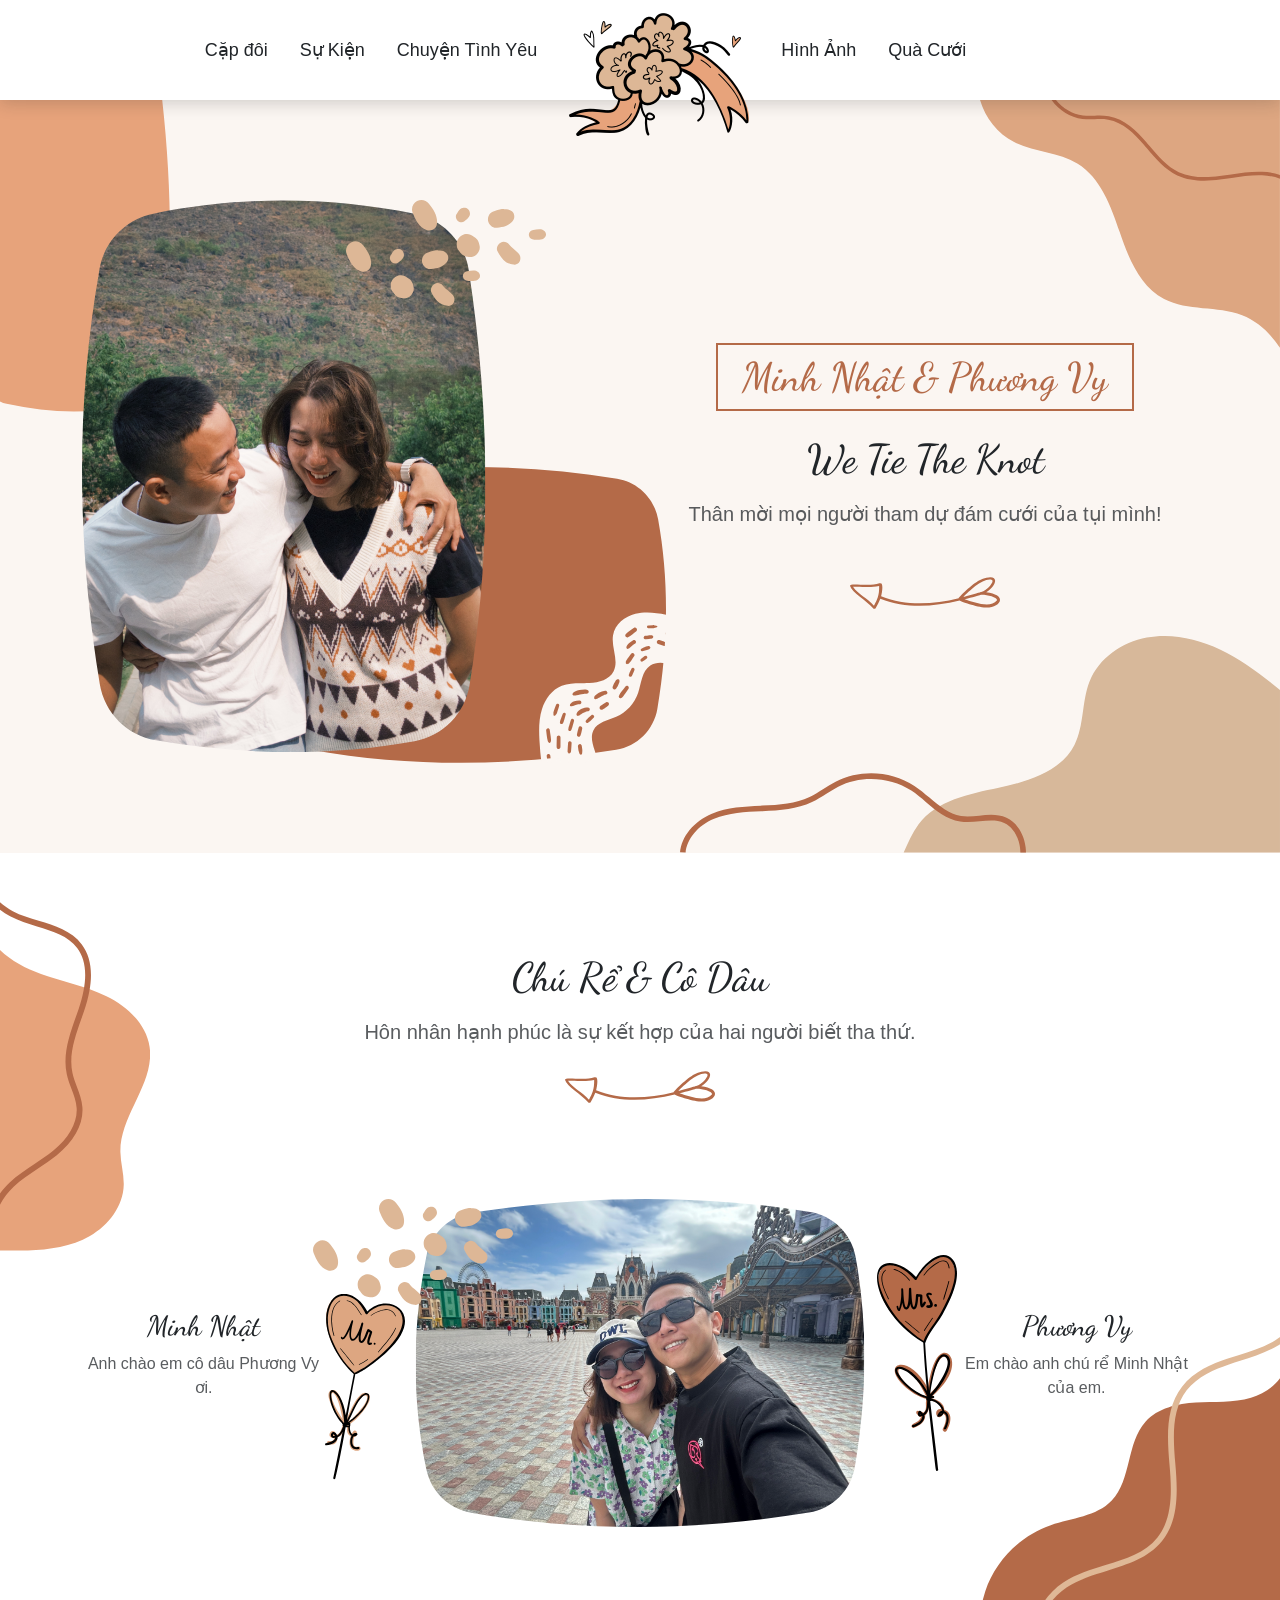
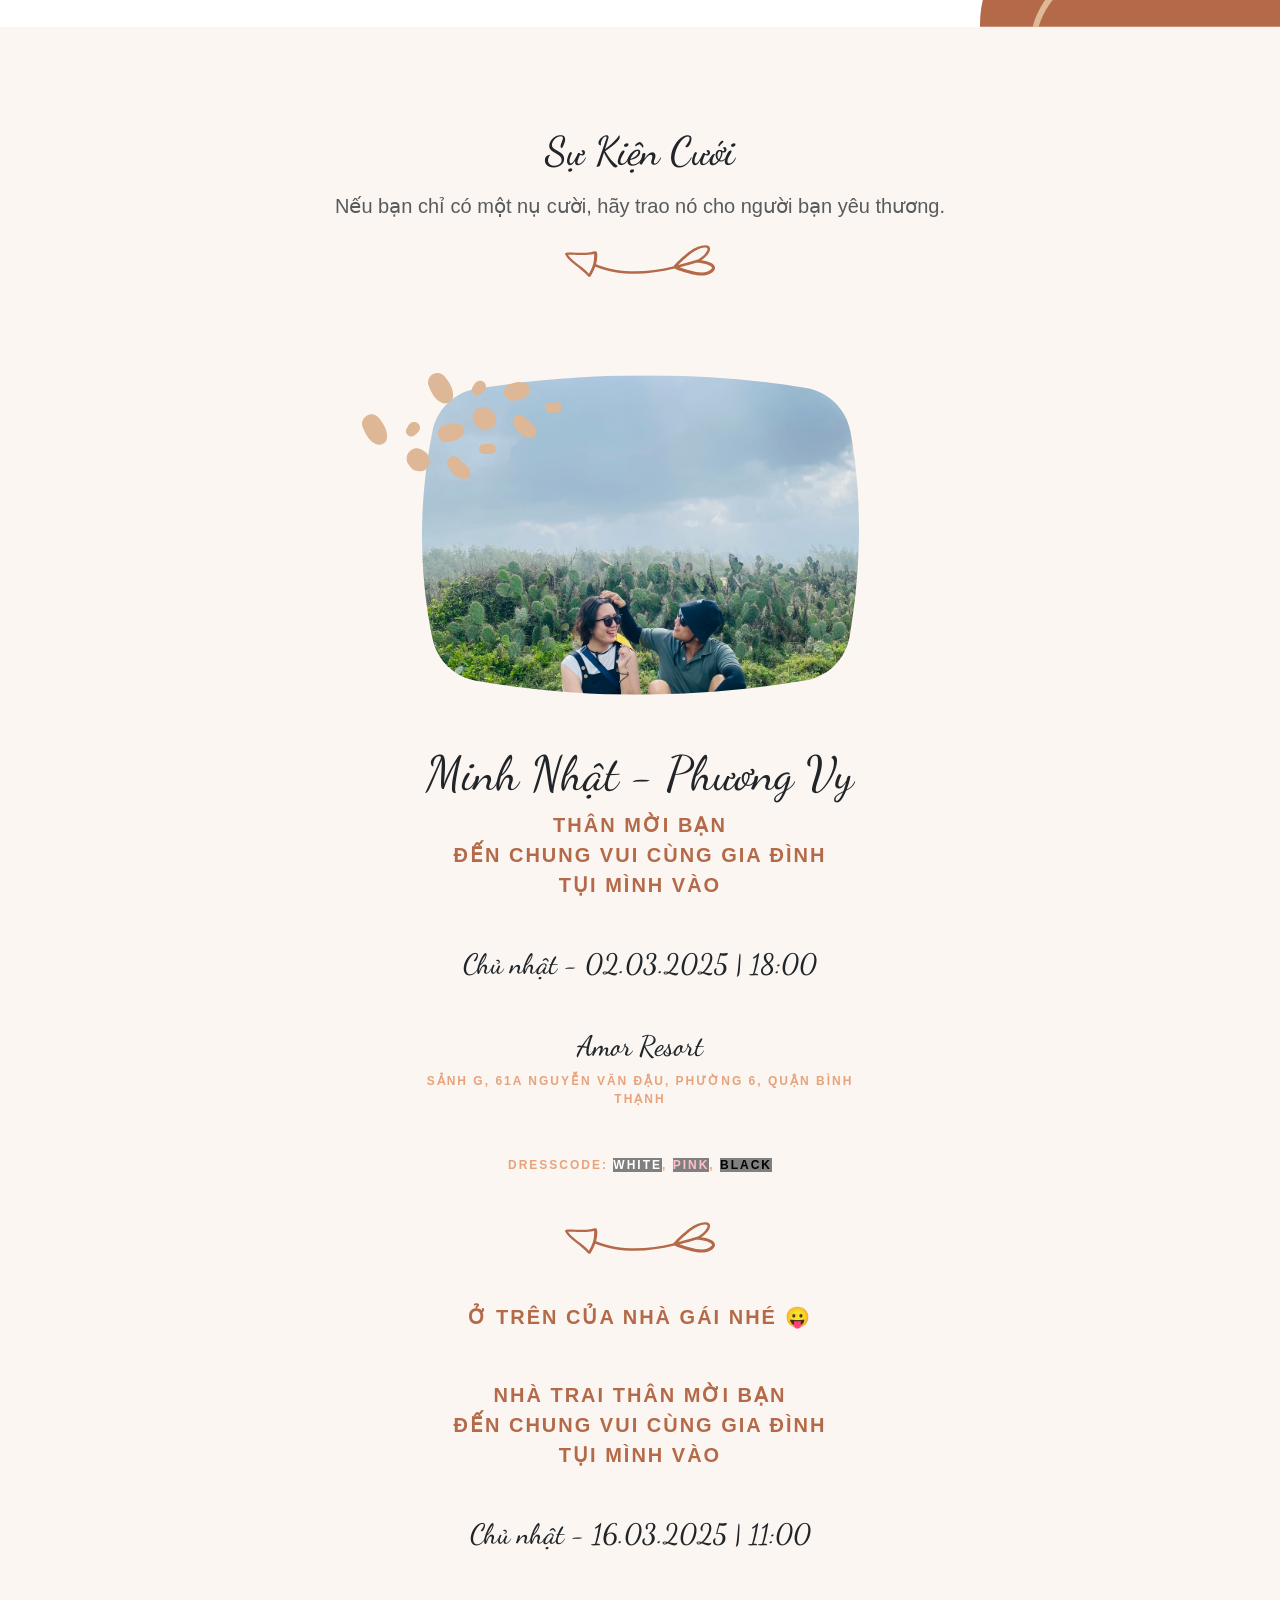
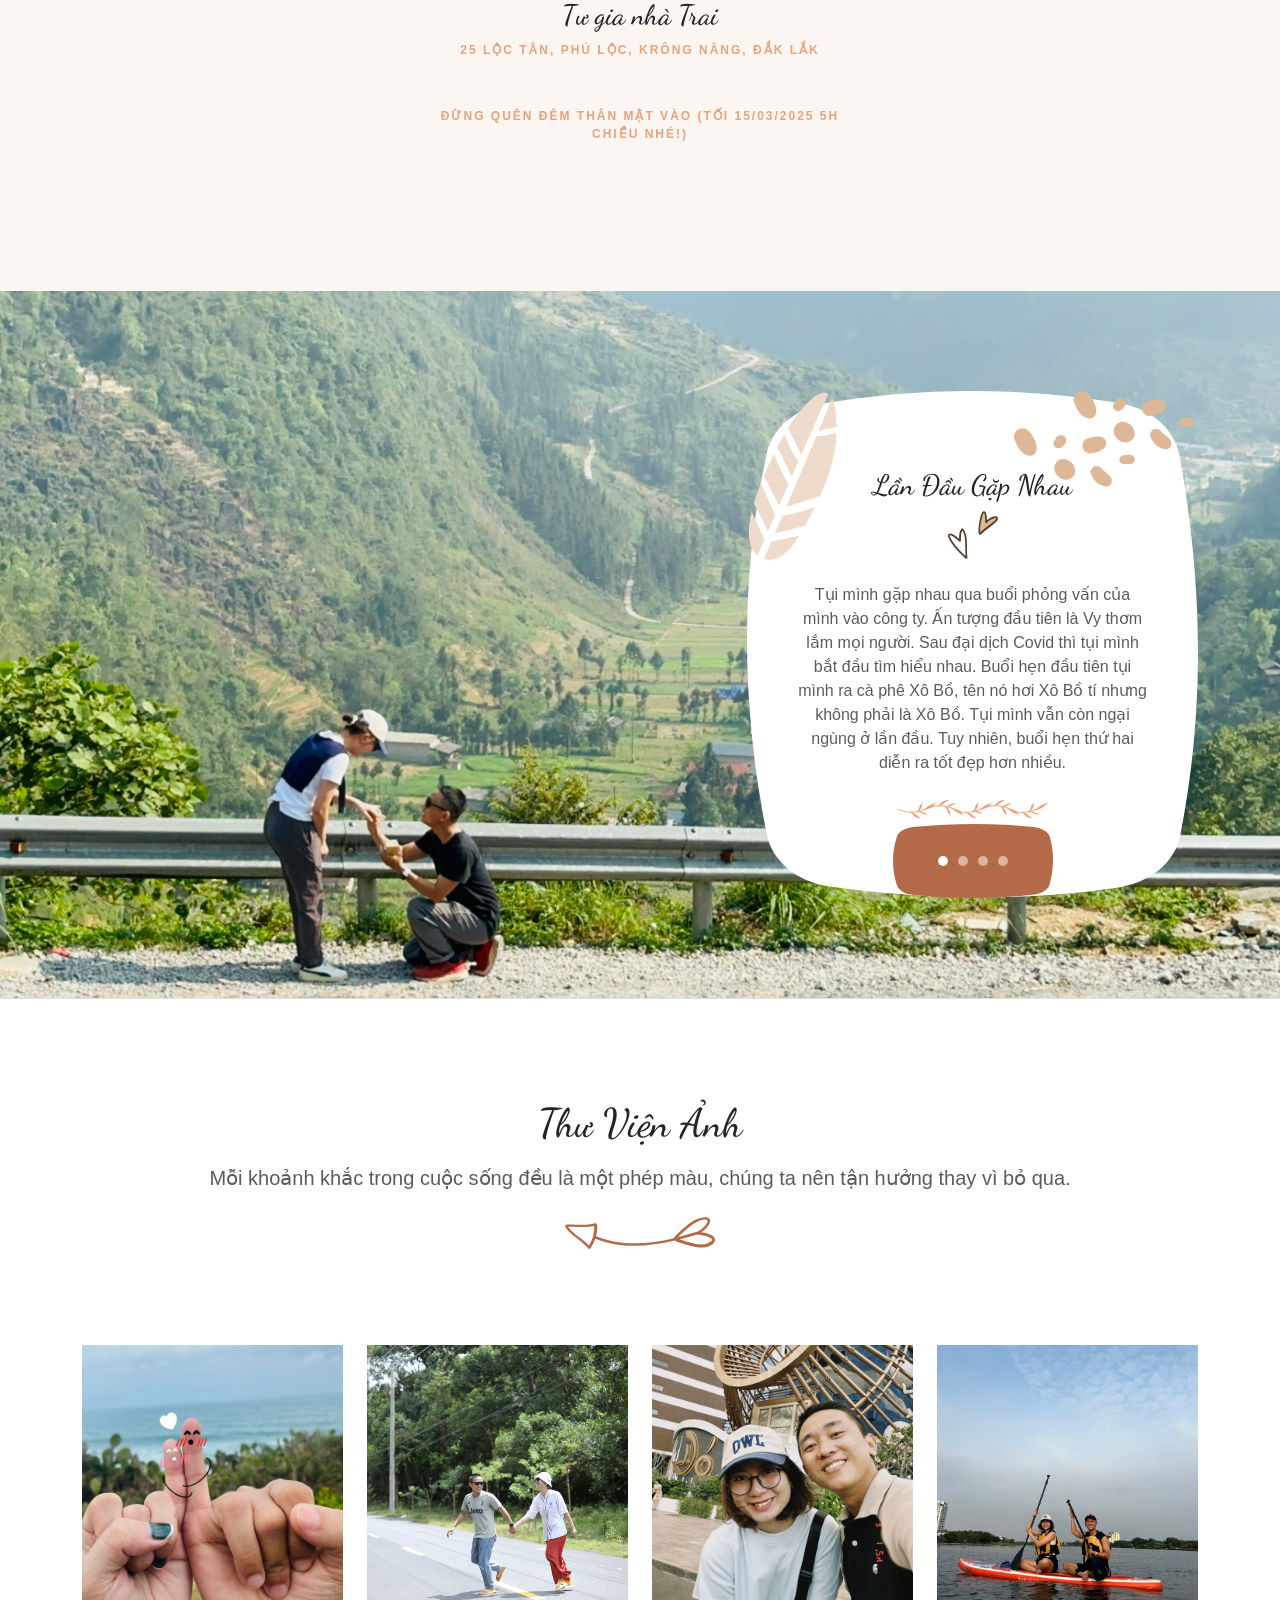
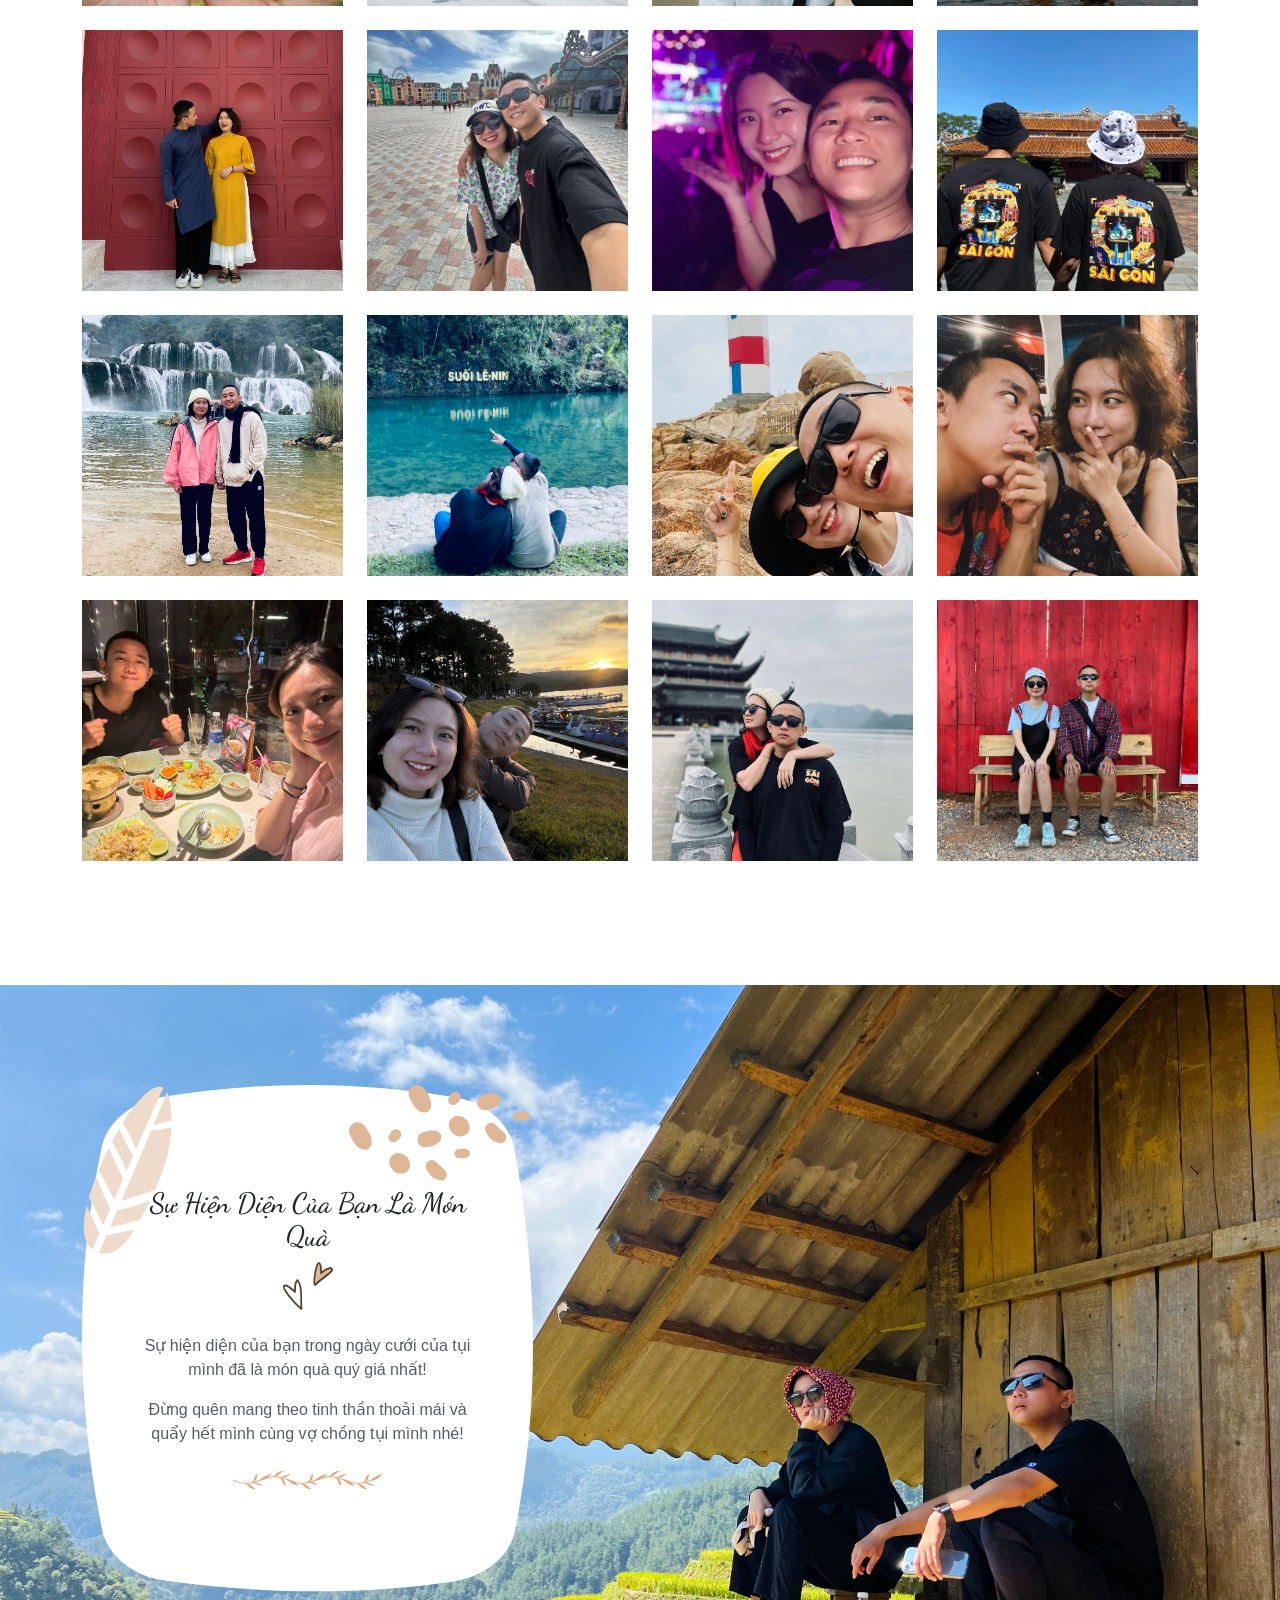
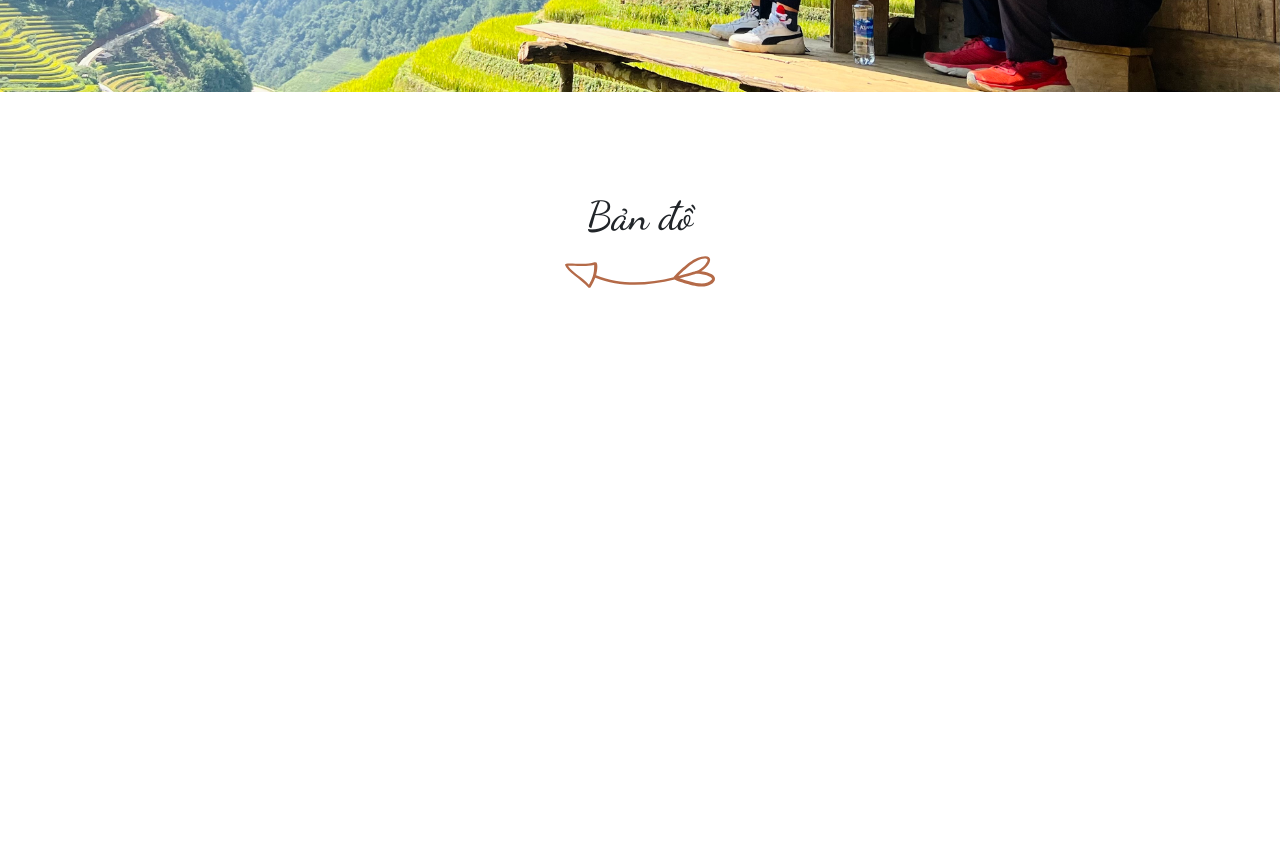
<file: index.html>
<html lang="vi" class="h-100 w-100"><head>
  <title>Nhật Vy - Thiệp Cưới</title>
  <link rel="preload" href="js/script.min.js">
  <meta charset="utf-8">
  <meta name="viewport" content="width=device-width, initial-scale=1">

  <meta name="description" content="Nhật Vy - Thiệp Cưới">
  <meta name="keywords" content="Nhật Vy - Thiệp Cưới">

  <!-- Required CSS files -->
  <link href="css/css.css" rel="stylesheet">

  <!-- Favicon -->
  <link rel="icon" href="images/favicon-32x32.png" sizes="32x32" type="image/png">
  <link rel="icon" href="images/favicon-16x16.png" sizes="16x16" type="image/png">
  <link rel="icon" href="images/favicon.ico">
</head>

<body id="page-top" class="h-100 overflow-x-hidden w-100">

  <!-- Preloader Start -->
  <div class="preloader bg-white h-100 position-fixed w-100 d-none">
      <svg width="100px" height="100px" viewBox="0 0 100 100" y="0px" x="0px" class="position-absolute start-50 top-50 translate-middle">
          <g>
              <path class="anim-heart" d="M89.49,37.8c0,25.54-39.59,46.24-39.59,46.24S10.31,63.34,10.31,37.8c0-29.59,39.59-28.67,39.59,0C49.9,10.06,89.49,8.21,89.49,37.8 z" stroke-miterlimit="10" stroke-linejoin="round" stroke-linecap="round" stroke-width="3.5" stroke="#000000" fill="#DDB796"></path>
              <path class="anim-heart-sm" d="M89.63,70.9c-3.57,10.15-22.21,12.84-22.21,12.84s-12.84-13.77-9.26-23.92c4.14-11.76,19.75-5.86,15.74,5.54 C77.78,54.33,93.78,59.13,89.63,70.9z" stroke-miterlimit="10" stroke-linejoin="round" stroke-linecap="round" stroke-width="3.5" stroke="#000000" fill="#B46A48"></path>
          </g>
      </svg>
  </div>
  <!-- Preloader End -->


  <!-- Header Start -->
  <header class="fixed-top">
      <nav class="navbar navbar-expand-lg p-0">
          <div class="container">
              <!-- Navbar brand (mobile) -->
              <div class="navbar-brand align-items-center d-flex d-lg-none me-0">
                  <img width="187" height="73" src="images/navbar-brand-mobile.png" alt="Logo">
              </div>

              <!-- Navbar toggler -->
              <button class="navbar-toggler bg-primary collapsed" type="button" data-bs-toggle="collapse" data-bs-target="#navbar" aria-controls="navbar" aria-expanded="false" aria-label="Toggle navigation">
                  <span class="navbar-toggler-icon"></span>
              </button>

              <!-- Navbar menu -->
              <div id="navbar" class="collapse navbar-collapse justify-content-lg-center">
                  <ul class="navbar-nav pt-3 pt-lg-0">
                      <li class="nav-item me-3">
                          <a class="nav-link page-scroll" href="#the-couple">Cặp đôi</a>
                      </li>
                      <li class="nav-item me-3">
                          <a class="nav-link page-scroll" href="#wedding-event">Sự Kiện</a>
                      </li>
                      <li class="nav-item">
                          <a class="nav-link page-scroll" href="#love-story">Chuyện Tình Yêu</a>
                      </li>
                  </ul>

                  <!-- Navbar brand (desktop) -->
                  <div class="navbar-brand d-none d-lg-block mx-3 mx-xl-4 position-relative text-center">
                      <img width="180" height="123" src="images/navbar-brand.png" alt="Logo" class="mt-4 position-absolute start-0 top-0">
                  </div>

                  <ul class="navbar-nav">
                      <li class="nav-item me-3">
                          <a class="nav-link page-scroll" href="#photos">Hình Ảnh</a>
                      </li>
                      <li class="nav-item me-3">
                          <a class="nav-link page-scroll" href="#wedding-gifts">Quà Cưới</a>
                      </li>
                  </ul>
              </div>
              <!-- //.collapse -->
          </div>
          <!-- //.container -->
      </nav>
  </header>
  <!-- Header End -->


  <!-- Spacer -->
  <span class="spacer d-block w-100"></span>


  <!-- Section - Hero Start -->
  <section id="hero" class="bg-secondary-2">
      <div class="container">
          <div class="row align-items-center">
              <div class="col-lg-6 mb-5 mb-lg-0 position-relative text-center z-2">
                  <div class="border border-2 border-primary d-inline-block mb-4 px-4 py-2">
                      <h2 class="font-alt fs-1 m-0 text-primary">Minh Nhật &amp; Phương Vy</h2>
                  </div>
                  <!-- //.border -->

                  <h3 class="fs-1 font-alt mb-3">We Tie The Knot</h3>
                  <p class="lead mb-5 text-body-secondary">Thân mời mọi người tham dự đám cưới của tụi mình!</p>
                  <span class="divider divider-arrow"></span>
              </div>
              <!-- //.col-lg-6 -->

              <div class="col-lg-6 order-lg-first position-relative">
                  <div class="row justify-content-center justify-content-lg-start">
                      <div class="col-12 col-sm-10 col-md-8 col-lg-9">
                          <div class="position-relative z-2">
                              <svg width="100%" height="100%" viewBox="0 0 500 685" xmlns="http://www.w3.org/2000/svg" class="position-relative z-2">
                                  <defs>
                                      <clipPath id="clip-path-hero" clipPathUnits="userSpaceOnUse">
                                          <path d="M165.836,1644.64C94.328,1209.04 90.753,779.697 165.349,357.564C180.459,272.058 246.591,204.825 331.662,187.446C599.258,132.777 869.097,133.687 1141.07,187.523C1228.32,204.794 1295.77,274.608 1309.15,362.538C1375.85,800.802 1379.67,1230.03 1311.42,1648.91C1297.09,1736.89 1228.64,1806.34 1140.92,1822.2C881.395,1869.15 613.861,1865.59 339.554,1819.32C250.208,1804.25 180.513,1734.05 165.836,1644.64Z" transform="matrix(0.399961,0,0,0.399961,-44.3128,-58.0804)"></path>
                                      </clipPath>
                                  </defs>

                                  <foreignObject clip-path="url(#clip-path-hero)" width="100%" height="100%">
                                      <img src="images/hagiang.JPG" style="max-width: 500px;height: inherit" alt="Cô Dâu & Chú Rể">
                                  </foreignObject>
                              </svg>

                              <!-- SVG Image -->
                              <img src="images/shape-particle.svg" alt="" class="shape-particle end-0 position-absolute top-0 z-3">
                              <img src="images/shape-rect-the-couple-1.svg" alt="" class="shape-rect shape-rect-lg bottom-0 end-0 position-absolute z-1">
                          </div>
                          <!-- //.position-relative -->
                      </div>
                      <!-- //.col-12 -->
                  </div>
                  <!-- //.row -->

                  <!-- SVG Image -->
                  <img src="images/shape-rect-the-couple-3.svg" alt="" class="shape-rect d-md-none d-lg-block position-absolute start-0 top-0 z-1">
              </div>
              <!-- //.col-lg-6 -->
          </div>
          <!-- //.row -->
      </div>
      <!-- //.container -->

      <!-- SVG Image -->
      <img src="images/shape-wave-top-right.svg" alt="" class="shape-wave d-none d-lg-block end-0 position-absolute top-0 z-1">
      <img src="images/shape-wave-bottom-right-1.svg" alt="" class="shape-wave shape-wave-xl bottom-0 d-none d-lg-block end-0 position-absolute z-1">
  </section>
  <!-- Section - Hero End -->


  <!-- Section - The Couple Start -->
  <section id="the-couple">
      <div class="container position-relative z-2">
          <div class="row mb-5 pb-lg-5">
              <div class="col-12 position-relative text-center z-2">
                  <h2 class="font-alt fs-1 mb-3">Chú Rể & Cô Dâu</h2>
                  <p class="fs-5 mb-4 text-body-secondary">Hôn nhân hạnh phúc là sự kết hợp của hai người biết tha thứ.</p>
                  <span class="divider divider-arrow"></span>
              </div>
              <!-- //.col-12 -->
          </div>
          <!-- //.row -->

          <div class="row align-items-center gx-xl-5 justify-content-center">
              <div class="col-10 col-md-8 col-lg-5 col-xl-3 mb-5 mb-xl-0 text-center">
                  <h3 class="font-alt">Minh Nhật</h3>
                  <p class="text-body-secondary">Anh chào em cô dâu Phương Vy ơi.</p>
              </div>
              <!-- //.col-10 -->

              <div class="col-10 col-md-8 col-xl-6 mb-5 mb-xl-0">
                  <div class="position-relative z-2">
                      <svg width="100%" height="328px" viewBox="0 0 624 456" xmlns="http://www.w3.org/2000/svg" class="position-relative z-2">
                          <defs>
                              <clipPath id="clip-path-the-couple" clipPathUnits="userSpaceOnUse">
                                  <path d="M122.297,1714.66C65.338,1367.69 62.491,1025.7 121.909,689.455C133.944,621.346 186.621,567.793 254.384,553.949C467.534,510.404 682.471,511.129 899.109,554.011C968.605,567.767 1022.33,623.377 1032.99,693.417C1086.12,1042.51 1089.16,1384.41 1034.8,1718.06C1023.38,1788.14 968.865,1843.46 898.991,1856.1C692.267,1893.49 479.166,1890.66 260.67,1853.8C189.503,1841.8 133.988,1785.88 122.297,1714.66Z" transform="matrix(2.80689e-17,-0.457937,0.4584,2.80405e-17,-239.087,491.927)"></path>
                              </clipPath>
                          </defs>

                          <foreignObject clip-path="url(#clip-path-the-couple)" width="100%" height="100%">
                              <img src="images2/IMG_1686.jpg" alt="Cô Dâu & Chú Rể">
                          </foreignObject>
                      </svg>

                      <!-- SVG Image -->
                      <img src="images/shape-particle.svg" alt="" class="shape-particle d-none d-md-block position-absolute start-0 top-0 z-3">
                      <img src="images/shape-heart-balloon-mr.svg" alt="" class="shape-heart-balloon mt-4 position-absolute start-0 top-50 translate-middle-y z-2">
                      <img src="images/shape-heart-balloon-mrs.svg" alt="" class="shape-heart-balloon end-0 position-absolute top-50 translate-middle-y z-2">
                  </div>
                  <!-- //.position-relative -->
              </div>
              <!-- //.col-10 -->

              <div class="col-10 col-md-8 col-lg-5 col-xl-3 text-center">
                  <h3 class="font-alt">Phương Vy</h3>
                  <p class="text-body-secondary">Em chào anh chú rể Minh Nhật của em.</p>
              </div>
              <!-- //.col-10 -->
          </div>
          <!-- //.row -->
      </div>
      <!-- //.container -->

      <!-- SVG Image -->
      <img src="images/shape-wave-top-left-1.svg" alt="" class="shape-wave shape-wave-sm d-none d-lg-block mt-5 position-absolute start-0 top-0 z-1">
      <img src="images/shape-wave-bottom-right-2.svg" alt="" class="shape-wave bottom-0 d-none d-lg-block end-0 position-absolute z-1">
  </section>
  <!-- Section - The Couple End -->


  <!-- Section - Wedding Event Start -->
  <section id="wedding-event" class="bg-secondary-2">
      <div class="container position-relative z-2">
          <div class="row mb-5 pb-lg-5">
              <div class="col-12 position-relative text-center z-2">
                  <h2 class="font-alt fs-1 mb-3">Sự Kiện Cưới</h2>
                  <p class="fs-5 mb-4 text-body-secondary">Nếu bạn chỉ có một nụ cười, hãy trao nó cho người bạn yêu thương.</p>
                  <span class="divider divider-arrow"></span>
              </div>
              <!-- //.col-12 -->
          </div>
          <!-- //.row -->

          <div class="row gx-lg-5 justify-content-center">
              <div class="col-12 col-sm-10 col-md-10 col-lg-6 col-xl-5 mb-5 mb-lg-0 text-center">
                  <div class="position-relative mb-5">
                      <svg width="100%" height="324px" viewBox="0 0 624 456" xmlns="http://www.w3.org/2000/svg" class="position-relative z-2">
                          <defs>
                              <clipPath id="clip-path-wedding-party-1" clipPathUnits="userSpaceOnUse">
                                  <path d="M122.297,1714.66C65.338,1367.69 62.491,1025.7 121.909,689.455C133.944,621.346 186.621,567.793 254.384,553.949C467.534,510.404 682.471,511.129 899.109,554.011C968.605,567.767 1022.33,623.377 1032.99,693.417C1086.12,1042.51 1089.16,1384.41 1034.8,1718.06C1023.38,1788.14 968.865,1843.46 898.991,1856.1C692.267,1893.49 479.166,1890.66 260.67,1853.8C189.503,1841.8 133.988,1785.88 122.297,1714.66Z" transform="matrix(2.80689e-17,-0.457937,0.4584,2.80405e-17,-239.087,491.927)"></path>
                              </clipPath>
                          </defs>

                          <foreignObject clip-path="url(#clip-path-wedding-party-1)" width="100%" height="100%">
                              <img src="images2/IMG_9167.jpeg" alt="The Bride">
                          </foreignObject>
                      </svg>

                      <!-- SVG Image -->
                      <img src="images/shape-particle.svg" alt="" class="shape-particle d-none d-md-block position-absolute start-0 top-0 z-3">
                  </div>
                  <!-- //.position-relative -->

                  <h3 class="display-5 font-alt">Minh Nhật - Phương Vy</h3>
                  <p class="fs-5 fw-bold ls-2 mb-5 text-primary text-uppercase">Thân mời bạn</br>
                    Đến chung vui cùng gia đình<br>
                    tụi mình vào
                  </p>

                  <ul class="list-unstyled">
                      <li class="mb-5">
                          <h3 class="font-alt">Chủ nhật - 02.03.2025  |  18:00</h3>
                      </li>

                      <li class="mb-5">
                          <h3 class="font-alt">Amor Resort</h3>
                          <p class="fs-10 fw-bold ls-2 m-0 text-primary-2 text-uppercase">Sảnh G, 61A Nguyễn Văn Đậu, Phường 6, Quận Bình Thạnh</p>
                      </li>
                      
                      <li class="mb-5">
                          <p class="fs-10 fw-bold ls-2 m-0 text-primary-2 text-uppercase">Dresscode:
                            <span style="background: grey; color: white">white</span>,
                            <span style="background: grey; color: pink">pink</span>, 
                            <span style="background: grey; color: black">black</span>
                        </p>
                      </li>
                  </ul>

                  <span class="divider divider-arrow mb-5"></span>
                  <p class="fs-5 fw-bold ls-2 mb-5 text-primary text-uppercase">Ở trên của nhà Gái nhé 😛</p>
                  <p class="fs-5 fw-bold ls-2 mb-5 text-primary text-uppercase">
                    Nhà trai Thân mời bạn<br>
                    Đến chung vui cùng gia đình<br>
                    tụi mình vào
                  </p>

                  <ul class="list-unstyled">
                    <li class="mb-5">
                        <h3 class="font-alt">Chủ nhật - 16.03.2025  |  11:00</h3>
                    </li>

                    <li class="mb-5">
                        <h3 class="font-alt">Tư gia nhà Trai</h3>
                        <p class="fs-10 fw-bold ls-2 m-0 text-primary-2 text-uppercase">25 Lộc Tân, Phú Lộc, Krông Năng, Đắk Lắk</p>
                    </li>
                    <li class="mb-5">
                        <p class="fs-10 fw-bold ls-2 m-0 text-primary-2 text-uppercase">Đừng quên đêm thân mật vào (tối 15/03/2025 5h chiều nhé!)</p>
                    </li>
                </ul>
              </div>
          </div>
          <!-- //.row -->
      </div>
      <!-- //.container -->
  </section>
  <!-- Section - Wedding Party End -->


  <!-- Section - Love Story Start -->
  <section id="love-story" class="bg-holder" data-bg-image="images2/bg-story.jpg" style="background-image: url("images2/bg-story.jpg");">
      <div class="container">
          <div class="row align-items-center justify-content-center justify-content-lg-end">
              <div class="col-12 col-sm-10 col-md-8 col-lg-6 col-xl-5">
                  <div id="carousel-love-story" class="carousel slide">
                      <div class="carousel-inner">
                          <div class="carousel-item active">
                              <div class="shape-rect-content-wrapper position-relative py-5 py-sm-0 rounded-5">
                                  <div class="shape-rect-content d-flex flex-column justify-content-center pb-5 pb-xl-0 px-4 px-sm-5 text-center">
                                      <h3 class="font-alt">Lần Đầu Gặp Nhau</h3>
                                      <span class="divider divider-heart mb-4"></span>
                                      <p class="mb-xl-4 text-body-secondary">Tụi mình gặp nhau qua buổi phỏng vấn của mình vào công ty. Ấn tượng đầu tiên là Vy thơm lắm mọi người. Sau đại dịch Covid thì tụi mình bắt đầu tìm hiểu nhau. Buổi hẹn đầu tiên tụi mình ra cà phê Xô Bồ, tên nó hơi Xô Bồ tí nhưng không phải là Xô Bồ. Tụi mình vẫn còn ngại ngùng ở lần đầu. Tuy nhiên, buổi hẹn thứ hai diễn ra tốt đẹp hơn nhiều.</p>
                                      <span class="divider divider-floral d-none d-xl-block"></span>
                                  </div>
                                  <!-- //.shape-rect-content -->

                                  <!-- SVG Image -->
                                  <img src="images/shape-rect-content-wrapper.svg" alt="" class="d-none d-sm-block img-fluid">
                              </div>
                              <!-- //.shape-rect-content-wrapper -->
                          </div>
                          <!-- //.carousel-item -->

                          <div class="carousel-item">
                              <div class="shape-rect-content-wrapper position-relative py-5 py-sm-0 rounded-5">
                                  <div class="shape-rect-content d-flex flex-column justify-content-center pb-5 pb-xl-0 px-4 px-sm-5 text-center">
                                      <h3 class="font-alt">Những Buổi Hẹn Hò</h3>
                                      <span class="divider divider-heart mb-4"></span>
                                      <p class="mb-xl-4 text-body-secondary">Điểm thú vị là tụi mình chung công ty nên mình được đưa đón Vy đi làm mỗi ngày. Tụi mình cùng nhau khám phá những quán cà phê mới, dạo phố cuối tuần và chia sẻ những câu chuyện về cuộc sống. Mỗi buổi hẹn lại khiến họ hiểu nhau nhiều hơn và gắn kết hơn.</p>
                                      <span class="divider divider-floral d-none d-xl-block"></span>
                                  </div>
                                  <!-- //.shape-rect-content -->

                                  <!-- SVG Image -->
                                  <img src="images/shape-rect-content-wrapper.svg" alt="" class="d-none d-sm-block img-fluid">
                              </div>
                              <!-- //.shape-rect-content-wrapper -->
                          </div>
                          <!-- //.carousel-item -->

                          <div class="carousel-item">
                              <div class="shape-rect-content-wrapper position-relative py-5 py-sm-0 rounded-5">
                                  <div class="shape-rect-content d-flex flex-column justify-content-center pb-5 pb-xl-0 px-4 px-sm-5 text-center">
                                      <h3 class="font-alt">Khoảnh Khắc Hạnh Phúc</h3>
                                      <span class="divider divider-heart mb-4"></span>
                                      <p class="mb-xl-4 text-body-secondary">Những tháng ngày bên nhau trôi qua thật nhanh, vui có buồn có. Cùng nhau trải qua nhiều kỷ niệm đáng nhớ, từ những chuyến đi chơi xa ở Tây Bắc đến những buổi tối đơn giản ở nhà đi dạo cùng nhau. Tình yêu lớn dần theo thời gian, và tụi mình hiểu nhau càng nhiều, chấp nhận được những thứ khác biệt của nhau.</p>
                                      <span class="divider divider-floral d-none d-xl-block"></span>
                                  </div>
                                  <!-- //.shape-rect-content -->

                                  <!-- SVG Image -->
                                  <img src="images/shape-rect-content-wrapper.svg" alt="" class="d-none d-sm-block img-fluid">
                              </div>
                              <!-- //.shape-rect-content-wrapper -->
                          </div>
                          <!-- //.carousel-item -->

                          <div class="carousel-item">
                              <div class="shape-rect-content-wrapper position-relative py-5 py-sm-0 rounded-5">
                                  <div class="shape-rect-content d-flex flex-column justify-content-center pb-5 pb-xl-0 px-4 px-sm-5 text-center">
                                      <h3 class="font-alt">Tình Yêu Trọn Vẹn</h3>
                                      <span class="divider divider-heart mb-4"></span>
                                      <p class="mb-xl-4 text-body-secondary">Sau gần 3 năm bên nhau, tụi mình đã chắc chắn về tình cảm của nhau. Đã trải qua đủ những khoảnh khắc vui buồn, những thử thách và hạnh phúc. Tình yêu đã trưởng thành và sâu sắc hơn, và biết rằng đã đến lúc bước tiếp sang trang mới của cuộc đời.</p>
                                      <span class="divider divider-floral d-none d-xl-block"></span>
                                  </div>
                                  <!-- //.shape-rect-content -->

                                  <!-- SVG Image -->
                                  <img src="images/shape-rect-content-wrapper.svg" alt="" class="d-none d-sm-block img-fluid">
                              </div>
                              <!-- //.shape-rect-content-wrapper -->
                          </div>
                          <!-- //.carousel-item -->
                      </div>
                      <!-- //.carousel-inner -->

                      <div class="carousel-indicators align-items-center d-flex m-0 mx-auto">
                          <img src="images/carousel-indicator-wrapper.svg" alt="" class="img-fluid position-absolute start-0 top-0">
                      </div>
                      <!-- //.carousel-indicators -->
                  </div>
                  <!-- //.carousel -->
              </div>
              <!-- //.col-12 -->
          </div>
          <!-- //.row -->
      </div>
      <!-- //.container -->
  </section>
  <!-- Section - Love Story End -->


  <!-- Section - Photos Start -->
  <section id="photos" class="border-top">
      <div class="container">
          <div class="row mb-5 pb-lg-5">
              <div class="col-12 position-relative text-center z-2">
                  <h2 class="font-alt fs-1 mb-3">Thư Viện Ảnh</h2>
                  <p class="fs-5 mb-4 text-body-secondary">Mỗi khoảnh khắc trong cuộc sống đều là một phép màu, chúng ta nên tận hưởng thay vì bỏ qua.</p>
                  <span class="divider divider-arrow"></span>
              </div>
              <!-- //.col-12 -->
          </div>
          <!-- //.row -->

          <div class="row gallery-grid">
              <div class="col-6 col-lg-3 mb-4">
                  <figure>
                      <a href="javascript:void(0)" data-gall="photos" class="vbox-item">
                          <img src="images2/hihi.jpg" alt="" class="img-fluid">
                      </a>
                  </figure>
              </div>
              <!-- //.col-6 -->

              <div class="col-6 col-lg-3 mb-4">
                  <figure>
                      <a href="javascript:void(0)" data-gall="photos" class="vbox-item">
                          <img src="images2/AY4A0816.jpg" alt="" class="img-fluid">
                      </a>
                  </figure>
              </div>
              <!-- //.col-6 -->

              <div class="col-6 col-lg-3 mb-4">
                  <figure>
                      <a href="javascript:void(0)" data-gall="photos" class="vbox-item">
                          <img src="images2/dclassic 2024-03-01 52757.721 CH.jpg" alt="" class="img-fluid">
                      </a>
                  </figure>
              </div>
              <!-- //.col-6 -->

              <div class="col-6 col-lg-3 mb-4">
                  <figure>
                      <a href="javascript:void(0)" data-gall="photos" class="vbox-item">
                          <img src="images2/IMG_0314.jpg" alt="" class="img-fluid">
                      </a>
                  </figure>
              </div>
              <!-- //.col-6 -->

              <div class="col-6 col-lg-3 mb-4">
                  <figure>
                      <a href="javascript:void(0)" data-gall="photos" class="vbox-item">
                          <img src="images2/IMG_0595.jpg" alt="" class="img-fluid">
                      </a>
                  </figure>
              </div>
              <!-- //.col-6 -->

              <div class="col-6 col-lg-3 mb-4">
                  <figure>
                      <a href="javascript:void(0)" data-gall="photos" class="vbox-item">
                          <img src="images2/IMG_1686.jpg" alt="" class="img-fluid">
                      </a>
                  </figure>
              </div>
              <!-- //.col-6 -->

              <div class="col-6 col-lg-3 mb-4">
                  <figure>
                      <a href="javascript:void(0)" data-gall="photos" class="vbox-item">
                          <img src="images2/IMG_6005.jpeg" alt="" class="img-fluid">
                      </a>
                  </figure>
              </div>
              <!-- //.col-6 -->

              <div class="col-6 col-lg-3 mb-4">
                  <figure>
                      <a href="javascript:void(0)" data-gall="photos" class="vbox-item">
                          <img src="images2/IMG_4808.jpeg" alt="" class="img-fluid">
                      </a>
                  </figure>
              </div>
              <!-- //.col-6 -->
              
              <div class="col-6 col-lg-3 mb-4">
                  <figure>
                      <a href="javascript:void(0)" data-gall="photos" class="vbox-item">
                          <img src="images2/IMG_6862.jpeg" alt="" class="img-fluid">
                      </a>
                  </figure>
              </div>
              <!-- //.col-6 -->
              
              <div class="col-6 col-lg-3 mb-4">
                  <figure>
                      <a href="javascript:void(0)" data-gall="photos" class="vbox-item">
                          <img src="images2/IMG_7181.jpeg" alt="" class="img-fluid">
                      </a>
                  </figure>
              </div>
              <!-- //.col-6 -->
              <div class="col-6 col-lg-3 mb-4">
                  <figure>
                      <a href="javascript:void(0)" data-gall="photos" class="vbox-item">
                          <img src="images2/IMG_9041.jpeg" alt="" class="img-fluid">
                      </a>
                  </figure>
              </div>
              <!-- //.col-6 -->
              <div class="col-6 col-lg-3 mb-4">
                  <figure>
                      <a href="javascript:void(0)" data-gall="photos" class="vbox-item">
                          <img src="images2/IMG_1694258877251.jpg" alt="" class="img-fluid">
                      </a>
                  </figure>
              </div>
              <!-- //.col-6 -->
              <div class="col-6 col-lg-3 mb-4">
                  <figure>
                      <a href="javascript:void(0)" data-gall="photos" class="vbox-item">
                          <img src="images2/IMG_9993.jpg" alt="" class="img-fluid">
                      </a>
                  </figure>
              </div>
              <!-- //.col-6 -->
              <div class="col-6 col-lg-3 mb-4">
                  <figure>
                      <a href="javascript:void(0)" data-gall="photos" class="vbox-item">
                          <img src="images2/IMG_9811.jpeg" alt="" class="img-fluid">
                      </a>
                  </figure>
              </div>
              <!-- //.col-6 -->
              <div class="col-6 col-lg-3 mb-4">
                  <figure>
                      <a href="javascript:void(0)" data-gall="photos" class="vbox-item">
                          <img src="images2/IMG_3379.jpeg" alt="" class="img-fluid">
                      </a>
                  </figure>
              </div>
              <!-- //.col-6 -->
              <div class="col-6 col-lg-3 mb-4">
                  <figure>
                      <a href="javascript:void(0)" data-gall="photos" class="vbox-item">
                          <img src="images2/IMG_1981.jpeg" alt="" class="img-fluid">
                      </a>
                  </figure>
              </div>
              <!-- //.col-6 -->
          </div>
          <!-- //.row -->
      </div>
      <!-- //.container -->
  </section>
  <!-- Section - Photos End -->


  <!-- Section - Wedding Gifts Start -->
  <section id="wedding-gifts" class="bg-holder" data-bg-image="images2/thanks.jpeg" style="background-image: url("images2/thanks.jpeg");">
      <div class="container">
          <div class="row align-items-center justify-content-center justify-content-lg-start">
              <div class="col-12 col-sm-10 col-md-8 col-lg-6 col-xl-5">
                  <div class="shape-rect-content-wrapper position-relative py-5 py-sm-0 rounded-5">
                      <div class="shape-rect-content d-flex flex-column justify-content-center px-4 px-sm-5 text-center">
                          <h3 class="font-alt">Sự Hiện Diện Của Bạn Là Món Quà</h3>
                          <span class="divider divider-heart mb-4"></span>

                          <div class="mb-2 text-body-secondary">
                              <p>Sự hiện diện của bạn trong ngày cưới của tụi mình đã là món quà quý giá nhất!</p>
                              <p>Đừng quên mang theo tinh thần thoải mái và quẩy hết mình cùng vợ chồng tụi mình nhé!</p>
                          </div>
                          <!-- //.mb-2 -->

                          <span class="divider divider-floral d-none d-xl-block"></span>
                      </div>
                      <!-- //.shape-rect-content -->

                      <!-- SVG Image -->
                      <img src="images/shape-rect-content-wrapper.svg" alt="" class="d-none d-sm-block img-fluid">
                  </div>
                  <!-- //.shape-rect-content-wrapper -->
              </div>
              <!-- //.col-12 -->
          </div>
          <!-- //.row -->
      </div>
      <!-- //.container -->
  </section>
  <!-- Section - Wedding Gifts End -->

  <section id="proposed">
    <div class="container">
        <div class="row">
            <div class="col-12 position-relative text-center z-2">
                <h2 class="font-alt fs-1 mb-3">Bản đồ</h2>
                <span class="divider divider-arrow"></span>
            </div>
            <!-- //.col-12 -->
        </div>
        <!-- //.row -->

        <div class="row align-items-center mt-4">
            <div class="col-lg-12 position-relative mb-5 mb-lg-0">
                <iframe src="https://www.google.com/maps/embed?pb=!1m18!1m12!1m3!1d3919.0429398028423!2d106.68515207479271!3d10.808023258610563!2m3!1f0!2f0!3f0!3m2!1i1024!2i768!4f13.1!3m3!1m2!1s0x31752929c0e8be8b%3A0xbdb4b0e182b51a90!2zVHJ1bmcgVMOibSBZ4bq_biBUaeG7h2MgVsOgIEjhu5lpIE5naOG7iyBBbW9yIFJlc29ydA!5e0!3m2!1svi!2s!4v1731761677367!5m2!1svi!2s"
                width="100%" height="450" style="border:0;" allowfullscreen="" loading="lazy" referrerpolicy="no-referrer-when-downgrade"></iframe>
            </div>
            <!-- //.col-lg-6 -->
        </div>
        <!-- //.row -->
    </div>
</section>

  <script src="js/script.min.js"></script>
  <script src="js/custom.js"></script>
</body>
</html>
</file>
<file: css/css.css>
@import "https://fonts.googleapis.com/css2?family=Dancing+Script:wght@400..700&display=swap";
:root,
[data-bs-theme="light"] {
  --bs-blue: #0d6efd;
  --bs-indigo: #6610f2;
  --bs-purple: #6f42c1;
  --bs-pink: #d63384;
  --bs-red: #dc3545;
  --bs-orange: #fd7e14;
  --bs-yellow: #ffc107;
  --bs-green: #198754;
  --bs-teal: #20c997;
  --bs-cyan: #0dcaf0;
  --bs-black: #000;
  --bs-white: #fff;
  --bs-gray: #6c757d;
  --bs-gray-dark: #343a40;
  --bs-gray-100: #f8f9fa;
  --bs-gray-200: #e9ecef;
  --bs-gray-300: #dee2e6;
  --bs-gray-400: #ced4da;
  --bs-gray-500: #adb5bd;
  --bs-gray-600: #6c757d;
  --bs-gray-700: #495057;
  --bs-gray-800: #343a40;
  --bs-gray-900: #212529;
  --bs-primary: #b46a48;
  --bs-secondary: #ddb796;
  --bs-success: #198754;
  --bs-info: #0dcaf0;
  --bs-warning: #ffc107;
  --bs-danger: #dc3545;
  --bs-light: #f8f9fa;
  --bs-dark: #212529;
  --bs-primary-2: #e7a37b;
  --bs-secondary-2: #fbf6f2;
  --bs-primary-rgb: 180, 106, 72;
  --bs-secondary-rgb: 221, 183, 150;
  --bs-success-rgb: 25, 135, 84;
  --bs-info-rgb: 13, 202, 240;
  --bs-warning-rgb: 255, 193, 7;
  --bs-danger-rgb: 220, 53, 69;
  --bs-light-rgb: 248, 249, 250;
  --bs-dark-rgb: 33, 37, 41;
  --bs-primary-2-rgb: 231, 163, 123;
  --bs-secondary-2-rgb: 251, 246, 242;
  --bs-primary-text-emphasis: #482a1d;
  --bs-secondary-text-emphasis: #58493c;
  --bs-success-text-emphasis: #0a3622;
  --bs-info-text-emphasis: #055160;
  --bs-warning-text-emphasis: #664d03;
  --bs-danger-text-emphasis: #58151c;
  --bs-light-text-emphasis: #495057;
  --bs-dark-text-emphasis: #495057;
  --bs-primary-bg-subtle: #f0e1da;
  --bs-secondary-bg-subtle: #f8f1ea;
  --bs-success-bg-subtle: #d1e7dd;
  --bs-info-bg-subtle: #cff4fc;
  --bs-warning-bg-subtle: #fff3cd;
  --bs-danger-bg-subtle: #f8d7da;
  --bs-light-bg-subtle: #fcfcfd;
  --bs-dark-bg-subtle: #ced4da;
  --bs-primary-border-subtle: #e1c3b6;
  --bs-secondary-border-subtle: #f1e2d5;
  --bs-success-border-subtle: #a3cfbb;
  --bs-info-border-subtle: #9eeaf9;
  --bs-warning-border-subtle: #ffe69c;
  --bs-danger-border-subtle: #f1aeb5;
  --bs-light-border-subtle: #e9ecef;
  --bs-dark-border-subtle: #adb5bd;
  --bs-white-rgb: 255, 255, 255;
  --bs-black-rgb: 0, 0, 0;
  --bs-font-sans-serif: system-ui, -apple-system, "Segoe UI", Roboto,
    "Helvetica Neue", "Noto Sans", "Liberation Sans", Arial, sans-serif,
    "Apple Color Emoji", "Segoe UI Emoji", "Segoe UI Symbol", "Noto Color Emoji";
  --bs-font-monospace: SFMono-Regular, Menlo, Monaco, Consolas,
    "Liberation Mono", "Courier New", monospace;
  --bs-gradient: linear-gradient(
    180deg,
    rgba(255, 255, 255, 0.15),
    rgba(255, 255, 255, 0)
  );
  --bs-body-font-family: "Roboto", sans-serif;
  --bs-body-font-size: 1rem;
  --bs-body-font-weight: 400;
  --bs-body-line-height: 1.5;
  --bs-body-color: #212529;
  --bs-body-color-rgb: 33, 37, 41;
  --bs-body-bg: #fff;
  --bs-body-bg-rgb: 255, 255, 255;
  --bs-emphasis-color: #000;
  --bs-emphasis-color-rgb: 0, 0, 0;
  --bs-secondary-color: rgba(33, 37, 41, 0.75);
  --bs-secondary-color-rgb: 33, 37, 41;
  --bs-secondary-bg: #e9ecef;
  --bs-secondary-bg-rgb: 233, 236, 239;
  --bs-tertiary-color: rgba(33, 37, 41, 0.5);
  --bs-tertiary-color-rgb: 33, 37, 41;
  --bs-tertiary-bg: #f8f9fa;
  --bs-tertiary-bg-rgb: 248, 249, 250;
  --bs-heading-color: inherit;
  --bs-link-color: #b46a48;
  --bs-link-color-rgb: 180, 106, 72;
  --bs-link-decoration: none;
  --bs-link-hover-color: #b46a48;
  --bs-link-hover-color-rgb: 180, 106, 72;
  --bs-link-hover-decoration: underline;
  --bs-code-color: #d63384;
  --bs-highlight-color: #212529;
  --bs-highlight-bg: #fff3cd;
  --bs-border-width: 1px;
  --bs-border-style: solid;
  --bs-border-color: #dee2e6;
  --bs-border-color-translucent: rgba(0, 0, 0, 0.175);
  --bs-border-radius: 0.375rem;
  --bs-border-radius-sm: 0.25rem;
  --bs-border-radius-lg: 0.5rem;
  --bs-border-radius-xl: 1rem;
  --bs-border-radius-xxl: 2rem;
  --bs-border-radius-2xl: var(--bs-border-radius-xxl);
  --bs-border-radius-pill: 50rem;
  --bs-box-shadow: 0 0.5rem 1rem rgba(0, 0, 0, 0.15);
  --bs-box-shadow-sm: 0 0.125rem 0.25rem rgba(0, 0, 0, 0.075);
  --bs-box-shadow-lg: 0 1rem 3rem rgba(0, 0, 0, 0.175);
  --bs-box-shadow-inset: inset 0 1px 2px rgba(0, 0, 0, 0.075);
  --bs-focus-ring-width: 0.25rem;
  --bs-focus-ring-opacity: 0.25;
  --bs-focus-ring-color: rgba(180, 106, 72, 0.25);
  --bs-form-valid-color: #198754;
  --bs-form-valid-border-color: #198754;
  --bs-form-invalid-color: #dc3545;
  --bs-form-invalid-border-color: #dc3545;
}
[data-bs-theme="dark"] {
  color-scheme: dark;
  --bs-body-color: #dee2e6;
  --bs-body-color-rgb: 222, 226, 230;
  --bs-body-bg: #212529;
  --bs-body-bg-rgb: 33, 37, 41;
  --bs-emphasis-color: #fff;
  --bs-emphasis-color-rgb: 255, 255, 255;
  --bs-secondary-color: rgba(222, 226, 230, 0.75);
  --bs-secondary-color-rgb: 222, 226, 230;
  --bs-secondary-bg: #343a40;
  --bs-secondary-bg-rgb: 52, 58, 64;
  --bs-tertiary-color: rgba(222, 226, 230, 0.5);
  --bs-tertiary-color-rgb: 222, 226, 230;
  --bs-tertiary-bg: #2b3035;
  --bs-tertiary-bg-rgb: 43, 48, 53;
  --bs-primary-text-emphasis: #d2a691;
  --bs-secondary-text-emphasis: #ebd4c0;
  --bs-success-text-emphasis: #75b798;
  --bs-info-text-emphasis: #6edff6;
  --bs-warning-text-emphasis: #ffda6a;
  --bs-danger-text-emphasis: #ea868f;
  --bs-light-text-emphasis: #f8f9fa;
  --bs-dark-text-emphasis: #dee2e6;
  --bs-primary-bg-subtle: #24150e;
  --bs-secondary-bg-subtle: #2c251e;
  --bs-success-bg-subtle: #051b11;
  --bs-info-bg-subtle: #032830;
  --bs-warning-bg-subtle: #332701;
  --bs-danger-bg-subtle: #2c0b0e;
  --bs-light-bg-subtle: #343a40;
  --bs-dark-bg-subtle: #1a1d20;
  --bs-primary-border-subtle: #6c402b;
  --bs-secondary-border-subtle: #856e5a;
  --bs-success-border-subtle: #0f5132;
  --bs-info-border-subtle: #087990;
  --bs-warning-border-subtle: #997404;
  --bs-danger-border-subtle: #842029;
  --bs-light-border-subtle: #495057;
  --bs-dark-border-subtle: #343a40;
  --bs-heading-color: inherit;
  --bs-link-color: #d2a691;
  --bs-link-hover-color: #dbb8a7;
  --bs-link-color-rgb: 210, 166, 145;
  --bs-link-hover-color-rgb: 219, 184, 167;
  --bs-code-color: #e685b5;
  --bs-highlight-color: #dee2e6;
  --bs-highlight-bg: #664d03;
  --bs-border-color: #495057;
  --bs-border-color-translucent: rgba(255, 255, 255, 0.15);
  --bs-form-valid-color: #75b798;
  --bs-form-valid-border-color: #75b798;
  --bs-form-invalid-color: #ea868f;
  --bs-form-invalid-border-color: #ea868f;
}
*,
*::before,
*::after {
  box-sizing: border-box;
}
@media (prefers-reduced-motion: no-preference) {
  :root {
    scroll-behavior: smooth;
  }
}
body {
  margin: 0;
  font-family: var(--bs-body-font-family);
  font-size: var(--bs-body-font-size);
  font-weight: var(--bs-body-font-weight);
  line-height: var(--bs-body-line-height);
  color: var(--bs-body-color);
  text-align: var(--bs-body-text-align);
  background-color: var(--bs-body-bg);
  -webkit-text-size-adjust: 100%;
  -webkit-tap-highlight-color: rgba(0, 0, 0, 0);
}
hr {
  margin: 1rem 0;
  color: inherit;
  border: 0;
  border-top: var(--bs-border-width) solid;
  opacity: 0.25;
}
h6,
.h6,
h5,
.h5,
h4,
.h4,
h3,
.h3,
h2,
.h2,
h1,
.h1 {
  margin-top: 0;
  margin-bottom: 0.5rem;
  font-weight: 500;
  line-height: 1.2;
  color: var(--bs-heading-color);
}
h1,
.h1 {
  font-size: calc(1.375rem + 1.5vw);
}
@media (min-width: 1200px) {
  h1,
  .h1 {
    font-size: 2.5rem;
  }
}
h2,
.h2 {
  font-size: calc(1.325rem + 0.9vw);
}
@media (min-width: 1200px) {
  h2,
  .h2 {
    font-size: 2rem;
  }
}
h3,
.h3 {
  font-size: calc(1.3rem + 0.6vw);
}
@media (min-width: 1200px) {
  h3,
  .h3 {
    font-size: 1.75rem;
  }
}
h4,
.h4 {
  font-size: calc(1.275rem + 0.3vw);
}
@media (min-width: 1200px) {
  h4,
  .h4 {
    font-size: 1.5rem;
  }
}
h5,
.h5 {
  font-size: 1.25rem;
}
h6,
.h6 {
  font-size: 1rem;
}
p {
  margin-top: 0;
  margin-bottom: 1rem;
}
abbr[title] {
  -webkit-text-decoration: underline dotted;
  text-decoration: underline dotted;
  cursor: help;
  -webkit-text-decoration-skip-ink: none;
  text-decoration-skip-ink: none;
}
address {
  margin-bottom: 1rem;
  font-style: normal;
  line-height: inherit;
}
ol,
ul {
  padding-left: 2rem;
}
ol,
ul,
dl {
  margin-top: 0;
  margin-bottom: 1rem;
}
ol ol,
ul ul,
ol ul,
ul ol {
  margin-bottom: 0;
}
dt {
  font-weight: 700;
}
dd {
  margin-bottom: 0.5rem;
  margin-left: 0;
}
blockquote {
  margin: 0 0 1rem;
}
b,
strong {
  font-weight: bolder;
}
small,
.small {
  font-size: 0.875em;
}
mark,
.mark {
  padding: 0.1875em;
  color: var(--bs-highlight-color);
  background-color: var(--bs-highlight-bg);
}
sub,
sup {
  position: relative;
  font-size: 0.75em;
  line-height: 0;
  vertical-align: baseline;
}
sub {
  bottom: -0.25em;
}
sup {
  top: -0.5em;
}
a {
  color: rgba(var(--bs-link-color-rgb), var(--bs-link-opacity, 1));
  text-decoration: none;
}
a:hover {
  --bs-link-color-rgb: var(--bs-link-hover-color-rgb);
  text-decoration: underline;
}
a:not([href]):not([class]),
a:not([href]):not([class]):hover {
  color: inherit;
  text-decoration: none;
}
pre,
code,
kbd,
samp {
  font-family: var(--bs-font-monospace);
  font-size: 1em;
}
pre {
  display: block;
  margin-top: 0;
  margin-bottom: 1rem;
  overflow: auto;
  font-size: 0.875em;
}
pre code {
  font-size: inherit;
  color: inherit;
  word-break: normal;
}
code {
  font-size: 0.875em;
  color: var(--bs-code-color);
  word-wrap: break-word;
}
a > code {
  color: inherit;
}
kbd {
  padding: 0.1875rem 0.375rem;
  font-size: 0.875em;
  color: var(--bs-body-bg);
  background-color: var(--bs-body-color);
  border-radius: 0.25rem;
}
kbd kbd {
  padding: 0;
  font-size: 1em;
}
figure {
  margin: 0 0 1rem;
}
img,
svg {
  vertical-align: middle;
  max-width: 100%;
}
table {
  caption-side: bottom;
  border-collapse: collapse;
}
caption {
  padding-top: 0.5rem;
  padding-bottom: 0.5rem;
  color: var(--bs-secondary-color);
  text-align: left;
}
th {
  text-align: inherit;
  text-align: -webkit-match-parent;
}
thead,
tbody,
tfoot,
tr,
td,
th {
  border-color: inherit;
  border-style: solid;
  border-width: 0;
}
label {
  display: inline-block;
}
button {
  border-radius: 0;
}
button:focus:not(:focus-visible) {
  outline: 0;
}
input,
button,
select,
optgroup,
textarea {
  margin: 0;
  font-family: inherit;
  font-size: inherit;
  line-height: inherit;
}
button,
select {
  text-transform: none;
}
[role="button"] {
  cursor: pointer;
}
select {
  word-wrap: normal;
}
select:disabled {
  opacity: 1;
}
[list]:not([type="date"]):not([type="datetime-local"]):not([type="month"]):not(
    [type="week"]
  ):not([type="time"])::-webkit-calendar-picker-indicator {
  display: none !important;
}
button,
[type="button"],
[type="reset"],
[type="submit"] {
  -webkit-appearance: button;
}
button:not(:disabled),
[type="button"]:not(:disabled),
[type="reset"]:not(:disabled),
[type="submit"]:not(:disabled) {
  cursor: pointer;
}
::-moz-focus-inner {
  padding: 0;
  border-style: none;
}
textarea {
  resize: vertical;
}
fieldset {
  min-width: 0;
  padding: 0;
  margin: 0;
  border: 0;
}
legend {
  float: left;
  width: 100%;
  padding: 0;
  margin-bottom: 0.5rem;
  font-size: calc(1.275rem + 0.3vw);
  line-height: inherit;
}
@media (min-width: 1200px) {
  legend {
    font-size: 1.5rem;
  }
}
legend + * {
  clear: left;
}
::-webkit-datetime-edit-fields-wrapper,
::-webkit-datetime-edit-text,
::-webkit-datetime-edit-minute,
::-webkit-datetime-edit-hour-field,
::-webkit-datetime-edit-day-field,
::-webkit-datetime-edit-month-field,
::-webkit-datetime-edit-year-field {
  padding: 0;
}
::-webkit-inner-spin-button {
  height: auto;
}
[type="search"] {
  -webkit-appearance: textfield;
  outline-offset: -2px;
}
::-webkit-search-decoration {
  -webkit-appearance: none;
}
::-webkit-color-swatch-wrapper {
  padding: 0;
}
::file-selector-button {
  font: inherit;
  -webkit-appearance: button;
}
output {
  display: inline-block;
}
iframe {
  border: 0;
}
summary {
  display: list-item;
  cursor: pointer;
}
progress {
  vertical-align: baseline;
}
[hidden] {
  display: none !important;
}
.lead {
  font-size: 1.25rem;
  font-weight: 300;
}
.display-1 {
  font-size: calc(1.625rem + 4.5vw);
  font-weight: 300;
  line-height: 1.2;
}
@media (min-width: 1200px) {
  .display-1 {
    font-size: 5rem;
  }
}
.display-2 {
  font-size: calc(1.575rem + 3.9vw);
  font-weight: 300;
  line-height: 1.2;
}
@media (min-width: 1200px) {
  .display-2 {
    font-size: 4.5rem;
  }
}
.display-3 {
  font-size: calc(1.525rem + 3.3vw);
  font-weight: 300;
  line-height: 1.2;
}
@media (min-width: 1200px) {
  .display-3 {
    font-size: 4rem;
  }
}
.display-4 {
  font-size: calc(1.475rem + 2.7vw);
  font-weight: 300;
  line-height: 1.2;
}
@media (min-width: 1200px) {
  .display-4 {
    font-size: 3.5rem;
  }
}
.display-5 {
  font-size: calc(1.425rem + 2.1vw);
  font-weight: 300;
  line-height: 1.2;
}
@media (min-width: 1200px) {
  .display-5 {
    font-size: 3rem;
  }
}
.display-6 {
  font-size: calc(1.375rem + 1.5vw);
  font-weight: 300;
  line-height: 1.2;
}
@media (min-width: 1200px) {
  .display-6 {
    font-size: 2.5rem;
  }
}
.list-unstyled {
  padding-left: 0;
  list-style: none;
}
.list-inline {
  padding-left: 0;
  list-style: none;
}
.list-inline-item {
  display: inline-block;
}
.list-inline-item:not(:last-child) {
  margin-right: 0.5rem;
}
.initialism {
  font-size: 0.875em;
  text-transform: uppercase;
}
.blockquote {
  margin-bottom: 1rem;
  font-size: 1.25rem;
}
.blockquote > :last-child {
  margin-bottom: 0;
}
.blockquote-footer {
  margin-top: -1rem;
  margin-bottom: 1rem;
  font-size: 0.875em;
  color: #6c757d;
}
.blockquote-footer::before {
  content: "— ";
}
.img-fluid {
  max-width: 100%;
  height: auto;
}
.img-thumbnail {
  padding: 0.25rem;
  background-color: var(--bs-body-bg);
  border: var(--bs-border-width) solid var(--bs-border-color);
  border-radius: var(--bs-border-radius);
  max-width: 100%;
  height: auto;
}
.figure {
  display: inline-block;
}
.figure-img {
  margin-bottom: 0.5rem;
  line-height: 1;
}
.figure-caption {
  font-size: 0.875em;
  color: var(--bs-secondary-color);
}
.container,
.container-fluid,
.container-xxl,
.container-xl,
.container-lg,
.container-md,
.container-sm {
  --bs-gutter-x: 1.5rem;
  --bs-gutter-y: 0;
  width: 100%;
  padding-right: calc(var(--bs-gutter-x) * 0.5);
  padding-left: calc(var(--bs-gutter-x) * 0.5);
  margin-right: auto;
  margin-left: auto;
}
@media (min-width: 576px) {
  .container-sm,
  .container {
    max-width: 540px;
  }
}
@media (min-width: 768px) {
  .container-md,
  .container-sm,
  .container {
    max-width: 720px;
  }
}
@media (min-width: 992px) {
  .container-lg,
  .container-md,
  .container-sm,
  .container {
    max-width: 960px;
  }
}
@media (min-width: 1200px) {
  .container-xl,
  .container-lg,
  .container-md,
  .container-sm,
  .container {
    max-width: 1140px;
  }
}
@media (min-width: 1400px) {
  .container-xxl,
  .container-xl,
  .container-lg,
  .container-md,
  .container-sm,
  .container {
    max-width: 1320px;
  }
}
:root {
  --bs-breakpoint-xs: 0;
  --bs-breakpoint-sm: 576px;
  --bs-breakpoint-md: 768px;
  --bs-breakpoint-lg: 992px;
  --bs-breakpoint-xl: 1200px;
  --bs-breakpoint-xxl: 1400px;
}
.row {
  --bs-gutter-x: 1.5rem;
  --bs-gutter-y: 0;
  display: flex;
  flex-wrap: wrap;
  margin-top: calc(-1 * var(--bs-gutter-y));
  margin-right: calc(-0.5 * var(--bs-gutter-x));
  margin-left: calc(-0.5 * var(--bs-gutter-x));
}
.row > * {
  flex-shrink: 0;
  width: 100%;
  max-width: 100%;
  padding-right: calc(var(--bs-gutter-x) * 0.5);
  padding-left: calc(var(--bs-gutter-x) * 0.5);
  margin-top: var(--bs-gutter-y);
}
.col {
  flex: 1 0 0%;
}
.row-cols-auto > * {
  flex: 0 0 auto;
  width: auto;
}
.row-cols-1 > * {
  flex: 0 0 auto;
  width: 100%;
}
.row-cols-2 > * {
  flex: 0 0 auto;
  width: 50%;
}
.row-cols-3 > * {
  flex: 0 0 auto;
  width: 33.33333333%;
}
.row-cols-4 > * {
  flex: 0 0 auto;
  width: 25%;
}
.row-cols-5 > * {
  flex: 0 0 auto;
  width: 20%;
}
.row-cols-6 > * {
  flex: 0 0 auto;
  width: 16.66666667%;
}
.col-auto {
  flex: 0 0 auto;
  width: auto;
}
.col-1 {
  flex: 0 0 auto;
  width: 8.33333333%;
}
.col-2 {
  flex: 0 0 auto;
  width: 16.66666667%;
}
.col-3 {
  flex: 0 0 auto;
  width: 25%;
}
.col-4 {
  flex: 0 0 auto;
  width: 33.33333333%;
}
.col-5 {
  flex: 0 0 auto;
  width: 41.66666667%;
}
.col-6 {
  flex: 0 0 auto;
  width: 50%;
}
.col-7 {
  flex: 0 0 auto;
  width: 58.33333333%;
}
.col-8 {
  flex: 0 0 auto;
  width: 66.66666667%;
}
.col-9 {
  flex: 0 0 auto;
  width: 75%;
}
.col-10 {
  flex: 0 0 auto;
  width: 83.33333333%;
}
.col-11 {
  flex: 0 0 auto;
  width: 91.66666667%;
}
.col-12 {
  flex: 0 0 auto;
  width: 100%;
}
.offset-1 {
  margin-left: 8.33333333%;
}
.offset-2 {
  margin-left: 16.66666667%;
}
.offset-3 {
  margin-left: 25%;
}
.offset-4 {
  margin-left: 33.33333333%;
}
.offset-5 {
  margin-left: 41.66666667%;
}
.offset-6 {
  margin-left: 50%;
}
.offset-7 {
  margin-left: 58.33333333%;
}
.offset-8 {
  margin-left: 66.66666667%;
}
.offset-9 {
  margin-left: 75%;
}
.offset-10 {
  margin-left: 83.33333333%;
}
.offset-11 {
  margin-left: 91.66666667%;
}
.g-0,
.gx-0 {
  --bs-gutter-x: 0;
}
.g-0,
.gy-0 {
  --bs-gutter-y: 0;
}
.g-1,
.gx-1 {
  --bs-gutter-x: 0.25rem;
}
.g-1,
.gy-1 {
  --bs-gutter-y: 0.25rem;
}
.g-2,
.gx-2 {
  --bs-gutter-x: 0.5rem;
}
.g-2,
.gy-2 {
  --bs-gutter-y: 0.5rem;
}
.g-3,
.gx-3 {
  --bs-gutter-x: 1rem;
}
.g-3,
.gy-3 {
  --bs-gutter-y: 1rem;
}
.g-4,
.gx-4 {
  --bs-gutter-x: 1.5rem;
}
.g-4,
.gy-4 {
  --bs-gutter-y: 1.5rem;
}
.g-5,
.gx-5 {
  --bs-gutter-x: 3rem;
}
.g-5,
.gy-5 {
  --bs-gutter-y: 3rem;
}
@media (min-width: 576px) {
  .col-sm {
    flex: 1 0 0%;
  }
  .row-cols-sm-auto > * {
    flex: 0 0 auto;
    width: auto;
  }
  .row-cols-sm-1 > * {
    flex: 0 0 auto;
    width: 100%;
  }
  .row-cols-sm-2 > * {
    flex: 0 0 auto;
    width: 50%;
  }
  .row-cols-sm-3 > * {
    flex: 0 0 auto;
    width: 33.33333333%;
  }
  .row-cols-sm-4 > * {
    flex: 0 0 auto;
    width: 25%;
  }
  .row-cols-sm-5 > * {
    flex: 0 0 auto;
    width: 20%;
  }
  .row-cols-sm-6 > * {
    flex: 0 0 auto;
    width: 16.66666667%;
  }
  .col-sm-auto {
    flex: 0 0 auto;
    width: auto;
  }
  .col-sm-1 {
    flex: 0 0 auto;
    width: 8.33333333%;
  }
  .col-sm-2 {
    flex: 0 0 auto;
    width: 16.66666667%;
  }
  .col-sm-3 {
    flex: 0 0 auto;
    width: 25%;
  }
  .col-sm-4 {
    flex: 0 0 auto;
    width: 33.33333333%;
  }
  .col-sm-5 {
    flex: 0 0 auto;
    width: 41.66666667%;
  }
  .col-sm-6 {
    flex: 0 0 auto;
    width: 50%;
  }
  .col-sm-7 {
    flex: 0 0 auto;
    width: 58.33333333%;
  }
  .col-sm-8 {
    flex: 0 0 auto;
    width: 66.66666667%;
  }
  .col-sm-9 {
    flex: 0 0 auto;
    width: 75%;
  }
  .col-sm-10 {
    flex: 0 0 auto;
    width: 83.33333333%;
  }
  .col-sm-11 {
    flex: 0 0 auto;
    width: 91.66666667%;
  }
  .col-sm-12 {
    flex: 0 0 auto;
    width: 100%;
  }
  .offset-sm-0 {
    margin-left: 0;
  }
  .offset-sm-1 {
    margin-left: 8.33333333%;
  }
  .offset-sm-2 {
    margin-left: 16.66666667%;
  }
  .offset-sm-3 {
    margin-left: 25%;
  }
  .offset-sm-4 {
    margin-left: 33.33333333%;
  }
  .offset-sm-5 {
    margin-left: 41.66666667%;
  }
  .offset-sm-6 {
    margin-left: 50%;
  }
  .offset-sm-7 {
    margin-left: 58.33333333%;
  }
  .offset-sm-8 {
    margin-left: 66.66666667%;
  }
  .offset-sm-9 {
    margin-left: 75%;
  }
  .offset-sm-10 {
    margin-left: 83.33333333%;
  }
  .offset-sm-11 {
    margin-left: 91.66666667%;
  }
  .g-sm-0,
  .gx-sm-0 {
    --bs-gutter-x: 0;
  }
  .g-sm-0,
  .gy-sm-0 {
    --bs-gutter-y: 0;
  }
  .g-sm-1,
  .gx-sm-1 {
    --bs-gutter-x: 0.25rem;
  }
  .g-sm-1,
  .gy-sm-1 {
    --bs-gutter-y: 0.25rem;
  }
  .g-sm-2,
  .gx-sm-2 {
    --bs-gutter-x: 0.5rem;
  }
  .g-sm-2,
  .gy-sm-2 {
    --bs-gutter-y: 0.5rem;
  }
  .g-sm-3,
  .gx-sm-3 {
    --bs-gutter-x: 1rem;
  }
  .g-sm-3,
  .gy-sm-3 {
    --bs-gutter-y: 1rem;
  }
  .g-sm-4,
  .gx-sm-4 {
    --bs-gutter-x: 1.5rem;
  }
  .g-sm-4,
  .gy-sm-4 {
    --bs-gutter-y: 1.5rem;
  }
  .g-sm-5,
  .gx-sm-5 {
    --bs-gutter-x: 3rem;
  }
  .g-sm-5,
  .gy-sm-5 {
    --bs-gutter-y: 3rem;
  }
}
@media (min-width: 768px) {
  .col-md {
    flex: 1 0 0%;
  }
  .row-cols-md-auto > * {
    flex: 0 0 auto;
    width: auto;
  }
  .row-cols-md-1 > * {
    flex: 0 0 auto;
    width: 100%;
  }
  .row-cols-md-2 > * {
    flex: 0 0 auto;
    width: 50%;
  }
  .row-cols-md-3 > * {
    flex: 0 0 auto;
    width: 33.33333333%;
  }
  .row-cols-md-4 > * {
    flex: 0 0 auto;
    width: 25%;
  }
  .row-cols-md-5 > * {
    flex: 0 0 auto;
    width: 20%;
  }
  .row-cols-md-6 > * {
    flex: 0 0 auto;
    width: 16.66666667%;
  }
  .col-md-auto {
    flex: 0 0 auto;
    width: auto;
  }
  .col-md-1 {
    flex: 0 0 auto;
    width: 8.33333333%;
  }
  .col-md-2 {
    flex: 0 0 auto;
    width: 16.66666667%;
  }
  .col-md-3 {
    flex: 0 0 auto;
    width: 25%;
  }
  .col-md-4 {
    flex: 0 0 auto;
    width: 33.33333333%;
  }
  .col-md-5 {
    flex: 0 0 auto;
    width: 41.66666667%;
  }
  .col-md-6 {
    flex: 0 0 auto;
    width: 50%;
  }
  .col-md-7 {
    flex: 0 0 auto;
    width: 58.33333333%;
  }
  .col-md-8 {
    flex: 0 0 auto;
    width: 66.66666667%;
  }
  .col-md-9 {
    flex: 0 0 auto;
    width: 75%;
  }
  .col-md-10 {
    flex: 0 0 auto;
    width: 83.33333333%;
  }
  .col-md-11 {
    flex: 0 0 auto;
    width: 91.66666667%;
  }
  .col-md-12 {
    flex: 0 0 auto;
    width: 100%;
  }
  .offset-md-0 {
    margin-left: 0;
  }
  .offset-md-1 {
    margin-left: 8.33333333%;
  }
  .offset-md-2 {
    margin-left: 16.66666667%;
  }
  .offset-md-3 {
    margin-left: 25%;
  }
  .offset-md-4 {
    margin-left: 33.33333333%;
  }
  .offset-md-5 {
    margin-left: 41.66666667%;
  }
  .offset-md-6 {
    margin-left: 50%;
  }
  .offset-md-7 {
    margin-left: 58.33333333%;
  }
  .offset-md-8 {
    margin-left: 66.66666667%;
  }
  .offset-md-9 {
    margin-left: 75%;
  }
  .offset-md-10 {
    margin-left: 83.33333333%;
  }
  .offset-md-11 {
    margin-left: 91.66666667%;
  }
  .g-md-0,
  .gx-md-0 {
    --bs-gutter-x: 0;
  }
  .g-md-0,
  .gy-md-0 {
    --bs-gutter-y: 0;
  }
  .g-md-1,
  .gx-md-1 {
    --bs-gutter-x: 0.25rem;
  }
  .g-md-1,
  .gy-md-1 {
    --bs-gutter-y: 0.25rem;
  }
  .g-md-2,
  .gx-md-2 {
    --bs-gutter-x: 0.5rem;
  }
  .g-md-2,
  .gy-md-2 {
    --bs-gutter-y: 0.5rem;
  }
  .g-md-3,
  .gx-md-3 {
    --bs-gutter-x: 1rem;
  }
  .g-md-3,
  .gy-md-3 {
    --bs-gutter-y: 1rem;
  }
  .g-md-4,
  .gx-md-4 {
    --bs-gutter-x: 1.5rem;
  }
  .g-md-4,
  .gy-md-4 {
    --bs-gutter-y: 1.5rem;
  }
  .g-md-5,
  .gx-md-5 {
    --bs-gutter-x: 3rem;
  }
  .g-md-5,
  .gy-md-5 {
    --bs-gutter-y: 3rem;
  }
}
@media (min-width: 992px) {
  .col-lg {
    flex: 1 0 0%;
  }
  .row-cols-lg-auto > * {
    flex: 0 0 auto;
    width: auto;
  }
  .row-cols-lg-1 > * {
    flex: 0 0 auto;
    width: 100%;
  }
  .row-cols-lg-2 > * {
    flex: 0 0 auto;
    width: 50%;
  }
  .row-cols-lg-3 > * {
    flex: 0 0 auto;
    width: 33.33333333%;
  }
  .row-cols-lg-4 > * {
    flex: 0 0 auto;
    width: 25%;
  }
  .row-cols-lg-5 > * {
    flex: 0 0 auto;
    width: 20%;
  }
  .row-cols-lg-6 > * {
    flex: 0 0 auto;
    width: 16.66666667%;
  }
  .col-lg-auto {
    flex: 0 0 auto;
    width: auto;
  }
  .col-lg-1 {
    flex: 0 0 auto;
    width: 8.33333333%;
  }
  .col-lg-2 {
    flex: 0 0 auto;
    width: 16.66666667%;
  }
  .col-lg-3 {
    flex: 0 0 auto;
    width: 25%;
  }
  .col-lg-4 {
    flex: 0 0 auto;
    width: 33.33333333%;
  }
  .col-lg-5 {
    flex: 0 0 auto;
    width: 41.66666667%;
  }
  .col-lg-6 {
    flex: 0 0 auto;
    width: 50%;
  }
  .col-lg-7 {
    flex: 0 0 auto;
    width: 58.33333333%;
  }
  .col-lg-8 {
    flex: 0 0 auto;
    width: 66.66666667%;
  }
  .col-lg-9 {
    flex: 0 0 auto;
    width: 75%;
  }
  .col-lg-10 {
    flex: 0 0 auto;
    width: 83.33333333%;
  }
  .col-lg-11 {
    flex: 0 0 auto;
    width: 91.66666667%;
  }
  .col-lg-12 {
    flex: 0 0 auto;
    width: 100%;
  }
  .offset-lg-0 {
    margin-left: 0;
  }
  .offset-lg-1 {
    margin-left: 8.33333333%;
  }
  .offset-lg-2 {
    margin-left: 16.66666667%;
  }
  .offset-lg-3 {
    margin-left: 25%;
  }
  .offset-lg-4 {
    margin-left: 33.33333333%;
  }
  .offset-lg-5 {
    margin-left: 41.66666667%;
  }
  .offset-lg-6 {
    margin-left: 50%;
  }
  .offset-lg-7 {
    margin-left: 58.33333333%;
  }
  .offset-lg-8 {
    margin-left: 66.66666667%;
  }
  .offset-lg-9 {
    margin-left: 75%;
  }
  .offset-lg-10 {
    margin-left: 83.33333333%;
  }
  .offset-lg-11 {
    margin-left: 91.66666667%;
  }
  .g-lg-0,
  .gx-lg-0 {
    --bs-gutter-x: 0;
  }
  .g-lg-0,
  .gy-lg-0 {
    --bs-gutter-y: 0;
  }
  .g-lg-1,
  .gx-lg-1 {
    --bs-gutter-x: 0.25rem;
  }
  .g-lg-1,
  .gy-lg-1 {
    --bs-gutter-y: 0.25rem;
  }
  .g-lg-2,
  .gx-lg-2 {
    --bs-gutter-x: 0.5rem;
  }
  .g-lg-2,
  .gy-lg-2 {
    --bs-gutter-y: 0.5rem;
  }
  .g-lg-3,
  .gx-lg-3 {
    --bs-gutter-x: 1rem;
  }
  .g-lg-3,
  .gy-lg-3 {
    --bs-gutter-y: 1rem;
  }
  .g-lg-4,
  .gx-lg-4 {
    --bs-gutter-x: 1.5rem;
  }
  .g-lg-4,
  .gy-lg-4 {
    --bs-gutter-y: 1.5rem;
  }
  .g-lg-5,
  .gx-lg-5 {
    --bs-gutter-x: 3rem;
  }
  .g-lg-5,
  .gy-lg-5 {
    --bs-gutter-y: 3rem;
  }
}
@media (min-width: 1200px) {
  .col-xl {
    flex: 1 0 0%;
  }
  .row-cols-xl-auto > * {
    flex: 0 0 auto;
    width: auto;
  }
  .row-cols-xl-1 > * {
    flex: 0 0 auto;
    width: 100%;
  }
  .row-cols-xl-2 > * {
    flex: 0 0 auto;
    width: 50%;
  }
  .row-cols-xl-3 > * {
    flex: 0 0 auto;
    width: 33.33333333%;
  }
  .row-cols-xl-4 > * {
    flex: 0 0 auto;
    width: 25%;
  }
  .row-cols-xl-5 > * {
    flex: 0 0 auto;
    width: 20%;
  }
  .row-cols-xl-6 > * {
    flex: 0 0 auto;
    width: 16.66666667%;
  }
  .col-xl-auto {
    flex: 0 0 auto;
    width: auto;
  }
  .col-xl-1 {
    flex: 0 0 auto;
    width: 8.33333333%;
  }
  .col-xl-2 {
    flex: 0 0 auto;
    width: 16.66666667%;
  }
  .col-xl-3 {
    flex: 0 0 auto;
    width: 25%;
  }
  .col-xl-4 {
    flex: 0 0 auto;
    width: 33.33333333%;
  }
  .col-xl-5 {
    flex: 0 0 auto;
    width: 41.66666667%;
  }
  .col-xl-6 {
    flex: 0 0 auto;
    width: 50%;
  }
  .col-xl-7 {
    flex: 0 0 auto;
    width: 58.33333333%;
  }
  .col-xl-8 {
    flex: 0 0 auto;
    width: 66.66666667%;
  }
  .col-xl-9 {
    flex: 0 0 auto;
    width: 75%;
  }
  .col-xl-10 {
    flex: 0 0 auto;
    width: 83.33333333%;
  }
  .col-xl-11 {
    flex: 0 0 auto;
    width: 91.66666667%;
  }
  .col-xl-12 {
    flex: 0 0 auto;
    width: 100%;
  }
  .offset-xl-0 {
    margin-left: 0;
  }
  .offset-xl-1 {
    margin-left: 8.33333333%;
  }
  .offset-xl-2 {
    margin-left: 16.66666667%;
  }
  .offset-xl-3 {
    margin-left: 25%;
  }
  .offset-xl-4 {
    margin-left: 33.33333333%;
  }
  .offset-xl-5 {
    margin-left: 41.66666667%;
  }
  .offset-xl-6 {
    margin-left: 50%;
  }
  .offset-xl-7 {
    margin-left: 58.33333333%;
  }
  .offset-xl-8 {
    margin-left: 66.66666667%;
  }
  .offset-xl-9 {
    margin-left: 75%;
  }
  .offset-xl-10 {
    margin-left: 83.33333333%;
  }
  .offset-xl-11 {
    margin-left: 91.66666667%;
  }
  .g-xl-0,
  .gx-xl-0 {
    --bs-gutter-x: 0;
  }
  .g-xl-0,
  .gy-xl-0 {
    --bs-gutter-y: 0;
  }
  .g-xl-1,
  .gx-xl-1 {
    --bs-gutter-x: 0.25rem;
  }
  .g-xl-1,
  .gy-xl-1 {
    --bs-gutter-y: 0.25rem;
  }
  .g-xl-2,
  .gx-xl-2 {
    --bs-gutter-x: 0.5rem;
  }
  .g-xl-2,
  .gy-xl-2 {
    --bs-gutter-y: 0.5rem;
  }
  .g-xl-3,
  .gx-xl-3 {
    --bs-gutter-x: 1rem;
  }
  .g-xl-3,
  .gy-xl-3 {
    --bs-gutter-y: 1rem;
  }
  .g-xl-4,
  .gx-xl-4 {
    --bs-gutter-x: 1.5rem;
  }
  .g-xl-4,
  .gy-xl-4 {
    --bs-gutter-y: 1.5rem;
  }
  .g-xl-5,
  .gx-xl-5 {
    --bs-gutter-x: 3rem;
  }
  .g-xl-5,
  .gy-xl-5 {
    --bs-gutter-y: 3rem;
  }
}
@media (min-width: 1400px) {
  .col-xxl {
    flex: 1 0 0%;
  }
  .row-cols-xxl-auto > * {
    flex: 0 0 auto;
    width: auto;
  }
  .row-cols-xxl-1 > * {
    flex: 0 0 auto;
    width: 100%;
  }
  .row-cols-xxl-2 > * {
    flex: 0 0 auto;
    width: 50%;
  }
  .row-cols-xxl-3 > * {
    flex: 0 0 auto;
    width: 33.33333333%;
  }
  .row-cols-xxl-4 > * {
    flex: 0 0 auto;
    width: 25%;
  }
  .row-cols-xxl-5 > * {
    flex: 0 0 auto;
    width: 20%;
  }
  .row-cols-xxl-6 > * {
    flex: 0 0 auto;
    width: 16.66666667%;
  }
  .col-xxl-auto {
    flex: 0 0 auto;
    width: auto;
  }
  .col-xxl-1 {
    flex: 0 0 auto;
    width: 8.33333333%;
  }
  .col-xxl-2 {
    flex: 0 0 auto;
    width: 16.66666667%;
  }
  .col-xxl-3 {
    flex: 0 0 auto;
    width: 25%;
  }
  .col-xxl-4 {
    flex: 0 0 auto;
    width: 33.33333333%;
  }
  .col-xxl-5 {
    flex: 0 0 auto;
    width: 41.66666667%;
  }
  .col-xxl-6 {
    flex: 0 0 auto;
    width: 50%;
  }
  .col-xxl-7 {
    flex: 0 0 auto;
    width: 58.33333333%;
  }
  .col-xxl-8 {
    flex: 0 0 auto;
    width: 66.66666667%;
  }
  .col-xxl-9 {
    flex: 0 0 auto;
    width: 75%;
  }
  .col-xxl-10 {
    flex: 0 0 auto;
    width: 83.33333333%;
  }
  .col-xxl-11 {
    flex: 0 0 auto;
    width: 91.66666667%;
  }
  .col-xxl-12 {
    flex: 0 0 auto;
    width: 100%;
  }
  .offset-xxl-0 {
    margin-left: 0;
  }
  .offset-xxl-1 {
    margin-left: 8.33333333%;
  }
  .offset-xxl-2 {
    margin-left: 16.66666667%;
  }
  .offset-xxl-3 {
    margin-left: 25%;
  }
  .offset-xxl-4 {
    margin-left: 33.33333333%;
  }
  .offset-xxl-5 {
    margin-left: 41.66666667%;
  }
  .offset-xxl-6 {
    margin-left: 50%;
  }
  .offset-xxl-7 {
    margin-left: 58.33333333%;
  }
  .offset-xxl-8 {
    margin-left: 66.66666667%;
  }
  .offset-xxl-9 {
    margin-left: 75%;
  }
  .offset-xxl-10 {
    margin-left: 83.33333333%;
  }
  .offset-xxl-11 {
    margin-left: 91.66666667%;
  }
  .g-xxl-0,
  .gx-xxl-0 {
    --bs-gutter-x: 0;
  }
  .g-xxl-0,
  .gy-xxl-0 {
    --bs-gutter-y: 0;
  }
  .g-xxl-1,
  .gx-xxl-1 {
    --bs-gutter-x: 0.25rem;
  }
  .g-xxl-1,
  .gy-xxl-1 {
    --bs-gutter-y: 0.25rem;
  }
  .g-xxl-2,
  .gx-xxl-2 {
    --bs-gutter-x: 0.5rem;
  }
  .g-xxl-2,
  .gy-xxl-2 {
    --bs-gutter-y: 0.5rem;
  }
  .g-xxl-3,
  .gx-xxl-3 {
    --bs-gutter-x: 1rem;
  }
  .g-xxl-3,
  .gy-xxl-3 {
    --bs-gutter-y: 1rem;
  }
  .g-xxl-4,
  .gx-xxl-4 {
    --bs-gutter-x: 1.5rem;
  }
  .g-xxl-4,
  .gy-xxl-4 {
    --bs-gutter-y: 1.5rem;
  }
  .g-xxl-5,
  .gx-xxl-5 {
    --bs-gutter-x: 3rem;
  }
  .g-xxl-5,
  .gy-xxl-5 {
    --bs-gutter-y: 3rem;
  }
}
.navbar {
  --bs-navbar-padding-x: 0;
  --bs-navbar-padding-y: 0.5rem;
  --bs-navbar-color: rgba(var(--bs-emphasis-color-rgb), 0.65);
  --bs-navbar-hover-color: rgba(var(--bs-emphasis-color-rgb), 0.8);
  --bs-navbar-disabled-color: rgba(var(--bs-emphasis-color-rgb), 0.3);
  --bs-navbar-active-color: rgba(var(--bs-emphasis-color-rgb), 1);
  --bs-navbar-brand-padding-y: 0.3125rem;
  --bs-navbar-brand-margin-end: 1rem;
  --bs-navbar-brand-font-size: 1.25rem;
  --bs-navbar-brand-color: rgba(var(--bs-emphasis-color-rgb), 1);
  --bs-navbar-brand-hover-color: rgba(var(--bs-emphasis-color-rgb), 1);
  --bs-navbar-nav-link-padding-x: 0.5rem;
  --bs-navbar-toggler-padding-y: 0.25rem;
  --bs-navbar-toggler-padding-x: 0.75rem;
  --bs-navbar-toggler-font-size: 1.25rem;
  --bs-navbar-toggler-icon-bg: url("data:image/svg+xml,%3csvg xmlns='http://www.w3.org/2000/svg' viewBox='0 0 30 30'%3e%3cpath stroke='rgba%2833, 37, 41, 0.75%29' stroke-linecap='round' stroke-miterlimit='10' stroke-width='2' d='M4 7h22M4 15h22M4 23h22'/%3e%3c/svg%3e");
  --bs-navbar-toggler-border-color: rgba(var(--bs-emphasis-color-rgb), 0.15);
  --bs-navbar-toggler-border-radius: var(--bs-border-radius);
  --bs-navbar-toggler-focus-width: 0.25rem;
  --bs-navbar-toggler-transition: box-shadow 0.15s ease-in-out;
  position: relative;
  display: flex;
  flex-wrap: wrap;
  align-items: center;
  justify-content: space-between;
  padding: var(--bs-navbar-padding-y) var(--bs-navbar-padding-x);
}
.navbar > .container,
.navbar > .container-fluid,
.navbar > .container-sm,
.navbar > .container-md,
.navbar > .container-lg,
.navbar > .container-xl,
.navbar > .container-xxl {
  display: flex;
  flex-wrap: inherit;
  align-items: center;
  justify-content: space-between;
}
.navbar-brand {
  padding-top: var(--bs-navbar-brand-padding-y);
  padding-bottom: var(--bs-navbar-brand-padding-y);
  margin-right: var(--bs-navbar-brand-margin-end);
  font-size: var(--bs-navbar-brand-font-size);
  color: var(--bs-navbar-brand-color);
  white-space: nowrap;
}
.navbar-brand:hover,
.navbar-brand:focus {
  color: var(--bs-navbar-brand-hover-color);
  text-decoration: none;
}
.navbar-nav {
  --bs-nav-link-padding-x: 0;
  --bs-nav-link-padding-y: 0.5rem;
  --bs-nav-link-font-weight: ;
  --bs-nav-link-color: var(--bs-navbar-color);
  --bs-nav-link-hover-color: var(--bs-navbar-hover-color);
  --bs-nav-link-disabled-color: var(--bs-navbar-disabled-color);
  display: flex;
  flex-direction: column;
  padding-left: 0;
  margin-bottom: 0;
  list-style: none;
}
.navbar-nav .nav-link.active,
.navbar-nav .nav-link.show {
  color: var(--bs-navbar-active-color);
}
.navbar-nav .dropdown-menu {
  position: static;
}
.navbar-text {
  padding-top: 0.5rem;
  padding-bottom: 0.5rem;
  color: var(--bs-navbar-color);
}
.navbar-text a,
.navbar-text a:hover,
.navbar-text a:focus {
  color: var(--bs-navbar-active-color);
}
.navbar-collapse {
  flex-basis: 100%;
  flex-grow: 1;
  align-items: center;
}
.navbar-toggler {
  padding: var(--bs-navbar-toggler-padding-y) var(--bs-navbar-toggler-padding-x);
  font-size: var(--bs-navbar-toggler-font-size);
  line-height: 1;
  color: var(--bs-navbar-color);
  background-color: rgba(0, 0, 0, 0);
  border: var(--bs-border-width) solid var(--bs-navbar-toggler-border-color);
  border-radius: var(--bs-navbar-toggler-border-radius);
  transition: var(--bs-navbar-toggler-transition);
}
@media (prefers-reduced-motion: reduce) {
  .navbar-toggler {
    transition: none;
  }
}
.navbar-toggler:hover {
  text-decoration: none;
}
.navbar-toggler:focus {
  text-decoration: none;
  outline: 0;
  box-shadow: 0 0 0 var(--bs-navbar-toggler-focus-width);
}
.navbar-toggler-icon {
  display: inline-block;
  width: 1.5em;
  height: 1.5em;
  vertical-align: middle;
  background-image: var(--bs-navbar-toggler-icon-bg);
  background-repeat: no-repeat;
  background-position: center;
  background-size: 100%;
}
.navbar-nav-scroll {
  max-height: var(--bs-scroll-height, 75vh);
  overflow-y: auto;
}
@media (min-width: 576px) {
  .navbar-expand-sm {
    flex-wrap: nowrap;
    justify-content: flex-start;
  }
  .navbar-expand-sm .navbar-nav {
    flex-direction: row;
  }
  .navbar-expand-sm .navbar-nav .dropdown-menu {
    position: absolute;
  }
  .navbar-expand-sm .navbar-nav .nav-link {
    padding-right: var(--bs-navbar-nav-link-padding-x);
    padding-left: var(--bs-navbar-nav-link-padding-x);
  }
  .navbar-expand-sm .navbar-nav-scroll {
    overflow: visible;
  }
  .navbar-expand-sm .navbar-collapse {
    display: flex !important;
    flex-basis: auto;
  }
  .navbar-expand-sm .navbar-toggler {
    display: none;
  }
  .navbar-expand-sm .offcanvas {
    position: static;
    z-index: auto;
    flex-grow: 1;
    width: auto !important;
    height: auto !important;
    visibility: visible !important;
    background-color: rgba(0, 0, 0, 0) !important;
    border: 0 !important;
    transform: none !important;
    transition: none;
  }
  .navbar-expand-sm .offcanvas .offcanvas-header {
    display: none;
  }
  .navbar-expand-sm .offcanvas .offcanvas-body {
    display: flex;
    flex-grow: 0;
    padding: 0;
    overflow-y: visible;
  }
}
@media (min-width: 768px) {
  .navbar-expand-md {
    flex-wrap: nowrap;
    justify-content: flex-start;
  }
  .navbar-expand-md .navbar-nav {
    flex-direction: row;
  }
  .navbar-expand-md .navbar-nav .dropdown-menu {
    position: absolute;
  }
  .navbar-expand-md .navbar-nav .nav-link {
    padding-right: var(--bs-navbar-nav-link-padding-x);
    padding-left: var(--bs-navbar-nav-link-padding-x);
  }
  .navbar-expand-md .navbar-nav-scroll {
    overflow: visible;
  }
  .navbar-expand-md .navbar-collapse {
    display: flex !important;
    flex-basis: auto;
  }
  .navbar-expand-md .navbar-toggler {
    display: none;
  }
  .navbar-expand-md .offcanvas {
    position: static;
    z-index: auto;
    flex-grow: 1;
    width: auto !important;
    height: auto !important;
    visibility: visible !important;
    background-color: rgba(0, 0, 0, 0) !important;
    border: 0 !important;
    transform: none !important;
    transition: none;
  }
  .navbar-expand-md .offcanvas .offcanvas-header {
    display: none;
  }
  .navbar-expand-md .offcanvas .offcanvas-body {
    display: flex;
    flex-grow: 0;
    padding: 0;
    overflow-y: visible;
  }
}
@media (min-width: 992px) {
  .navbar-expand-lg {
    flex-wrap: nowrap;
    justify-content: flex-start;
  }
  .navbar-expand-lg .navbar-nav {
    flex-direction: row;
  }
  .navbar-expand-lg .navbar-nav .dropdown-menu {
    position: absolute;
  }
  .navbar-expand-lg .navbar-nav .nav-link {
    padding-right: var(--bs-navbar-nav-link-padding-x);
    padding-left: var(--bs-navbar-nav-link-padding-x);
  }
  .navbar-expand-lg .navbar-nav-scroll {
    overflow: visible;
  }
  .navbar-expand-lg .navbar-collapse {
    display: flex !important;
    flex-basis: auto;
  }
  .navbar-expand-lg .navbar-toggler {
    display: none;
  }
  .navbar-expand-lg .offcanvas {
    position: static;
    z-index: auto;
    flex-grow: 1;
    width: auto !important;
    height: auto !important;
    visibility: visible !important;
    background-color: rgba(0, 0, 0, 0) !important;
    border: 0 !important;
    transform: none !important;
    transition: none;
  }
  .navbar-expand-lg .offcanvas .offcanvas-header {
    display: none;
  }
  .navbar-expand-lg .offcanvas .offcanvas-body {
    display: flex;
    flex-grow: 0;
    padding: 0;
    overflow-y: visible;
  }
}
@media (min-width: 1200px) {
  .navbar-expand-xl {
    flex-wrap: nowrap;
    justify-content: flex-start;
  }
  .navbar-expand-xl .navbar-nav {
    flex-direction: row;
  }
  .navbar-expand-xl .navbar-nav .dropdown-menu {
    position: absolute;
  }
  .navbar-expand-xl .navbar-nav .nav-link {
    padding-right: var(--bs-navbar-nav-link-padding-x);
    padding-left: var(--bs-navbar-nav-link-padding-x);
  }
  .navbar-expand-xl .navbar-nav-scroll {
    overflow: visible;
  }
  .navbar-expand-xl .navbar-collapse {
    display: flex !important;
    flex-basis: auto;
  }
  .navbar-expand-xl .navbar-toggler {
    display: none;
  }
  .navbar-expand-xl .offcanvas {
    position: static;
    z-index: auto;
    flex-grow: 1;
    width: auto !important;
    height: auto !important;
    visibility: visible !important;
    background-color: rgba(0, 0, 0, 0) !important;
    border: 0 !important;
    transform: none !important;
    transition: none;
  }
  .navbar-expand-xl .offcanvas .offcanvas-header {
    display: none;
  }
  .navbar-expand-xl .offcanvas .offcanvas-body {
    display: flex;
    flex-grow: 0;
    padding: 0;
    overflow-y: visible;
  }
}
@media (min-width: 1400px) {
  .navbar-expand-xxl {
    flex-wrap: nowrap;
    justify-content: flex-start;
  }
  .navbar-expand-xxl .navbar-nav {
    flex-direction: row;
  }
  .navbar-expand-xxl .navbar-nav .dropdown-menu {
    position: absolute;
  }
  .navbar-expand-xxl .navbar-nav .nav-link {
    padding-right: var(--bs-navbar-nav-link-padding-x);
    padding-left: var(--bs-navbar-nav-link-padding-x);
  }
  .navbar-expand-xxl .navbar-nav-scroll {
    overflow: visible;
  }
  .navbar-expand-xxl .navbar-collapse {
    display: flex !important;
    flex-basis: auto;
  }
  .navbar-expand-xxl .navbar-toggler {
    display: none;
  }
  .navbar-expand-xxl .offcanvas {
    position: static;
    z-index: auto;
    flex-grow: 1;
    width: auto !important;
    height: auto !important;
    visibility: visible !important;
    background-color: rgba(0, 0, 0, 0) !important;
    border: 0 !important;
    transform: none !important;
    transition: none;
  }
  .navbar-expand-xxl .offcanvas .offcanvas-header {
    display: none;
  }
  .navbar-expand-xxl .offcanvas .offcanvas-body {
    display: flex;
    flex-grow: 0;
    padding: 0;
    overflow-y: visible;
  }
}
.navbar-expand {
  flex-wrap: nowrap;
  justify-content: flex-start;
}
.navbar-expand .navbar-nav {
  flex-direction: row;
}
.navbar-expand .navbar-nav .dropdown-menu {
  position: absolute;
}
.navbar-expand .navbar-nav .nav-link {
  padding-right: var(--bs-navbar-nav-link-padding-x);
  padding-left: var(--bs-navbar-nav-link-padding-x);
}
.navbar-expand .navbar-nav-scroll {
  overflow: visible;
}
.navbar-expand .navbar-collapse {
  display: flex !important;
  flex-basis: auto;
}
.navbar-expand .navbar-toggler {
  display: none;
}
.navbar-expand .offcanvas {
  position: static;
  z-index: auto;
  flex-grow: 1;
  width: auto !important;
  height: auto !important;
  visibility: visible !important;
  background-color: rgba(0, 0, 0, 0) !important;
  border: 0 !important;
  transform: none !important;
  transition: none;
}
.navbar-expand .offcanvas .offcanvas-header {
  display: none;
}
.navbar-expand .offcanvas .offcanvas-body {
  display: flex;
  flex-grow: 0;
  padding: 0;
  overflow-y: visible;
}
.navbar-dark,
.navbar[data-bs-theme="dark"] {
  --bs-navbar-color: rgba(255, 255, 255, 0.55);
  --bs-navbar-hover-color: rgba(255, 255, 255, 0.75);
  --bs-navbar-disabled-color: rgba(255, 255, 255, 0.25);
  --bs-navbar-active-color: #fff;
  --bs-navbar-brand-color: #fff;
  --bs-navbar-brand-hover-color: #fff;
  --bs-navbar-toggler-border-color: rgba(255, 255, 255, 0.1);
  --bs-navbar-toggler-icon-bg: url("data:image/svg+xml,%3csvg xmlns='http://www.w3.org/2000/svg' viewBox='0 0 30 30'%3e%3cpath stroke='rgba%28255, 255, 255, 0.55%29' stroke-linecap='round' stroke-miterlimit='10' stroke-width='2' d='M4 7h22M4 15h22M4 23h22'/%3e%3c/svg%3e");
}
[data-bs-theme="dark"] .navbar-toggler-icon {
  --bs-navbar-toggler-icon-bg: url("data:image/svg+xml,%3csvg xmlns='http://www.w3.org/2000/svg' viewBox='0 0 30 30'%3e%3cpath stroke='rgba%28255, 255, 255, 0.55%29' stroke-linecap='round' stroke-miterlimit='10' stroke-width='2' d='M4 7h22M4 15h22M4 23h22'/%3e%3c/svg%3e");
}
.fade {
  transition: opacity 0.15s linear;
}
@media (prefers-reduced-motion: reduce) {
  .fade {
    transition: none;
  }
}
.fade:not(.show) {
  opacity: 0;
}
.collapse:not(.show) {
  display: none;
}
.collapsing {
  height: 0;
  overflow: hidden;
  transition: height 0.35s ease;
}
@media (prefers-reduced-motion: reduce) {
  .collapsing {
    transition: none;
  }
}
.collapsing.collapse-horizontal {
  width: 0;
  height: auto;
  transition: width 0.35s ease;
}
@media (prefers-reduced-motion: reduce) {
  .collapsing.collapse-horizontal {
    transition: none;
  }
}
.carousel {
  position: relative;
}
.carousel.pointer-event {
  touch-action: pan-y;
}
.carousel-inner {
  position: relative;
  width: 100%;
  overflow: hidden;
}
.carousel-inner::after {
  display: block;
  clear: both;
  content: "";
}
.carousel-item {
  position: relative;
  display: none;
  float: left;
  width: 100%;
  margin-right: -100%;
  backface-visibility: hidden;
  transition: transform 0.6s ease-in-out;
}
@media (prefers-reduced-motion: reduce) {
  .carousel-item {
    transition: none;
  }
}
.carousel-item.active,
.carousel-item-next,
.carousel-item-prev {
  display: block;
}
.carousel-item-next:not(.carousel-item-start),
.active.carousel-item-end {
  transform: translateX(100%);
}
.carousel-item-prev:not(.carousel-item-end),
.active.carousel-item-start {
  transform: translateX(-100%);
}
.carousel-fade .carousel-item {
  opacity: 0;
  transition-property: opacity;
  transform: none;
}
.carousel-fade .carousel-item.active,
.carousel-fade .carousel-item-next.carousel-item-start,
.carousel-fade .carousel-item-prev.carousel-item-end {
  z-index: 1;
  opacity: 1;
}
.carousel-fade .active.carousel-item-start,
.carousel-fade .active.carousel-item-end {
  z-index: 0;
  opacity: 0;
  transition: opacity 0s 0.6s;
}
@media (prefers-reduced-motion: reduce) {
  .carousel-fade .active.carousel-item-start,
  .carousel-fade .active.carousel-item-end {
    transition: none;
  }
}
.carousel-control-prev,
.carousel-control-next {
  position: absolute;
  top: 0;
  bottom: 0;
  z-index: 1;
  display: flex;
  align-items: center;
  justify-content: center;
  width: 15%;
  padding: 0;
  color: #fff;
  text-align: center;
  background: none;
  border: 0;
  opacity: 0.5;
  transition: opacity 0.15s ease;
}
@media (prefers-reduced-motion: reduce) {
  .carousel-control-prev,
  .carousel-control-next {
    transition: none;
  }
}
.carousel-control-prev:hover,
.carousel-control-prev:focus,
.carousel-control-next:hover,
.carousel-control-next:focus {
  color: #fff;
  text-decoration: none;
  outline: 0;
  opacity: 0.9;
}
.carousel-control-prev {
  left: 0;
}
.carousel-control-next {
  right: 0;
}
.carousel-control-prev-icon,
.carousel-control-next-icon {
  display: inline-block;
  width: 2rem;
  height: 2rem;
  background-repeat: no-repeat;
  background-position: 50%;
  background-size: 100% 100%;
}
.carousel-control-prev-icon {
  background-image: url("data:image/svg+xml,%3csvg xmlns='http://www.w3.org/2000/svg' viewBox='0 0 16 16' fill='%23fff'%3e%3cpath d='M11.354 1.646a.5.5 0 0 1 0 .708L5.707 8l5.647 5.646a.5.5 0 0 1-.708.708l-6-6a.5.5 0 0 1 0-.708l6-6a.5.5 0 0 1 .708 0z'/%3e%3c/svg%3e"); /*rtl:url("data:image/svg+xml,%3csvg xmlns='http://www.w3.org/2000/svg' viewBox='0 0 16 16' fill='%23fff'%3e%3cpath d='M4.646 1.646a.5.5 0 0 1 .708 0l6 6a.5.5 0 0 1 0 .708l-6 6a.5.5 0 0 1-.708-.708L10.293 8 4.646 2.354a.5.5 0 0 1 0-.708z'/%3e%3c/svg%3e")*/
}
.carousel-control-next-icon {
  background-image: url("data:image/svg+xml,%3csvg xmlns='http://www.w3.org/2000/svg' viewBox='0 0 16 16' fill='%23fff'%3e%3cpath d='M4.646 1.646a.5.5 0 0 1 .708 0l6 6a.5.5 0 0 1 0 .708l-6 6a.5.5 0 0 1-.708-.708L10.293 8 4.646 2.354a.5.5 0 0 1 0-.708z'/%3e%3c/svg%3e"); /*rtl:url("data:image/svg+xml,%3csvg xmlns='http://www.w3.org/2000/svg' viewBox='0 0 16 16' fill='%23fff'%3e%3cpath d='M11.354 1.646a.5.5 0 0 1 0 .708L5.707 8l5.647 5.646a.5.5 0 0 1-.708.708l-6-6a.5.5 0 0 1 0-.708l6-6a.5.5 0 0 1 .708 0z'/%3e%3c/svg%3e")*/
}
.carousel-indicators {
  position: absolute;
  right: 0;
  bottom: 0;
  left: 0;
  z-index: 2;
  display: flex;
  justify-content: center;
  padding: 0;
  margin-right: 15%;
  margin-bottom: 1rem;
  margin-left: 15%;
}
.carousel-indicators [data-bs-target] {
  box-sizing: content-box;
  flex: 0 1 auto;
  width: 30px;
  height: 3px;
  padding: 0;
  margin-right: 3px;
  margin-left: 3px;
  text-indent: -999px;
  cursor: pointer;
  background-color: #fff;
  background-clip: padding-box;
  border: 0;
  border-top: 10px solid rgba(0, 0, 0, 0);
  border-bottom: 10px solid rgba(0, 0, 0, 0);
  opacity: 0.5;
  transition: opacity 0.6s ease;
}
@media (prefers-reduced-motion: reduce) {
  .carousel-indicators [data-bs-target] {
    transition: none;
  }
}
.carousel-indicators .active {
  opacity: 1;
}
.carousel-caption {
  position: absolute;
  right: 15%;
  bottom: 1.25rem;
  left: 15%;
  padding-top: 1.25rem;
  padding-bottom: 1.25rem;
  color: #fff;
  text-align: center;
}
.carousel-dark .carousel-control-prev-icon,
.carousel-dark .carousel-control-next-icon {
  filter: invert(1) grayscale(100);
}
.carousel-dark .carousel-indicators [data-bs-target] {
  background-color: #000;
}
.carousel-dark .carousel-caption {
  color: #000;
}
[data-bs-theme="dark"] .carousel .carousel-control-prev-icon,
[data-bs-theme="dark"] .carousel .carousel-control-next-icon,
[data-bs-theme="dark"].carousel .carousel-control-prev-icon,
[data-bs-theme="dark"].carousel .carousel-control-next-icon {
  filter: invert(1) grayscale(100);
}
[data-bs-theme="dark"] .carousel .carousel-indicators [data-bs-target],
[data-bs-theme="dark"].carousel .carousel-indicators [data-bs-target] {
  background-color: #000;
}
[data-bs-theme="dark"] .carousel .carousel-caption,
[data-bs-theme="dark"].carousel .carousel-caption {
  color: #000;
}
.overflow-x-auto {
  overflow-x: auto !important;
}
.overflow-x-hidden {
  overflow-x: hidden !important;
}
.overflow-x-visible {
  overflow-x: visible !important;
}
.overflow-x-scroll {
  overflow-x: scroll !important;
}
.d-block {
  display: block !important;
}
.d-flex {
  display: flex !important;
}
.d-inline-block {
  display: inline-block !important;
}
.d-none {
  display: none !important;
}
.shadow {
  box-shadow: var(--bs-box-shadow) !important;
}
.shadow-sm {
  box-shadow: var(--bs-box-shadow-sm) !important;
}
.shadow-lg {
  box-shadow: var(--bs-box-shadow-lg) !important;
}
.shadow-none {
  box-shadow: none !important;
}
.focus-ring-primary {
  --bs-focus-ring-color: rgba(
    var(--bs-primary-rgb),
    var(--bs-focus-ring-opacity)
  );
}
.focus-ring-secondary {
  --bs-focus-ring-color: rgba(
    var(--bs-secondary-rgb),
    var(--bs-focus-ring-opacity)
  );
}
.focus-ring-success {
  --bs-focus-ring-color: rgba(
    var(--bs-success-rgb),
    var(--bs-focus-ring-opacity)
  );
}
.focus-ring-info {
  --bs-focus-ring-color: rgba(var(--bs-info-rgb), var(--bs-focus-ring-opacity));
}
.focus-ring-warning {
  --bs-focus-ring-color: rgba(
    var(--bs-warning-rgb),
    var(--bs-focus-ring-opacity)
  );
}
.focus-ring-danger {
  --bs-focus-ring-color: rgba(
    var(--bs-danger-rgb),
    var(--bs-focus-ring-opacity)
  );
}
.focus-ring-light {
  --bs-focus-ring-color: rgba(
    var(--bs-light-rgb),
    var(--bs-focus-ring-opacity)
  );
}
.focus-ring-dark {
  --bs-focus-ring-color: rgba(var(--bs-dark-rgb), var(--bs-focus-ring-opacity));
}
.focus-ring-primary-2 {
  --bs-focus-ring-color: rgba(
    var(--bs-primary-2-rgb),
    var(--bs-focus-ring-opacity)
  );
}
.focus-ring-secondary-2 {
  --bs-focus-ring-color: rgba(
    var(--bs-secondary-2-rgb),
    var(--bs-focus-ring-opacity)
  );
}
.position-static {
  position: static !important;
}
.position-relative {
  position: relative !important;
}
.position-absolute {
  position: absolute !important;
}
.position-fixed {
  position: fixed !important;
}
.position-sticky {
  position: sticky !important;
}
.top-0 {
  top: 0 !important;
}
.top-50 {
  top: 50% !important;
}
.top-100 {
  top: 100% !important;
}
.bottom-0 {
  bottom: 0 !important;
}
.bottom-50 {
  bottom: 50% !important;
}
.bottom-100 {
  bottom: 100% !important;
}
.start-0 {
  left: 0 !important;
}
.start-50 {
  left: 50% !important;
}
.start-100 {
  left: 100% !important;
}
.end-0 {
  right: 0 !important;
}
.end-50 {
  right: 50% !important;
}
.end-100 {
  right: 100% !important;
}
.translate-middle {
  transform: translate(-50%, -50%) !important;
}
.translate-middle-x {
  transform: translateX(-50%) !important;
}
.translate-middle-y {
  transform: translateY(-50%) !important;
}
.border {
  border: var(--bs-border-width) var(--bs-border-style) var(--bs-border-color) !important;
}
.border-0 {
  border: 0 !important;
}
.border-top {
  border-top: var(--bs-border-width) var(--bs-border-style)
    var(--bs-border-color) !important;
}
.border-top-0 {
  border-top: 0 !important;
}
.border-end {
  border-right: var(--bs-border-width) var(--bs-border-style)
    var(--bs-border-color) !important;
}
.border-end-0 {
  border-right: 0 !important;
}
.border-bottom {
  border-bottom: var(--bs-border-width) var(--bs-border-style)
    var(--bs-border-color) !important;
}
.border-bottom-0 {
  border-bottom: 0 !important;
}
.border-start {
  border-left: var(--bs-border-width) var(--bs-border-style)
    var(--bs-border-color) !important;
}
.border-start-0 {
  border-left: 0 !important;
}
.border-primary {
  --bs-border-opacity: 1;
  border-color: rgba(
    var(--bs-primary-rgb),
    var(--bs-border-opacity)
  ) !important;
}
.border-secondary {
  --bs-border-opacity: 1;
  border-color: rgba(
    var(--bs-secondary-rgb),
    var(--bs-border-opacity)
  ) !important;
}
.border-success {
  --bs-border-opacity: 1;
  border-color: rgba(
    var(--bs-success-rgb),
    var(--bs-border-opacity)
  ) !important;
}
.border-info {
  --bs-border-opacity: 1;
  border-color: rgba(var(--bs-info-rgb), var(--bs-border-opacity)) !important;
}
.border-warning {
  --bs-border-opacity: 1;
  border-color: rgba(
    var(--bs-warning-rgb),
    var(--bs-border-opacity)
  ) !important;
}
.border-danger {
  --bs-border-opacity: 1;
  border-color: rgba(var(--bs-danger-rgb), var(--bs-border-opacity)) !important;
}
.border-light {
  --bs-border-opacity: 1;
  border-color: rgba(var(--bs-light-rgb), var(--bs-border-opacity)) !important;
}
.border-dark {
  --bs-border-opacity: 1;
  border-color: rgba(var(--bs-dark-rgb), var(--bs-border-opacity)) !important;
}
.border-primary-2 {
  --bs-border-opacity: 1;
  border-color: rgba(
    var(--bs-primary-2-rgb),
    var(--bs-border-opacity)
  ) !important;
}
.border-secondary-2 {
  --bs-border-opacity: 1;
  border-color: rgba(
    var(--bs-secondary-2-rgb),
    var(--bs-border-opacity)
  ) !important;
}
.border-black {
  --bs-border-opacity: 1;
  border-color: rgba(var(--bs-black-rgb), var(--bs-border-opacity)) !important;
}
.border-white {
  --bs-border-opacity: 1;
  border-color: rgba(var(--bs-white-rgb), var(--bs-border-opacity)) !important;
}
.border-primary-subtle {
  border-color: var(--bs-primary-border-subtle) !important;
}
.border-secondary-subtle {
  border-color: var(--bs-secondary-border-subtle) !important;
}
.border-success-subtle {
  border-color: var(--bs-success-border-subtle) !important;
}
.border-info-subtle {
  border-color: var(--bs-info-border-subtle) !important;
}
.border-warning-subtle {
  border-color: var(--bs-warning-border-subtle) !important;
}
.border-danger-subtle {
  border-color: var(--bs-danger-border-subtle) !important;
}
.border-light-subtle {
  border-color: var(--bs-light-border-subtle) !important;
}
.border-dark-subtle {
  border-color: var(--bs-dark-border-subtle) !important;
}
.border-1 {
  border-width: 1px !important;
}
.border-2 {
  border-width: 2px !important;
}
.border-3 {
  border-width: 3px !important;
}
.border-4 {
  border-width: 4px !important;
}
.border-5 {
  border-width: 5px !important;
}
.border-opacity-10 {
  --bs-border-opacity: 0.1;
}
.border-opacity-25 {
  --bs-border-opacity: 0.25;
}
.border-opacity-50 {
  --bs-border-opacity: 0.5;
}
.border-opacity-75 {
  --bs-border-opacity: 0.75;
}
.border-opacity-100 {
  --bs-border-opacity: 1;
}
.w-25 {
  width: 25% !important;
}
.w-50 {
  width: 50% !important;
}
.w-75 {
  width: 75% !important;
}
.w-100 {
  width: 100% !important;
}
.w-auto {
  width: auto !important;
}
.h-25 {
  height: 25% !important;
}
.h-50 {
  height: 50% !important;
}
.h-75 {
  height: 75% !important;
}
.h-100 {
  height: 100% !important;
}
.h-auto {
  height: auto !important;
}
.flex-row {
  flex-direction: row !important;
}
.flex-column {
  flex-direction: column !important;
}
.flex-row-reverse {
  flex-direction: row-reverse !important;
}
.flex-column-reverse {
  flex-direction: column-reverse !important;
}
.justify-content-start {
  justify-content: flex-start !important;
}
.justify-content-end {
  justify-content: flex-end !important;
}
.justify-content-center {
  justify-content: center !important;
}
.justify-content-between {
  justify-content: space-between !important;
}
.align-items-start {
  align-items: flex-start !important;
}
.align-items-end {
  align-items: flex-end !important;
}
.align-items-center {
  align-items: center !important;
}
.order-first {
  order: -1 !important;
}
.order-0 {
  order: 0 !important;
}
.order-1 {
  order: 1 !important;
}
.order-2 {
  order: 2 !important;
}
.order-3 {
  order: 3 !important;
}
.order-4 {
  order: 4 !important;
}
.order-5 {
  order: 5 !important;
}
.order-last {
  order: 6 !important;
}
.m-0 {
  margin: 0 !important;
}
.m-1 {
  margin: 0.25rem !important;
}
.m-2 {
  margin: 0.5rem !important;
}
.m-3 {
  margin: 1rem !important;
}
.m-4 {
  margin: 1.5rem !important;
}
.m-5 {
  margin: 3rem !important;
}
.m-auto {
  margin: auto !important;
}
.mx-0 {
  margin-right: 0 !important;
  margin-left: 0 !important;
}
.mx-1 {
  margin-right: 0.25rem !important;
  margin-left: 0.25rem !important;
}
.mx-2 {
  margin-right: 0.5rem !important;
  margin-left: 0.5rem !important;
}
.mx-3 {
  margin-right: 1rem !important;
  margin-left: 1rem !important;
}
.mx-4 {
  margin-right: 1.5rem !important;
  margin-left: 1.5rem !important;
}
.mx-5 {
  margin-right: 3rem !important;
  margin-left: 3rem !important;
}
.mx-auto {
  margin-right: auto !important;
  margin-left: auto !important;
}
.my-0 {
  margin-top: 0 !important;
  margin-bottom: 0 !important;
}
.my-1 {
  margin-top: 0.25rem !important;
  margin-bottom: 0.25rem !important;
}
.my-2 {
  margin-top: 0.5rem !important;
  margin-bottom: 0.5rem !important;
}
.my-3 {
  margin-top: 1rem !important;
  margin-bottom: 1rem !important;
}
.my-4 {
  margin-top: 1.5rem !important;
  margin-bottom: 1.5rem !important;
}
.my-5 {
  margin-top: 3rem !important;
  margin-bottom: 3rem !important;
}
.my-auto {
  margin-top: auto !important;
  margin-bottom: auto !important;
}
.mt-0 {
  margin-top: 0 !important;
}
.mt-1 {
  margin-top: 0.25rem !important;
}
.mt-2 {
  margin-top: 0.5rem !important;
}
.mt-3 {
  margin-top: 1rem !important;
}
.mt-4 {
  margin-top: 1.5rem !important;
}
.mt-5 {
  margin-top: 3rem !important;
}
.mt-auto {
  margin-top: auto !important;
}
.me-0 {
  margin-right: 0 !important;
}
.me-1 {
  margin-right: 0.25rem !important;
}
.me-2 {
  margin-right: 0.5rem !important;
}
.me-3 {
  margin-right: 1rem !important;
}
.me-4 {
  margin-right: 1.5rem !important;
}
.me-5 {
  margin-right: 3rem !important;
}
.me-auto {
  margin-right: auto !important;
}
.mb-0 {
  margin-bottom: 0 !important;
}
.mb-1 {
  margin-bottom: 0.25rem !important;
}
.mb-2 {
  margin-bottom: 0.5rem !important;
}
.mb-3 {
  margin-bottom: 1rem !important;
}
.mb-4 {
  margin-bottom: 1.5rem !important;
}
.mb-5 {
  margin-bottom: 3rem !important;
}
.mb-auto {
  margin-bottom: auto !important;
}
.ms-0 {
  margin-left: 0 !important;
}
.ms-1 {
  margin-left: 0.25rem !important;
}
.ms-2 {
  margin-left: 0.5rem !important;
}
.ms-3 {
  margin-left: 1rem !important;
}
.ms-4 {
  margin-left: 1.5rem !important;
}
.ms-5 {
  margin-left: 3rem !important;
}
.ms-auto {
  margin-left: auto !important;
}
.p-0 {
  padding: 0 !important;
}
.p-1 {
  padding: 0.25rem !important;
}
.p-2 {
  padding: 0.5rem !important;
}
.p-3 {
  padding: 1rem !important;
}
.p-4 {
  padding: 1.5rem !important;
}
.p-5 {
  padding: 3rem !important;
}
.px-0 {
  padding-right: 0 !important;
  padding-left: 0 !important;
}
.px-1 {
  padding-right: 0.25rem !important;
  padding-left: 0.25rem !important;
}
.px-2 {
  padding-right: 0.5rem !important;
  padding-left: 0.5rem !important;
}
.px-3 {
  padding-right: 1rem !important;
  padding-left: 1rem !important;
}
.px-4 {
  padding-right: 1.5rem !important;
  padding-left: 1.5rem !important;
}
.px-5 {
  padding-right: 3rem !important;
  padding-left: 3rem !important;
}
.py-0 {
  padding-top: 0 !important;
  padding-bottom: 0 !important;
}
.py-1 {
  padding-top: 0.25rem !important;
  padding-bottom: 0.25rem !important;
}
.py-2 {
  padding-top: 0.5rem !important;
  padding-bottom: 0.5rem !important;
}
.py-3 {
  padding-top: 1rem !important;
  padding-bottom: 1rem !important;
}
.py-4 {
  padding-top: 1.5rem !important;
  padding-bottom: 1.5rem !important;
}
.py-5 {
  padding-top: 3rem !important;
  padding-bottom: 3rem !important;
}
.pt-0 {
  padding-top: 0 !important;
}
.pt-1 {
  padding-top: 0.25rem !important;
}
.pt-2 {
  padding-top: 0.5rem !important;
}
.pt-3 {
  padding-top: 1rem !important;
}
.pt-4 {
  padding-top: 1.5rem !important;
}
.pt-5 {
  padding-top: 3rem !important;
}
.pe-0 {
  padding-right: 0 !important;
}
.pe-1 {
  padding-right: 0.25rem !important;
}
.pe-2 {
  padding-right: 0.5rem !important;
}
.pe-3 {
  padding-right: 1rem !important;
}
.pe-4 {
  padding-right: 1.5rem !important;
}
.pe-5 {
  padding-right: 3rem !important;
}
.pb-0 {
  padding-bottom: 0 !important;
}
.pb-1 {
  padding-bottom: 0.25rem !important;
}
.pb-2 {
  padding-bottom: 0.5rem !important;
}
.pb-3 {
  padding-bottom: 1rem !important;
}
.pb-4 {
  padding-bottom: 1.5rem !important;
}
.pb-5 {
  padding-bottom: 3rem !important;
}
.ps-0 {
  padding-left: 0 !important;
}
.ps-1 {
  padding-left: 0.25rem !important;
}
.ps-2 {
  padding-left: 0.5rem !important;
}
.ps-3 {
  padding-left: 1rem !important;
}
.ps-4 {
  padding-left: 1.5rem !important;
}
.ps-5 {
  padding-left: 3rem !important;
}
.fs-1 {
  font-size: calc(1.375rem + 1.5vw) !important;
}
.fs-2 {
  font-size: calc(1.325rem + 0.9vw) !important;
}
.fs-3 {
  font-size: calc(1.3rem + 0.6vw) !important;
}
.fs-4 {
  font-size: calc(1.275rem + 0.3vw) !important;
}
.fs-5 {
  font-size: 1.25rem !important;
}
.fs-6 {
  font-size: 1rem !important;
}
.fs-7 {
  font-size: 0.9375rem !important;
}
.fs-8 {
  font-size: 0.875rem !important;
}
.fs-9 {
  font-size: 0.8125rem !important;
}
.fs-10 {
  font-size: 0.75rem !important;
}
.fst-italic {
  font-style: italic !important;
}
.fst-normal {
  font-style: normal !important;
}
.fw-normal {
  font-weight: 400 !important;
}
.fw-semibold {
  font-weight: 600 !important;
}
.fw-bold {
  font-weight: 700 !important;
}
.text-start {
  text-align: left !important;
}
.text-end {
  text-align: right !important;
}
.text-center {
  text-align: center !important;
}
.text-decoration-none {
  text-decoration: none !important;
}
.text-decoration-underline {
  text-decoration: underline !important;
}
.text-decoration-line-through {
  text-decoration: line-through !important;
}
.text-lowercase {
  text-transform: lowercase !important;
}
.text-uppercase {
  text-transform: uppercase !important;
}
.text-capitalize {
  text-transform: capitalize !important;
}
.text-primary {
  --bs-text-opacity: 1;
  color: rgba(var(--bs-primary-rgb), var(--bs-text-opacity)) !important;
}
.text-secondary {
  --bs-text-opacity: 1;
  color: rgba(var(--bs-secondary-rgb), var(--bs-text-opacity)) !important;
}
.text-success {
  --bs-text-opacity: 1;
  color: rgba(var(--bs-success-rgb), var(--bs-text-opacity)) !important;
}
.text-info {
  --bs-text-opacity: 1;
  color: rgba(var(--bs-info-rgb), var(--bs-text-opacity)) !important;
}
.text-warning {
  --bs-text-opacity: 1;
  color: rgba(var(--bs-warning-rgb), var(--bs-text-opacity)) !important;
}
.text-danger {
  --bs-text-opacity: 1;
  color: rgba(var(--bs-danger-rgb), var(--bs-text-opacity)) !important;
}
.text-light {
  --bs-text-opacity: 1;
  color: rgba(var(--bs-light-rgb), var(--bs-text-opacity)) !important;
}
.text-dark {
  --bs-text-opacity: 1;
  color: rgba(var(--bs-dark-rgb), var(--bs-text-opacity)) !important;
}
.text-primary-2 {
  --bs-text-opacity: 1;
  color: rgba(var(--bs-primary-2-rgb), var(--bs-text-opacity)) !important;
}
.text-secondary-2 {
  --bs-text-opacity: 1;
  color: rgba(var(--bs-secondary-2-rgb), var(--bs-text-opacity)) !important;
}
.text-black {
  --bs-text-opacity: 1;
  color: rgba(var(--bs-black-rgb), var(--bs-text-opacity)) !important;
}
.text-white {
  --bs-text-opacity: 1;
  color: rgba(var(--bs-white-rgb), var(--bs-text-opacity)) !important;
}
.text-body {
  --bs-text-opacity: 1;
  color: rgba(var(--bs-body-color-rgb), var(--bs-text-opacity)) !important;
}
.text-muted {
  --bs-text-opacity: 1;
  color: var(--bs-secondary-color) !important;
}
.text-black-50 {
  --bs-text-opacity: 1;
  color: rgba(0, 0, 0, 0.5) !important;
}
.text-white-50 {
  --bs-text-opacity: 1;
  color: rgba(255, 255, 255, 0.5) !important;
}
.text-body-secondary {
  --bs-text-opacity: 1;
  color: var(--bs-secondary-color) !important;
}
.text-body-tertiary {
  --bs-text-opacity: 1;
  color: var(--bs-tertiary-color) !important;
}
.text-body-emphasis {
  --bs-text-opacity: 1;
  color: var(--bs-emphasis-color) !important;
}
.text-reset {
  --bs-text-opacity: 1;
  color: inherit !important;
}
.text-opacity-25 {
  --bs-text-opacity: 0.25;
}
.text-opacity-50 {
  --bs-text-opacity: 0.5;
}
.text-opacity-75 {
  --bs-text-opacity: 0.75;
}
.text-opacity-100 {
  --bs-text-opacity: 1;
}
.bg-primary {
  --bs-bg-opacity: 1;
  background-color: rgba(
    var(--bs-primary-rgb),
    var(--bs-bg-opacity)
  ) !important;
}
.bg-secondary {
  --bs-bg-opacity: 1;
  background-color: rgba(
    var(--bs-secondary-rgb),
    var(--bs-bg-opacity)
  ) !important;
}
.bg-success {
  --bs-bg-opacity: 1;
  background-color: rgba(
    var(--bs-success-rgb),
    var(--bs-bg-opacity)
  ) !important;
}
.bg-info {
  --bs-bg-opacity: 1;
  background-color: rgba(var(--bs-info-rgb), var(--bs-bg-opacity)) !important;
}
.bg-warning {
  --bs-bg-opacity: 1;
  background-color: rgba(
    var(--bs-warning-rgb),
    var(--bs-bg-opacity)
  ) !important;
}
.bg-danger {
  --bs-bg-opacity: 1;
  background-color: rgba(var(--bs-danger-rgb), var(--bs-bg-opacity)) !important;
}
.bg-light {
  --bs-bg-opacity: 1;
  background-color: rgba(var(--bs-light-rgb), var(--bs-bg-opacity)) !important;
}
.bg-dark {
  --bs-bg-opacity: 1;
  background-color: rgba(var(--bs-dark-rgb), var(--bs-bg-opacity)) !important;
}
.bg-primary-2 {
  --bs-bg-opacity: 1;
  background-color: rgba(
    var(--bs-primary-2-rgb),
    var(--bs-bg-opacity)
  ) !important;
}
.bg-secondary-2 {
  --bs-bg-opacity: 1;
  background-color: rgba(
    var(--bs-secondary-2-rgb),
    var(--bs-bg-opacity)
  ) !important;
}
.bg-black {
  --bs-bg-opacity: 1;
  background-color: rgba(var(--bs-black-rgb), var(--bs-bg-opacity)) !important;
}
.bg-white {
  --bs-bg-opacity: 1;
  background-color: rgba(var(--bs-white-rgb), var(--bs-bg-opacity)) !important;
}
.bg-body {
  --bs-bg-opacity: 1;
  background-color: rgba(
    var(--bs-body-bg-rgb),
    var(--bs-bg-opacity)
  ) !important;
}
.bg-transparent {
  --bs-bg-opacity: 1;
  background-color: rgba(0, 0, 0, 0) !important;
}
.bg-body-secondary {
  --bs-bg-opacity: 1;
  background-color: rgba(
    var(--bs-secondary-bg-rgb),
    var(--bs-bg-opacity)
  ) !important;
}
.bg-body-tertiary {
  --bs-bg-opacity: 1;
  background-color: rgba(
    var(--bs-tertiary-bg-rgb),
    var(--bs-bg-opacity)
  ) !important;
}
.bg-gradient {
  background-image: var(--bs-gradient) !important;
}
.rounded {
  border-radius: var(--bs-border-radius) !important;
}
.rounded-0 {
  border-radius: 0 !important;
}
.rounded-1 {
  border-radius: var(--bs-border-radius-sm) !important;
}
.rounded-2 {
  border-radius: var(--bs-border-radius) !important;
}
.rounded-3 {
  border-radius: var(--bs-border-radius-lg) !important;
}
.rounded-4 {
  border-radius: var(--bs-border-radius-xl) !important;
}
.rounded-5 {
  border-radius: var(--bs-border-radius-xxl) !important;
}
.rounded-circle {
  border-radius: 50% !important;
}
.rounded-pill {
  border-radius: var(--bs-border-radius-pill) !important;
}
.z-n1 {
  z-index: -1 !important;
}
.z-0 {
  z-index: 0 !important;
}
.z-1 {
  z-index: 1 !important;
}
.z-2 {
  z-index: 2 !important;
}
.z-3 {
  z-index: 3 !important;
}
.ls-1 {
  letter-spacing: 1px !important;
}
.ls-2 {
  letter-spacing: 2px !important;
}
.ls-3 {
  letter-spacing: 3px !important;
}
@media (min-width: 576px) {
  .d-sm-block {
    display: block !important;
  }
  .d-sm-flex {
    display: flex !important;
  }
  .d-sm-inline-block {
    display: inline-block !important;
  }
  .d-sm-none {
    display: none !important;
  }
  .flex-sm-row {
    flex-direction: row !important;
  }
  .flex-sm-column {
    flex-direction: column !important;
  }
  .flex-sm-row-reverse {
    flex-direction: row-reverse !important;
  }
  .flex-sm-column-reverse {
    flex-direction: column-reverse !important;
  }
  .justify-content-sm-start {
    justify-content: flex-start !important;
  }
  .justify-content-sm-end {
    justify-content: flex-end !important;
  }
  .justify-content-sm-center {
    justify-content: center !important;
  }
  .justify-content-sm-between {
    justify-content: space-between !important;
  }
  .order-sm-first {
    order: -1 !important;
  }
  .order-sm-0 {
    order: 0 !important;
  }
  .order-sm-1 {
    order: 1 !important;
  }
  .order-sm-2 {
    order: 2 !important;
  }
  .order-sm-3 {
    order: 3 !important;
  }
  .order-sm-4 {
    order: 4 !important;
  }
  .order-sm-5 {
    order: 5 !important;
  }
  .order-sm-last {
    order: 6 !important;
  }
  .m-sm-0 {
    margin: 0 !important;
  }
  .m-sm-1 {
    margin: 0.25rem !important;
  }
  .m-sm-2 {
    margin: 0.5rem !important;
  }
  .m-sm-3 {
    margin: 1rem !important;
  }
  .m-sm-4 {
    margin: 1.5rem !important;
  }
  .m-sm-5 {
    margin: 3rem !important;
  }
  .m-sm-auto {
    margin: auto !important;
  }
  .mx-sm-0 {
    margin-right: 0 !important;
    margin-left: 0 !important;
  }
  .mx-sm-1 {
    margin-right: 0.25rem !important;
    margin-left: 0.25rem !important;
  }
  .mx-sm-2 {
    margin-right: 0.5rem !important;
    margin-left: 0.5rem !important;
  }
  .mx-sm-3 {
    margin-right: 1rem !important;
    margin-left: 1rem !important;
  }
  .mx-sm-4 {
    margin-right: 1.5rem !important;
    margin-left: 1.5rem !important;
  }
  .mx-sm-5 {
    margin-right: 3rem !important;
    margin-left: 3rem !important;
  }
  .mx-sm-auto {
    margin-right: auto !important;
    margin-left: auto !important;
  }
  .my-sm-0 {
    margin-top: 0 !important;
    margin-bottom: 0 !important;
  }
  .my-sm-1 {
    margin-top: 0.25rem !important;
    margin-bottom: 0.25rem !important;
  }
  .my-sm-2 {
    margin-top: 0.5rem !important;
    margin-bottom: 0.5rem !important;
  }
  .my-sm-3 {
    margin-top: 1rem !important;
    margin-bottom: 1rem !important;
  }
  .my-sm-4 {
    margin-top: 1.5rem !important;
    margin-bottom: 1.5rem !important;
  }
  .my-sm-5 {
    margin-top: 3rem !important;
    margin-bottom: 3rem !important;
  }
  .my-sm-auto {
    margin-top: auto !important;
    margin-bottom: auto !important;
  }
  .mt-sm-0 {
    margin-top: 0 !important;
  }
  .mt-sm-1 {
    margin-top: 0.25rem !important;
  }
  .mt-sm-2 {
    margin-top: 0.5rem !important;
  }
  .mt-sm-3 {
    margin-top: 1rem !important;
  }
  .mt-sm-4 {
    margin-top: 1.5rem !important;
  }
  .mt-sm-5 {
    margin-top: 3rem !important;
  }
  .mt-sm-auto {
    margin-top: auto !important;
  }
  .me-sm-0 {
    margin-right: 0 !important;
  }
  .me-sm-1 {
    margin-right: 0.25rem !important;
  }
  .me-sm-2 {
    margin-right: 0.5rem !important;
  }
  .me-sm-3 {
    margin-right: 1rem !important;
  }
  .me-sm-4 {
    margin-right: 1.5rem !important;
  }
  .me-sm-5 {
    margin-right: 3rem !important;
  }
  .me-sm-auto {
    margin-right: auto !important;
  }
  .mb-sm-0 {
    margin-bottom: 0 !important;
  }
  .mb-sm-1 {
    margin-bottom: 0.25rem !important;
  }
  .mb-sm-2 {
    margin-bottom: 0.5rem !important;
  }
  .mb-sm-3 {
    margin-bottom: 1rem !important;
  }
  .mb-sm-4 {
    margin-bottom: 1.5rem !important;
  }
  .mb-sm-5 {
    margin-bottom: 3rem !important;
  }
  .mb-sm-auto {
    margin-bottom: auto !important;
  }
  .ms-sm-0 {
    margin-left: 0 !important;
  }
  .ms-sm-1 {
    margin-left: 0.25rem !important;
  }
  .ms-sm-2 {
    margin-left: 0.5rem !important;
  }
  .ms-sm-3 {
    margin-left: 1rem !important;
  }
  .ms-sm-4 {
    margin-left: 1.5rem !important;
  }
  .ms-sm-5 {
    margin-left: 3rem !important;
  }
  .ms-sm-auto {
    margin-left: auto !important;
  }
  .p-sm-0 {
    padding: 0 !important;
  }
  .p-sm-1 {
    padding: 0.25rem !important;
  }
  .p-sm-2 {
    padding: 0.5rem !important;
  }
  .p-sm-3 {
    padding: 1rem !important;
  }
  .p-sm-4 {
    padding: 1.5rem !important;
  }
  .p-sm-5 {
    padding: 3rem !important;
  }
  .px-sm-0 {
    padding-right: 0 !important;
    padding-left: 0 !important;
  }
  .px-sm-1 {
    padding-right: 0.25rem !important;
    padding-left: 0.25rem !important;
  }
  .px-sm-2 {
    padding-right: 0.5rem !important;
    padding-left: 0.5rem !important;
  }
  .px-sm-3 {
    padding-right: 1rem !important;
    padding-left: 1rem !important;
  }
  .px-sm-4 {
    padding-right: 1.5rem !important;
    padding-left: 1.5rem !important;
  }
  .px-sm-5 {
    padding-right: 3rem !important;
    padding-left: 3rem !important;
  }
  .py-sm-0 {
    padding-top: 0 !important;
    padding-bottom: 0 !important;
  }
  .py-sm-1 {
    padding-top: 0.25rem !important;
    padding-bottom: 0.25rem !important;
  }
  .py-sm-2 {
    padding-top: 0.5rem !important;
    padding-bottom: 0.5rem !important;
  }
  .py-sm-3 {
    padding-top: 1rem !important;
    padding-bottom: 1rem !important;
  }
  .py-sm-4 {
    padding-top: 1.5rem !important;
    padding-bottom: 1.5rem !important;
  }
  .py-sm-5 {
    padding-top: 3rem !important;
    padding-bottom: 3rem !important;
  }
  .pt-sm-0 {
    padding-top: 0 !important;
  }
  .pt-sm-1 {
    padding-top: 0.25rem !important;
  }
  .pt-sm-2 {
    padding-top: 0.5rem !important;
  }
  .pt-sm-3 {
    padding-top: 1rem !important;
  }
  .pt-sm-4 {
    padding-top: 1.5rem !important;
  }
  .pt-sm-5 {
    padding-top: 3rem !important;
  }
  .pe-sm-0 {
    padding-right: 0 !important;
  }
  .pe-sm-1 {
    padding-right: 0.25rem !important;
  }
  .pe-sm-2 {
    padding-right: 0.5rem !important;
  }
  .pe-sm-3 {
    padding-right: 1rem !important;
  }
  .pe-sm-4 {
    padding-right: 1.5rem !important;
  }
  .pe-sm-5 {
    padding-right: 3rem !important;
  }
  .pb-sm-0 {
    padding-bottom: 0 !important;
  }
  .pb-sm-1 {
    padding-bottom: 0.25rem !important;
  }
  .pb-sm-2 {
    padding-bottom: 0.5rem !important;
  }
  .pb-sm-3 {
    padding-bottom: 1rem !important;
  }
  .pb-sm-4 {
    padding-bottom: 1.5rem !important;
  }
  .pb-sm-5 {
    padding-bottom: 3rem !important;
  }
  .ps-sm-0 {
    padding-left: 0 !important;
  }
  .ps-sm-1 {
    padding-left: 0.25rem !important;
  }
  .ps-sm-2 {
    padding-left: 0.5rem !important;
  }
  .ps-sm-3 {
    padding-left: 1rem !important;
  }
  .ps-sm-4 {
    padding-left: 1.5rem !important;
  }
  .ps-sm-5 {
    padding-left: 3rem !important;
  }
  .text-sm-start {
    text-align: left !important;
  }
  .text-sm-end {
    text-align: right !important;
  }
  .text-sm-center {
    text-align: center !important;
  }
}
@media (min-width: 768px) {
  .d-md-block {
    display: block !important;
  }
  .d-md-flex {
    display: flex !important;
  }
  .d-md-inline-block {
    display: inline-block !important;
  }
  .d-md-none {
    display: none !important;
  }
  .flex-md-row {
    flex-direction: row !important;
  }
  .flex-md-column {
    flex-direction: column !important;
  }
  .flex-md-row-reverse {
    flex-direction: row-reverse !important;
  }
  .flex-md-column-reverse {
    flex-direction: column-reverse !important;
  }
  .justify-content-md-start {
    justify-content: flex-start !important;
  }
  .justify-content-md-end {
    justify-content: flex-end !important;
  }
  .justify-content-md-center {
    justify-content: center !important;
  }
  .justify-content-md-between {
    justify-content: space-between !important;
  }
  .order-md-first {
    order: -1 !important;
  }
  .order-md-0 {
    order: 0 !important;
  }
  .order-md-1 {
    order: 1 !important;
  }
  .order-md-2 {
    order: 2 !important;
  }
  .order-md-3 {
    order: 3 !important;
  }
  .order-md-4 {
    order: 4 !important;
  }
  .order-md-5 {
    order: 5 !important;
  }
  .order-md-last {
    order: 6 !important;
  }
  .m-md-0 {
    margin: 0 !important;
  }
  .m-md-1 {
    margin: 0.25rem !important;
  }
  .m-md-2 {
    margin: 0.5rem !important;
  }
  .m-md-3 {
    margin: 1rem !important;
  }
  .m-md-4 {
    margin: 1.5rem !important;
  }
  .m-md-5 {
    margin: 3rem !important;
  }
  .m-md-auto {
    margin: auto !important;
  }
  .mx-md-0 {
    margin-right: 0 !important;
    margin-left: 0 !important;
  }
  .mx-md-1 {
    margin-right: 0.25rem !important;
    margin-left: 0.25rem !important;
  }
  .mx-md-2 {
    margin-right: 0.5rem !important;
    margin-left: 0.5rem !important;
  }
  .mx-md-3 {
    margin-right: 1rem !important;
    margin-left: 1rem !important;
  }
  .mx-md-4 {
    margin-right: 1.5rem !important;
    margin-left: 1.5rem !important;
  }
  .mx-md-5 {
    margin-right: 3rem !important;
    margin-left: 3rem !important;
  }
  .mx-md-auto {
    margin-right: auto !important;
    margin-left: auto !important;
  }
  .my-md-0 {
    margin-top: 0 !important;
    margin-bottom: 0 !important;
  }
  .my-md-1 {
    margin-top: 0.25rem !important;
    margin-bottom: 0.25rem !important;
  }
  .my-md-2 {
    margin-top: 0.5rem !important;
    margin-bottom: 0.5rem !important;
  }
  .my-md-3 {
    margin-top: 1rem !important;
    margin-bottom: 1rem !important;
  }
  .my-md-4 {
    margin-top: 1.5rem !important;
    margin-bottom: 1.5rem !important;
  }
  .my-md-5 {
    margin-top: 3rem !important;
    margin-bottom: 3rem !important;
  }
  .my-md-auto {
    margin-top: auto !important;
    margin-bottom: auto !important;
  }
  .mt-md-0 {
    margin-top: 0 !important;
  }
  .mt-md-1 {
    margin-top: 0.25rem !important;
  }
  .mt-md-2 {
    margin-top: 0.5rem !important;
  }
  .mt-md-3 {
    margin-top: 1rem !important;
  }
  .mt-md-4 {
    margin-top: 1.5rem !important;
  }
  .mt-md-5 {
    margin-top: 3rem !important;
  }
  .mt-md-auto {
    margin-top: auto !important;
  }
  .me-md-0 {
    margin-right: 0 !important;
  }
  .me-md-1 {
    margin-right: 0.25rem !important;
  }
  .me-md-2 {
    margin-right: 0.5rem !important;
  }
  .me-md-3 {
    margin-right: 1rem !important;
  }
  .me-md-4 {
    margin-right: 1.5rem !important;
  }
  .me-md-5 {
    margin-right: 3rem !important;
  }
  .me-md-auto {
    margin-right: auto !important;
  }
  .mb-md-0 {
    margin-bottom: 0 !important;
  }
  .mb-md-1 {
    margin-bottom: 0.25rem !important;
  }
  .mb-md-2 {
    margin-bottom: 0.5rem !important;
  }
  .mb-md-3 {
    margin-bottom: 1rem !important;
  }
  .mb-md-4 {
    margin-bottom: 1.5rem !important;
  }
  .mb-md-5 {
    margin-bottom: 3rem !important;
  }
  .mb-md-auto {
    margin-bottom: auto !important;
  }
  .ms-md-0 {
    margin-left: 0 !important;
  }
  .ms-md-1 {
    margin-left: 0.25rem !important;
  }
  .ms-md-2 {
    margin-left: 0.5rem !important;
  }
  .ms-md-3 {
    margin-left: 1rem !important;
  }
  .ms-md-4 {
    margin-left: 1.5rem !important;
  }
  .ms-md-5 {
    margin-left: 3rem !important;
  }
  .ms-md-auto {
    margin-left: auto !important;
  }
  .p-md-0 {
    padding: 0 !important;
  }
  .p-md-1 {
    padding: 0.25rem !important;
  }
  .p-md-2 {
    padding: 0.5rem !important;
  }
  .p-md-3 {
    padding: 1rem !important;
  }
  .p-md-4 {
    padding: 1.5rem !important;
  }
  .p-md-5 {
    padding: 3rem !important;
  }
  .px-md-0 {
    padding-right: 0 !important;
    padding-left: 0 !important;
  }
  .px-md-1 {
    padding-right: 0.25rem !important;
    padding-left: 0.25rem !important;
  }
  .px-md-2 {
    padding-right: 0.5rem !important;
    padding-left: 0.5rem !important;
  }
  .px-md-3 {
    padding-right: 1rem !important;
    padding-left: 1rem !important;
  }
  .px-md-4 {
    padding-right: 1.5rem !important;
    padding-left: 1.5rem !important;
  }
  .px-md-5 {
    padding-right: 3rem !important;
    padding-left: 3rem !important;
  }
  .py-md-0 {
    padding-top: 0 !important;
    padding-bottom: 0 !important;
  }
  .py-md-1 {
    padding-top: 0.25rem !important;
    padding-bottom: 0.25rem !important;
  }
  .py-md-2 {
    padding-top: 0.5rem !important;
    padding-bottom: 0.5rem !important;
  }
  .py-md-3 {
    padding-top: 1rem !important;
    padding-bottom: 1rem !important;
  }
  .py-md-4 {
    padding-top: 1.5rem !important;
    padding-bottom: 1.5rem !important;
  }
  .py-md-5 {
    padding-top: 3rem !important;
    padding-bottom: 3rem !important;
  }
  .pt-md-0 {
    padding-top: 0 !important;
  }
  .pt-md-1 {
    padding-top: 0.25rem !important;
  }
  .pt-md-2 {
    padding-top: 0.5rem !important;
  }
  .pt-md-3 {
    padding-top: 1rem !important;
  }
  .pt-md-4 {
    padding-top: 1.5rem !important;
  }
  .pt-md-5 {
    padding-top: 3rem !important;
  }
  .pe-md-0 {
    padding-right: 0 !important;
  }
  .pe-md-1 {
    padding-right: 0.25rem !important;
  }
  .pe-md-2 {
    padding-right: 0.5rem !important;
  }
  .pe-md-3 {
    padding-right: 1rem !important;
  }
  .pe-md-4 {
    padding-right: 1.5rem !important;
  }
  .pe-md-5 {
    padding-right: 3rem !important;
  }
  .pb-md-0 {
    padding-bottom: 0 !important;
  }
  .pb-md-1 {
    padding-bottom: 0.25rem !important;
  }
  .pb-md-2 {
    padding-bottom: 0.5rem !important;
  }
  .pb-md-3 {
    padding-bottom: 1rem !important;
  }
  .pb-md-4 {
    padding-bottom: 1.5rem !important;
  }
  .pb-md-5 {
    padding-bottom: 3rem !important;
  }
  .ps-md-0 {
    padding-left: 0 !important;
  }
  .ps-md-1 {
    padding-left: 0.25rem !important;
  }
  .ps-md-2 {
    padding-left: 0.5rem !important;
  }
  .ps-md-3 {
    padding-left: 1rem !important;
  }
  .ps-md-4 {
    padding-left: 1.5rem !important;
  }
  .ps-md-5 {
    padding-left: 3rem !important;
  }
  .text-md-start {
    text-align: left !important;
  }
  .text-md-end {
    text-align: right !important;
  }
  .text-md-center {
    text-align: center !important;
  }
}
@media (min-width: 992px) {
  .d-lg-block {
    display: block !important;
  }
  .d-lg-flex {
    display: flex !important;
  }
  .d-lg-inline-block {
    display: inline-block !important;
  }
  .d-lg-none {
    display: none !important;
  }
  .flex-lg-row {
    flex-direction: row !important;
  }
  .flex-lg-column {
    flex-direction: column !important;
  }
  .flex-lg-row-reverse {
    flex-direction: row-reverse !important;
  }
  .flex-lg-column-reverse {
    flex-direction: column-reverse !important;
  }
  .justify-content-lg-start {
    justify-content: flex-start !important;
  }
  .justify-content-lg-end {
    justify-content: flex-end !important;
  }
  .justify-content-lg-center {
    justify-content: center !important;
  }
  .justify-content-lg-between {
    justify-content: space-between !important;
  }
  .order-lg-first {
    order: -1 !important;
  }
  .order-lg-0 {
    order: 0 !important;
  }
  .order-lg-1 {
    order: 1 !important;
  }
  .order-lg-2 {
    order: 2 !important;
  }
  .order-lg-3 {
    order: 3 !important;
  }
  .order-lg-4 {
    order: 4 !important;
  }
  .order-lg-5 {
    order: 5 !important;
  }
  .order-lg-last {
    order: 6 !important;
  }
  .m-lg-0 {
    margin: 0 !important;
  }
  .m-lg-1 {
    margin: 0.25rem !important;
  }
  .m-lg-2 {
    margin: 0.5rem !important;
  }
  .m-lg-3 {
    margin: 1rem !important;
  }
  .m-lg-4 {
    margin: 1.5rem !important;
  }
  .m-lg-5 {
    margin: 3rem !important;
  }
  .m-lg-auto {
    margin: auto !important;
  }
  .mx-lg-0 {
    margin-right: 0 !important;
    margin-left: 0 !important;
  }
  .mx-lg-1 {
    margin-right: 0.25rem !important;
    margin-left: 0.25rem !important;
  }
  .mx-lg-2 {
    margin-right: 0.5rem !important;
    margin-left: 0.5rem !important;
  }
  .mx-lg-3 {
    margin-right: 1rem !important;
    margin-left: 1rem !important;
  }
  .mx-lg-4 {
    margin-right: 1.5rem !important;
    margin-left: 1.5rem !important;
  }
  .mx-lg-5 {
    margin-right: 3rem !important;
    margin-left: 3rem !important;
  }
  .mx-lg-auto {
    margin-right: auto !important;
    margin-left: auto !important;
  }
  .my-lg-0 {
    margin-top: 0 !important;
    margin-bottom: 0 !important;
  }
  .my-lg-1 {
    margin-top: 0.25rem !important;
    margin-bottom: 0.25rem !important;
  }
  .my-lg-2 {
    margin-top: 0.5rem !important;
    margin-bottom: 0.5rem !important;
  }
  .my-lg-3 {
    margin-top: 1rem !important;
    margin-bottom: 1rem !important;
  }
  .my-lg-4 {
    margin-top: 1.5rem !important;
    margin-bottom: 1.5rem !important;
  }
  .my-lg-5 {
    margin-top: 3rem !important;
    margin-bottom: 3rem !important;
  }
  .my-lg-auto {
    margin-top: auto !important;
    margin-bottom: auto !important;
  }
  .mt-lg-0 {
    margin-top: 0 !important;
  }
  .mt-lg-1 {
    margin-top: 0.25rem !important;
  }
  .mt-lg-2 {
    margin-top: 0.5rem !important;
  }
  .mt-lg-3 {
    margin-top: 1rem !important;
  }
  .mt-lg-4 {
    margin-top: 1.5rem !important;
  }
  .mt-lg-5 {
    margin-top: 3rem !important;
  }
  .mt-lg-auto {
    margin-top: auto !important;
  }
  .me-lg-0 {
    margin-right: 0 !important;
  }
  .me-lg-1 {
    margin-right: 0.25rem !important;
  }
  .me-lg-2 {
    margin-right: 0.5rem !important;
  }
  .me-lg-3 {
    margin-right: 1rem !important;
  }
  .me-lg-4 {
    margin-right: 1.5rem !important;
  }
  .me-lg-5 {
    margin-right: 3rem !important;
  }
  .me-lg-auto {
    margin-right: auto !important;
  }
  .mb-lg-0 {
    margin-bottom: 0 !important;
  }
  .mb-lg-1 {
    margin-bottom: 0.25rem !important;
  }
  .mb-lg-2 {
    margin-bottom: 0.5rem !important;
  }
  .mb-lg-3 {
    margin-bottom: 1rem !important;
  }
  .mb-lg-4 {
    margin-bottom: 1.5rem !important;
  }
  .mb-lg-5 {
    margin-bottom: 3rem !important;
  }
  .mb-lg-auto {
    margin-bottom: auto !important;
  }
  .ms-lg-0 {
    margin-left: 0 !important;
  }
  .ms-lg-1 {
    margin-left: 0.25rem !important;
  }
  .ms-lg-2 {
    margin-left: 0.5rem !important;
  }
  .ms-lg-3 {
    margin-left: 1rem !important;
  }
  .ms-lg-4 {
    margin-left: 1.5rem !important;
  }
  .ms-lg-5 {
    margin-left: 3rem !important;
  }
  .ms-lg-auto {
    margin-left: auto !important;
  }
  .p-lg-0 {
    padding: 0 !important;
  }
  .p-lg-1 {
    padding: 0.25rem !important;
  }
  .p-lg-2 {
    padding: 0.5rem !important;
  }
  .p-lg-3 {
    padding: 1rem !important;
  }
  .p-lg-4 {
    padding: 1.5rem !important;
  }
  .p-lg-5 {
    padding: 3rem !important;
  }
  .px-lg-0 {
    padding-right: 0 !important;
    padding-left: 0 !important;
  }
  .px-lg-1 {
    padding-right: 0.25rem !important;
    padding-left: 0.25rem !important;
  }
  .px-lg-2 {
    padding-right: 0.5rem !important;
    padding-left: 0.5rem !important;
  }
  .px-lg-3 {
    padding-right: 1rem !important;
    padding-left: 1rem !important;
  }
  .px-lg-4 {
    padding-right: 1.5rem !important;
    padding-left: 1.5rem !important;
  }
  .px-lg-5 {
    padding-right: 3rem !important;
    padding-left: 3rem !important;
  }
  .py-lg-0 {
    padding-top: 0 !important;
    padding-bottom: 0 !important;
  }
  .py-lg-1 {
    padding-top: 0.25rem !important;
    padding-bottom: 0.25rem !important;
  }
  .py-lg-2 {
    padding-top: 0.5rem !important;
    padding-bottom: 0.5rem !important;
  }
  .py-lg-3 {
    padding-top: 1rem !important;
    padding-bottom: 1rem !important;
  }
  .py-lg-4 {
    padding-top: 1.5rem !important;
    padding-bottom: 1.5rem !important;
  }
  .py-lg-5 {
    padding-top: 3rem !important;
    padding-bottom: 3rem !important;
  }
  .pt-lg-0 {
    padding-top: 0 !important;
  }
  .pt-lg-1 {
    padding-top: 0.25rem !important;
  }
  .pt-lg-2 {
    padding-top: 0.5rem !important;
  }
  .pt-lg-3 {
    padding-top: 1rem !important;
  }
  .pt-lg-4 {
    padding-top: 1.5rem !important;
  }
  .pt-lg-5 {
    padding-top: 3rem !important;
  }
  .pe-lg-0 {
    padding-right: 0 !important;
  }
  .pe-lg-1 {
    padding-right: 0.25rem !important;
  }
  .pe-lg-2 {
    padding-right: 0.5rem !important;
  }
  .pe-lg-3 {
    padding-right: 1rem !important;
  }
  .pe-lg-4 {
    padding-right: 1.5rem !important;
  }
  .pe-lg-5 {
    padding-right: 3rem !important;
  }
  .pb-lg-0 {
    padding-bottom: 0 !important;
  }
  .pb-lg-1 {
    padding-bottom: 0.25rem !important;
  }
  .pb-lg-2 {
    padding-bottom: 0.5rem !important;
  }
  .pb-lg-3 {
    padding-bottom: 1rem !important;
  }
  .pb-lg-4 {
    padding-bottom: 1.5rem !important;
  }
  .pb-lg-5 {
    padding-bottom: 3rem !important;
  }
  .ps-lg-0 {
    padding-left: 0 !important;
  }
  .ps-lg-1 {
    padding-left: 0.25rem !important;
  }
  .ps-lg-2 {
    padding-left: 0.5rem !important;
  }
  .ps-lg-3 {
    padding-left: 1rem !important;
  }
  .ps-lg-4 {
    padding-left: 1.5rem !important;
  }
  .ps-lg-5 {
    padding-left: 3rem !important;
  }
  .text-lg-start {
    text-align: left !important;
  }
  .text-lg-end {
    text-align: right !important;
  }
  .text-lg-center {
    text-align: center !important;
  }
}
@media (min-width: 1200px) {
  .d-xl-block {
    display: block !important;
  }
  .d-xl-flex {
    display: flex !important;
  }
  .d-xl-inline-block {
    display: inline-block !important;
  }
  .d-xl-none {
    display: none !important;
  }
  .flex-xl-row {
    flex-direction: row !important;
  }
  .flex-xl-column {
    flex-direction: column !important;
  }
  .flex-xl-row-reverse {
    flex-direction: row-reverse !important;
  }
  .flex-xl-column-reverse {
    flex-direction: column-reverse !important;
  }
  .justify-content-xl-start {
    justify-content: flex-start !important;
  }
  .justify-content-xl-end {
    justify-content: flex-end !important;
  }
  .justify-content-xl-center {
    justify-content: center !important;
  }
  .justify-content-xl-between {
    justify-content: space-between !important;
  }
  .order-xl-first {
    order: -1 !important;
  }
  .order-xl-0 {
    order: 0 !important;
  }
  .order-xl-1 {
    order: 1 !important;
  }
  .order-xl-2 {
    order: 2 !important;
  }
  .order-xl-3 {
    order: 3 !important;
  }
  .order-xl-4 {
    order: 4 !important;
  }
  .order-xl-5 {
    order: 5 !important;
  }
  .order-xl-last {
    order: 6 !important;
  }
  .m-xl-0 {
    margin: 0 !important;
  }
  .m-xl-1 {
    margin: 0.25rem !important;
  }
  .m-xl-2 {
    margin: 0.5rem !important;
  }
  .m-xl-3 {
    margin: 1rem !important;
  }
  .m-xl-4 {
    margin: 1.5rem !important;
  }
  .m-xl-5 {
    margin: 3rem !important;
  }
  .m-xl-auto {
    margin: auto !important;
  }
  .mx-xl-0 {
    margin-right: 0 !important;
    margin-left: 0 !important;
  }
  .mx-xl-1 {
    margin-right: 0.25rem !important;
    margin-left: 0.25rem !important;
  }
  .mx-xl-2 {
    margin-right: 0.5rem !important;
    margin-left: 0.5rem !important;
  }
  .mx-xl-3 {
    margin-right: 1rem !important;
    margin-left: 1rem !important;
  }
  .mx-xl-4 {
    margin-right: 1.5rem !important;
    margin-left: 1.5rem !important;
  }
  .mx-xl-5 {
    margin-right: 3rem !important;
    margin-left: 3rem !important;
  }
  .mx-xl-auto {
    margin-right: auto !important;
    margin-left: auto !important;
  }
  .my-xl-0 {
    margin-top: 0 !important;
    margin-bottom: 0 !important;
  }
  .my-xl-1 {
    margin-top: 0.25rem !important;
    margin-bottom: 0.25rem !important;
  }
  .my-xl-2 {
    margin-top: 0.5rem !important;
    margin-bottom: 0.5rem !important;
  }
  .my-xl-3 {
    margin-top: 1rem !important;
    margin-bottom: 1rem !important;
  }
  .my-xl-4 {
    margin-top: 1.5rem !important;
    margin-bottom: 1.5rem !important;
  }
  .my-xl-5 {
    margin-top: 3rem !important;
    margin-bottom: 3rem !important;
  }
  .my-xl-auto {
    margin-top: auto !important;
    margin-bottom: auto !important;
  }
  .mt-xl-0 {
    margin-top: 0 !important;
  }
  .mt-xl-1 {
    margin-top: 0.25rem !important;
  }
  .mt-xl-2 {
    margin-top: 0.5rem !important;
  }
  .mt-xl-3 {
    margin-top: 1rem !important;
  }
  .mt-xl-4 {
    margin-top: 1.5rem !important;
  }
  .mt-xl-5 {
    margin-top: 3rem !important;
  }
  .mt-xl-auto {
    margin-top: auto !important;
  }
  .me-xl-0 {
    margin-right: 0 !important;
  }
  .me-xl-1 {
    margin-right: 0.25rem !important;
  }
  .me-xl-2 {
    margin-right: 0.5rem !important;
  }
  .me-xl-3 {
    margin-right: 1rem !important;
  }
  .me-xl-4 {
    margin-right: 1.5rem !important;
  }
  .me-xl-5 {
    margin-right: 3rem !important;
  }
  .me-xl-auto {
    margin-right: auto !important;
  }
  .mb-xl-0 {
    margin-bottom: 0 !important;
  }
  .mb-xl-1 {
    margin-bottom: 0.25rem !important;
  }
  .mb-xl-2 {
    margin-bottom: 0.5rem !important;
  }
  .mb-xl-3 {
    margin-bottom: 1rem !important;
  }
  .mb-xl-4 {
    margin-bottom: 1.5rem !important;
  }
  .mb-xl-5 {
    margin-bottom: 3rem !important;
  }
  .mb-xl-auto {
    margin-bottom: auto !important;
  }
  .ms-xl-0 {
    margin-left: 0 !important;
  }
  .ms-xl-1 {
    margin-left: 0.25rem !important;
  }
  .ms-xl-2 {
    margin-left: 0.5rem !important;
  }
  .ms-xl-3 {
    margin-left: 1rem !important;
  }
  .ms-xl-4 {
    margin-left: 1.5rem !important;
  }
  .ms-xl-5 {
    margin-left: 3rem !important;
  }
  .ms-xl-auto {
    margin-left: auto !important;
  }
  .p-xl-0 {
    padding: 0 !important;
  }
  .p-xl-1 {
    padding: 0.25rem !important;
  }
  .p-xl-2 {
    padding: 0.5rem !important;
  }
  .p-xl-3 {
    padding: 1rem !important;
  }
  .p-xl-4 {
    padding: 1.5rem !important;
  }
  .p-xl-5 {
    padding: 3rem !important;
  }
  .px-xl-0 {
    padding-right: 0 !important;
    padding-left: 0 !important;
  }
  .px-xl-1 {
    padding-right: 0.25rem !important;
    padding-left: 0.25rem !important;
  }
  .px-xl-2 {
    padding-right: 0.5rem !important;
    padding-left: 0.5rem !important;
  }
  .px-xl-3 {
    padding-right: 1rem !important;
    padding-left: 1rem !important;
  }
  .px-xl-4 {
    padding-right: 1.5rem !important;
    padding-left: 1.5rem !important;
  }
  .px-xl-5 {
    padding-right: 3rem !important;
    padding-left: 3rem !important;
  }
  .py-xl-0 {
    padding-top: 0 !important;
    padding-bottom: 0 !important;
  }
  .py-xl-1 {
    padding-top: 0.25rem !important;
    padding-bottom: 0.25rem !important;
  }
  .py-xl-2 {
    padding-top: 0.5rem !important;
    padding-bottom: 0.5rem !important;
  }
  .py-xl-3 {
    padding-top: 1rem !important;
    padding-bottom: 1rem !important;
  }
  .py-xl-4 {
    padding-top: 1.5rem !important;
    padding-bottom: 1.5rem !important;
  }
  .py-xl-5 {
    padding-top: 3rem !important;
    padding-bottom: 3rem !important;
  }
  .pt-xl-0 {
    padding-top: 0 !important;
  }
  .pt-xl-1 {
    padding-top: 0.25rem !important;
  }
  .pt-xl-2 {
    padding-top: 0.5rem !important;
  }
  .pt-xl-3 {
    padding-top: 1rem !important;
  }
  .pt-xl-4 {
    padding-top: 1.5rem !important;
  }
  .pt-xl-5 {
    padding-top: 3rem !important;
  }
  .pe-xl-0 {
    padding-right: 0 !important;
  }
  .pe-xl-1 {
    padding-right: 0.25rem !important;
  }
  .pe-xl-2 {
    padding-right: 0.5rem !important;
  }
  .pe-xl-3 {
    padding-right: 1rem !important;
  }
  .pe-xl-4 {
    padding-right: 1.5rem !important;
  }
  .pe-xl-5 {
    padding-right: 3rem !important;
  }
  .pb-xl-0 {
    padding-bottom: 0 !important;
  }
  .pb-xl-1 {
    padding-bottom: 0.25rem !important;
  }
  .pb-xl-2 {
    padding-bottom: 0.5rem !important;
  }
  .pb-xl-3 {
    padding-bottom: 1rem !important;
  }
  .pb-xl-4 {
    padding-bottom: 1.5rem !important;
  }
  .pb-xl-5 {
    padding-bottom: 3rem !important;
  }
  .ps-xl-0 {
    padding-left: 0 !important;
  }
  .ps-xl-1 {
    padding-left: 0.25rem !important;
  }
  .ps-xl-2 {
    padding-left: 0.5rem !important;
  }
  .ps-xl-3 {
    padding-left: 1rem !important;
  }
  .ps-xl-4 {
    padding-left: 1.5rem !important;
  }
  .ps-xl-5 {
    padding-left: 3rem !important;
  }
  .text-xl-start {
    text-align: left !important;
  }
  .text-xl-end {
    text-align: right !important;
  }
  .text-xl-center {
    text-align: center !important;
  }
}
@media (min-width: 1400px) {
  .d-xxl-block {
    display: block !important;
  }
  .d-xxl-flex {
    display: flex !important;
  }
  .d-xxl-inline-block {
    display: inline-block !important;
  }
  .d-xxl-none {
    display: none !important;
  }
  .flex-xxl-row {
    flex-direction: row !important;
  }
  .flex-xxl-column {
    flex-direction: column !important;
  }
  .flex-xxl-row-reverse {
    flex-direction: row-reverse !important;
  }
  .flex-xxl-column-reverse {
    flex-direction: column-reverse !important;
  }
  .justify-content-xxl-start {
    justify-content: flex-start !important;
  }
  .justify-content-xxl-end {
    justify-content: flex-end !important;
  }
  .justify-content-xxl-center {
    justify-content: center !important;
  }
  .justify-content-xxl-between {
    justify-content: space-between !important;
  }
  .order-xxl-first {
    order: -1 !important;
  }
  .order-xxl-0 {
    order: 0 !important;
  }
  .order-xxl-1 {
    order: 1 !important;
  }
  .order-xxl-2 {
    order: 2 !important;
  }
  .order-xxl-3 {
    order: 3 !important;
  }
  .order-xxl-4 {
    order: 4 !important;
  }
  .order-xxl-5 {
    order: 5 !important;
  }
  .order-xxl-last {
    order: 6 !important;
  }
  .m-xxl-0 {
    margin: 0 !important;
  }
  .m-xxl-1 {
    margin: 0.25rem !important;
  }
  .m-xxl-2 {
    margin: 0.5rem !important;
  }
  .m-xxl-3 {
    margin: 1rem !important;
  }
  .m-xxl-4 {
    margin: 1.5rem !important;
  }
  .m-xxl-5 {
    margin: 3rem !important;
  }
  .m-xxl-auto {
    margin: auto !important;
  }
  .mx-xxl-0 {
    margin-right: 0 !important;
    margin-left: 0 !important;
  }
  .mx-xxl-1 {
    margin-right: 0.25rem !important;
    margin-left: 0.25rem !important;
  }
  .mx-xxl-2 {
    margin-right: 0.5rem !important;
    margin-left: 0.5rem !important;
  }
  .mx-xxl-3 {
    margin-right: 1rem !important;
    margin-left: 1rem !important;
  }
  .mx-xxl-4 {
    margin-right: 1.5rem !important;
    margin-left: 1.5rem !important;
  }
  .mx-xxl-5 {
    margin-right: 3rem !important;
    margin-left: 3rem !important;
  }
  .mx-xxl-auto {
    margin-right: auto !important;
    margin-left: auto !important;
  }
  .my-xxl-0 {
    margin-top: 0 !important;
    margin-bottom: 0 !important;
  }
  .my-xxl-1 {
    margin-top: 0.25rem !important;
    margin-bottom: 0.25rem !important;
  }
  .my-xxl-2 {
    margin-top: 0.5rem !important;
    margin-bottom: 0.5rem !important;
  }
  .my-xxl-3 {
    margin-top: 1rem !important;
    margin-bottom: 1rem !important;
  }
  .my-xxl-4 {
    margin-top: 1.5rem !important;
    margin-bottom: 1.5rem !important;
  }
  .my-xxl-5 {
    margin-top: 3rem !important;
    margin-bottom: 3rem !important;
  }
  .my-xxl-auto {
    margin-top: auto !important;
    margin-bottom: auto !important;
  }
  .mt-xxl-0 {
    margin-top: 0 !important;
  }
  .mt-xxl-1 {
    margin-top: 0.25rem !important;
  }
  .mt-xxl-2 {
    margin-top: 0.5rem !important;
  }
  .mt-xxl-3 {
    margin-top: 1rem !important;
  }
  .mt-xxl-4 {
    margin-top: 1.5rem !important;
  }
  .mt-xxl-5 {
    margin-top: 3rem !important;
  }
  .mt-xxl-auto {
    margin-top: auto !important;
  }
  .me-xxl-0 {
    margin-right: 0 !important;
  }
  .me-xxl-1 {
    margin-right: 0.25rem !important;
  }
  .me-xxl-2 {
    margin-right: 0.5rem !important;
  }
  .me-xxl-3 {
    margin-right: 1rem !important;
  }
  .me-xxl-4 {
    margin-right: 1.5rem !important;
  }
  .me-xxl-5 {
    margin-right: 3rem !important;
  }
  .me-xxl-auto {
    margin-right: auto !important;
  }
  .mb-xxl-0 {
    margin-bottom: 0 !important;
  }
  .mb-xxl-1 {
    margin-bottom: 0.25rem !important;
  }
  .mb-xxl-2 {
    margin-bottom: 0.5rem !important;
  }
  .mb-xxl-3 {
    margin-bottom: 1rem !important;
  }
  .mb-xxl-4 {
    margin-bottom: 1.5rem !important;
  }
  .mb-xxl-5 {
    margin-bottom: 3rem !important;
  }
  .mb-xxl-auto {
    margin-bottom: auto !important;
  }
  .ms-xxl-0 {
    margin-left: 0 !important;
  }
  .ms-xxl-1 {
    margin-left: 0.25rem !important;
  }
  .ms-xxl-2 {
    margin-left: 0.5rem !important;
  }
  .ms-xxl-3 {
    margin-left: 1rem !important;
  }
  .ms-xxl-4 {
    margin-left: 1.5rem !important;
  }
  .ms-xxl-5 {
    margin-left: 3rem !important;
  }
  .ms-xxl-auto {
    margin-left: auto !important;
  }
  .p-xxl-0 {
    padding: 0 !important;
  }
  .p-xxl-1 {
    padding: 0.25rem !important;
  }
  .p-xxl-2 {
    padding: 0.5rem !important;
  }
  .p-xxl-3 {
    padding: 1rem !important;
  }
  .p-xxl-4 {
    padding: 1.5rem !important;
  }
  .p-xxl-5 {
    padding: 3rem !important;
  }
  .px-xxl-0 {
    padding-right: 0 !important;
    padding-left: 0 !important;
  }
  .px-xxl-1 {
    padding-right: 0.25rem !important;
    padding-left: 0.25rem !important;
  }
  .px-xxl-2 {
    padding-right: 0.5rem !important;
    padding-left: 0.5rem !important;
  }
  .px-xxl-3 {
    padding-right: 1rem !important;
    padding-left: 1rem !important;
  }
  .px-xxl-4 {
    padding-right: 1.5rem !important;
    padding-left: 1.5rem !important;
  }
  .px-xxl-5 {
    padding-right: 3rem !important;
    padding-left: 3rem !important;
  }
  .py-xxl-0 {
    padding-top: 0 !important;
    padding-bottom: 0 !important;
  }
  .py-xxl-1 {
    padding-top: 0.25rem !important;
    padding-bottom: 0.25rem !important;
  }
  .py-xxl-2 {
    padding-top: 0.5rem !important;
    padding-bottom: 0.5rem !important;
  }
  .py-xxl-3 {
    padding-top: 1rem !important;
    padding-bottom: 1rem !important;
  }
  .py-xxl-4 {
    padding-top: 1.5rem !important;
    padding-bottom: 1.5rem !important;
  }
  .py-xxl-5 {
    padding-top: 3rem !important;
    padding-bottom: 3rem !important;
  }
  .pt-xxl-0 {
    padding-top: 0 !important;
  }
  .pt-xxl-1 {
    padding-top: 0.25rem !important;
  }
  .pt-xxl-2 {
    padding-top: 0.5rem !important;
  }
  .pt-xxl-3 {
    padding-top: 1rem !important;
  }
  .pt-xxl-4 {
    padding-top: 1.5rem !important;
  }
  .pt-xxl-5 {
    padding-top: 3rem !important;
  }
  .pe-xxl-0 {
    padding-right: 0 !important;
  }
  .pe-xxl-1 {
    padding-right: 0.25rem !important;
  }
  .pe-xxl-2 {
    padding-right: 0.5rem !important;
  }
  .pe-xxl-3 {
    padding-right: 1rem !important;
  }
  .pe-xxl-4 {
    padding-right: 1.5rem !important;
  }
  .pe-xxl-5 {
    padding-right: 3rem !important;
  }
  .pb-xxl-0 {
    padding-bottom: 0 !important;
  }
  .pb-xxl-1 {
    padding-bottom: 0.25rem !important;
  }
  .pb-xxl-2 {
    padding-bottom: 0.5rem !important;
  }
  .pb-xxl-3 {
    padding-bottom: 1rem !important;
  }
  .pb-xxl-4 {
    padding-bottom: 1.5rem !important;
  }
  .pb-xxl-5 {
    padding-bottom: 3rem !important;
  }
  .ps-xxl-0 {
    padding-left: 0 !important;
  }
  .ps-xxl-1 {
    padding-left: 0.25rem !important;
  }
  .ps-xxl-2 {
    padding-left: 0.5rem !important;
  }
  .ps-xxl-3 {
    padding-left: 1rem !important;
  }
  .ps-xxl-4 {
    padding-left: 1.5rem !important;
  }
  .ps-xxl-5 {
    padding-left: 3rem !important;
  }
  .text-xxl-start {
    text-align: left !important;
  }
  .text-xxl-end {
    text-align: right !important;
  }
  .text-xxl-center {
    text-align: center !important;
  }
}
@media (min-width: 1200px) {
  .fs-1 {
    font-size: 2.5rem !important;
  }
  .fs-2 {
    font-size: 2rem !important;
  }
  .fs-3 {
    font-size: 1.75rem !important;
  }
  .fs-4 {
    font-size: 1.5rem !important;
  }
}
.vbox-overlay {
  --vbox-tools-color: #fff;
  --vbox-title-background: #101010;
  --vbox-title-width: "auto";
  --vbox-title-radius: 0;
  --vbox-share-background: #101010;
  --vbox-share-width: "auto";
  --vbox-share-radius: 0;
  --vbox-padding: 0;
  --vbox-max-width: 100%;
}
.vbox-overlay *,
.vbox-overlay :after,
.vbox-overlay :before {
  -webkit-backface-visibility: hidden;
  box-sizing: border-box;
}
.vbox-overlay * {
  backface-visibility: visible;
}
.vbox-overlay {
  display: flex;
  flex-direction: column;
  justify-content: center;
  align-items: center;
  position: fixed;
  left: 0;
  top: 0;
  bottom: 0;
  right: 0;
  z-index: 999999;
}
.vbox-share,
.vbox-title {
  line-height: 1;
  position: fixed;
  z-index: 98;
  text-align: center;
  margin: 0 auto;
  color: var(--vbox-tools-color);
}
.vbox-title {
  font-size: 12px;
  background-color: var(--vbox-title-background);
  width: var(--vbox-title-width);
  border-radius: var(--vbox-title-radius);
  padding: 12px 54px;
  white-space: nowrap;
  overflow: hidden;
  text-overflow: ellipsis;
  display: block;
}
.vbox-share {
  font-size: 24px;
  padding: 0 0.35em;
  background-color: var(--vbox-share-background);
  width: var(--vbox-share-width);
  border-radius: var(--vbox-share-radius);
}
.vbox-link-btn,
button.vbox-link-btn,
button.vbox-link-btn:active,
button.vbox-link-btn:focus,
button.vbox-link-btn:hover {
  border: none !important;
  background: 0 0 !important;
  box-shadow: none !important;
  color: inherit !important;
  padding: 6px 12px;
  outline: 0;
  display: inline-block;
  cursor: pointer;
}
.vbox-share a {
  color: inherit !important;
  padding: 6px 12px;
  display: inline-block;
}
.vbox-share svg {
  z-index: 10;
  vertical-align: middle;
}
.vbox-close {
  cursor: pointer;
  position: fixed;
  top: 0;
  right: 0;
  z-index: 99;
  padding: 6px 15px;
  color: #000;
  color: var(--vbox-tools-color);
  border: 0;
  font-size: 24px;
  display: flex;
  align-items: center;
  opacity: 0.8;
  transition: opacity 0.2s;
}
.vbox-close:hover {
  opacity: 1;
}
.vbox-left-corner {
  cursor: pointer;
  position: fixed;
  left: 0;
  top: 0;
  overflow: hidden;
  line-height: 1;
  font-size: 12px;
  z-index: 99;
  display: flex;
  align-items: center;
  color: var(--vbox-tools-color);
}
.vbox-num {
  display: inline-block;
  padding: 12px 15px;
}
.vbox-left {
  left: 0;
}
.vbox-right {
  right: 0;
}
.vbox-top {
  top: 0;
}
.vbox-bottom {
  bottom: 0;
}
.vbox-next,
.vbox-prev {
  position: fixed;
  top: 50%;
  margin-top: -15px;
  overflow: hidden;
  cursor: pointer;
  display: block;
  width: 45px;
  height: 45px;
  z-index: 99;
  opacity: 0.8;
  transition: opacity 0.2s;
}
.vbox-next:hover,
.vbox-prev:hover {
  opacity: 1;
}
.vbox-next span,
.vbox-prev span {
  position: relative;
  width: 20px;
  height: 20px;
  border: 2px solid transparent;
  border-top-color: var(--vbox-tools-color);
  border-right-color: var(--vbox-tools-color);
  text-indent: -100px;
  position: absolute;
  top: 8px;
  display: block;
}
.vbox-prev {
  left: 15px;
}
.vbox-next {
  right: 15px;
}
.vbox-prev span {
  left: 10px;
  transform: rotate(-135deg);
}
.vbox-next span {
  transform: rotate(45deg);
  right: 10px;
}
.vbox-open {
  overflow: hidden;
}
.vbox-container {
  position: absolute;
  left: 0;
  right: 0;
  top: 0;
  bottom: 0;
  overflow-x: hidden;
  overflow-y: scroll;
  overflow-scrolling: touch;
  -webkit-overflow-scrolling: touch;
  z-index: 20;
  max-height: 100%;
  padding: 30px 0;
}
.vbox-content {
  opacity: 0;
  text-align: center;
  width: 100%;
  position: relative;
  overflow: hidden;
  padding: 0 4%;
  display: flex;
  align-items: center;
  justify-content: center;
  min-height: 100%;
}
.vbox-container img {
  max-width: 100%;
  height: auto;
}
.vbox-child {
  box-shadow: 0 0 12px rgba(0, 0, 0, 0.19), 0 6px 6px rgba(0, 0, 0, 0.23);
  max-width: var(--vbox-max-width);
  text-align: initial;
  padding: var(--vbox-padding);
}
.vbox-child img {
  -webkit-user-select: none;
  -moz-user-select: none;
  -o-user-select: none;
  user-select: none;
  display: block;
}
.vbox-fit .vbox-child img,
.vbox-fit .vbox-child.venoratio {
  max-height: calc(100vh - 60px);
}
.vbox-inline,
.venoratio {
  position: relative;
  width: 100%;
  margin: 0 auto;
}
.venoratio::before {
  display: block;
  padding-top: var(--vb-aspect-ratio);
  content: "";
}
.venoratio > * {
  position: absolute;
  top: 0;
  left: 0;
  width: 100%;
  height: 100%;
  padding: var(--vbox-padding);
}
.venoratio-1x1 {
  --vb-aspect-ratio: 100%;
  max-width: min(var(--vbox-max-width), 100vh - 60px);
}
.venoratio-4x3.vbox-child.venoratio {
  --vb-aspect-ratio: calc(3 / 4 * 100%);
  max-width: min(var(--vbox-max-width), (100vh - 60px) * 4/3);
}
.venoratio-16x9.vbox-child.venoratio {
  --vb-aspect-ratio: calc(9 / 16 * 100%);
  max-width: min(var(--vbox-max-width), (100vh - 60px) * 16/9);
}
.venoratio-21x9.vbox-child.venoratio {
  --vb-aspect-ratio: calc(9 / 21 * 100%);
  max-width: min(var(--vbox-max-width), (100vh - 60px) * 21/9);
}
.venoratio-full {
  --vb-aspect-ratio: calc(100vh - 60px);
}
.vbox-grab .vbox-child img {
  cursor: grab;
}
.vbox-child > iframe {
  border: none !important;
}
.vbox-content.swipe-left {
  margin-left: -200px !important;
}
.vbox-content.swipe-right {
  margin-left: 200px !important;
}
.vbox-preloader {
  transform: translateZ(0);
}
.vbox-preloader .vbox-preloader-inner {
  opacity: 1;
  transition: opacity 0.2s;
}
.vbox-hidden {
  display: none;
}
.vbox-preloader.vbox-hidden .vbox-preloader-inner {
  opacity: 0;
}
.vbox-backdrop {
  position: absolute;
  left: 0;
  top: 0;
  width: 100%;
  height: 100%;
  transform: translateZ(-1px);
  z-index: 0;
}
.vbox-tooltip {
  position: relative;
  display: inline-block;
}
.vbox-tooltip .vbox-tooltip-text {
  visibility: hidden;
  color: #fff;
  text-align: center;
  padding: 0;
  position: absolute;
  z-index: 1;
  bottom: 100%;
  left: 0;
  opacity: 0;
  transition: opacity 0.3s;
  margin-bottom: 2px;
  font-family: sans-serif;
}
.vbox-top .vbox-tooltip .vbox-tooltip-text {
  bottom: auto;
  top: 100%;
  margin-bottom: 0;
  margin-top: 2px;
}
.vbox-tooltip-inner {
  padding: 5px 10px;
  background-color: rgba(0, 0, 0, 0.9);
  border-radius: 6px;
  font-size: 10px;
}
.vbox-tooltip:hover .vbox-tooltip-text {
  visibility: visible;
  opacity: 1;
}
.vbox-overlay {
  --sk-size: 40px;
  --sk-color: #333;
}
.sk-center {
  margin: auto;
}
.sk-plane {
  width: var(--sk-size);
  height: var(--sk-size);
  background-color: var(--sk-color);
  animation: sk-plane 1.2s infinite ease-in-out;
}
@keyframes sk-plane {
  0% {
    transform: perspective(120px) rotateX(0) rotateY(0);
  }
  50% {
    transform: perspective(120px) rotateX(-180.1deg) rotateY(0);
  }
  100% {
    transform: perspective(120px) rotateX(-180deg) rotateY(-179.9deg);
  }
}
.sk-chase {
  width: var(--sk-size);
  height: var(--sk-size);
  position: relative;
  animation: sk-chase 2.5s infinite linear both;
}
.sk-chase-dot {
  width: 100%;
  height: 100%;
  position: absolute;
  left: 0;
  top: 0;
  animation: sk-chase-dot 2s infinite ease-in-out both;
}
.sk-chase-dot:before {
  content: "";
  display: block;
  width: 25%;
  height: 25%;
  background-color: var(--sk-color);
  border-radius: 100%;
  animation: sk-chase-dot-before 2s infinite ease-in-out both;
}
.sk-chase-dot:nth-child(1) {
  animation-delay: -1.1s;
}
.sk-chase-dot:nth-child(2) {
  animation-delay: -1s;
}
.sk-chase-dot:nth-child(3) {
  animation-delay: -0.9s;
}
.sk-chase-dot:nth-child(4) {
  animation-delay: -0.8s;
}
.sk-chase-dot:nth-child(5) {
  animation-delay: -0.7s;
}
.sk-chase-dot:nth-child(6) {
  animation-delay: -0.6s;
}
.sk-chase-dot:nth-child(1):before {
  animation-delay: -1.1s;
}
.sk-chase-dot:nth-child(2):before {
  animation-delay: -1s;
}
.sk-chase-dot:nth-child(3):before {
  animation-delay: -0.9s;
}
.sk-chase-dot:nth-child(4):before {
  animation-delay: -0.8s;
}
.sk-chase-dot:nth-child(5):before {
  animation-delay: -0.7s;
}
.sk-chase-dot:nth-child(6):before {
  animation-delay: -0.6s;
}
@keyframes sk-chase {
  100% {
    transform: rotate(360deg);
  }
}
@keyframes sk-chase-dot {
  100%,
  80% {
    transform: rotate(360deg);
  }
}
@keyframes sk-chase-dot-before {
  50% {
    transform: scale(0.4);
  }
  0%,
  100% {
    transform: scale(1);
  }
}
.sk-bounce {
  width: var(--sk-size);
  height: var(--sk-size);
  position: relative;
}
.sk-bounce-dot {
  width: 100%;
  height: 100%;
  border-radius: 50%;
  background-color: var(--sk-color);
  opacity: 0.6;
  position: absolute;
  top: 0;
  left: 0;
  animation: sk-bounce 2s infinite cubic-bezier(0.455, 0.03, 0.515, 0.955);
}
.sk-bounce-dot:nth-child(2) {
  animation-delay: -1s;
}
@keyframes sk-bounce {
  0%,
  100% {
    transform: scale(0);
  }
  45%,
  55% {
    transform: scale(1);
  }
}
.sk-wave {
  width: var(--sk-size);
  height: var(--sk-size);
  display: flex;
  justify-content: space-between;
}
.sk-wave-rect {
  background-color: var(--sk-color);
  height: 100%;
  width: 15%;
  animation: sk-wave 1.2s infinite ease-in-out;
}
.sk-wave-rect:nth-child(1) {
  animation-delay: -1.2s;
}
.sk-wave-rect:nth-child(2) {
  animation-delay: -1.1s;
}
.sk-wave-rect:nth-child(3) {
  animation-delay: -1s;
}
.sk-wave-rect:nth-child(4) {
  animation-delay: -0.9s;
}
.sk-wave-rect:nth-child(5) {
  animation-delay: -0.8s;
}
@keyframes sk-wave {
  0%,
  100%,
  40% {
    transform: scaleY(0.4);
  }
  20% {
    transform: scaleY(1);
  }
}
.sk-pulse {
  width: var(--sk-size);
  height: var(--sk-size);
  background-color: var(--sk-color);
  border-radius: 100%;
  animation: sk-pulse 1.2s infinite cubic-bezier(0.455, 0.03, 0.515, 0.955);
}
@keyframes sk-pulse {
  0% {
    transform: scale(0);
  }
  100% {
    transform: scale(1);
    opacity: 0;
  }
}
.sk-flow {
  width: calc(var(--sk-size) * 1.3);
  height: calc(var(--sk-size) * 1.3);
  display: flex;
  justify-content: space-between;
}
.sk-flow-dot {
  width: 25%;
  height: 25%;
  background-color: var(--sk-color);
  border-radius: 50%;
  animation: sk-flow 1.4s cubic-bezier(0.455, 0.03, 0.515, 0.955) 0s infinite
    both;
}
.sk-flow-dot:nth-child(1) {
  animation-delay: -0.3s;
}
.sk-flow-dot:nth-child(2) {
  animation-delay: -0.15s;
}
@keyframes sk-flow {
  0%,
  100%,
  80% {
    transform: scale(0.3);
  }
  40% {
    transform: scale(1);
  }
}
.sk-swing {
  width: var(--sk-size);
  height: var(--sk-size);
  position: relative;
  animation: sk-swing 1.8s infinite linear;
}
.sk-swing-dot {
  width: 45%;
  height: 45%;
  position: absolute;
  top: 0;
  left: 0;
  right: 0;
  margin: auto;
  background-color: var(--sk-color);
  border-radius: 100%;
  animation: sk-swing-dot 2s infinite ease-in-out;
}
.sk-swing-dot:nth-child(2) {
  top: auto;
  bottom: 0;
  animation-delay: -1s;
}
@keyframes sk-swing {
  100% {
    transform: rotate(360deg);
  }
}
@keyframes sk-swing-dot {
  0%,
  100% {
    transform: scale(0.2);
  }
  50% {
    transform: scale(1);
  }
}
.sk-circle {
  width: var(--sk-size);
  height: var(--sk-size);
  position: relative;
}
.sk-circle-dot {
  width: 100%;
  height: 100%;
  position: absolute;
  left: 0;
  top: 0;
}
.sk-circle-dot:before {
  content: "";
  display: block;
  width: 15%;
  height: 15%;
  background-color: var(--sk-color);
  border-radius: 100%;
  animation: sk-circle 1.2s infinite ease-in-out both;
}
.sk-circle-dot:nth-child(1) {
  transform: rotate(30deg);
}
.sk-circle-dot:nth-child(2) {
  transform: rotate(60deg);
}
.sk-circle-dot:nth-child(3) {
  transform: rotate(90deg);
}
.sk-circle-dot:nth-child(4) {
  transform: rotate(120deg);
}
.sk-circle-dot:nth-child(5) {
  transform: rotate(150deg);
}
.sk-circle-dot:nth-child(6) {
  transform: rotate(180deg);
}
.sk-circle-dot:nth-child(7) {
  transform: rotate(210deg);
}
.sk-circle-dot:nth-child(8) {
  transform: rotate(240deg);
}
.sk-circle-dot:nth-child(9) {
  transform: rotate(270deg);
}
.sk-circle-dot:nth-child(10) {
  transform: rotate(300deg);
}
.sk-circle-dot:nth-child(11) {
  transform: rotate(330deg);
}
.sk-circle-dot:nth-child(1):before {
  animation-delay: -1.1s;
}
.sk-circle-dot:nth-child(2):before {
  animation-delay: -1s;
}
.sk-circle-dot:nth-child(3):before {
  animation-delay: -0.9s;
}
.sk-circle-dot:nth-child(4):before {
  animation-delay: -0.8s;
}
.sk-circle-dot:nth-child(5):before {
  animation-delay: -0.7s;
}
.sk-circle-dot:nth-child(6):before {
  animation-delay: -0.6s;
}
.sk-circle-dot:nth-child(7):before {
  animation-delay: -0.5s;
}
.sk-circle-dot:nth-child(8):before {
  animation-delay: -0.4s;
}
.sk-circle-dot:nth-child(9):before {
  animation-delay: -0.3s;
}
.sk-circle-dot:nth-child(10):before {
  animation-delay: -0.2s;
}
.sk-circle-dot:nth-child(11):before {
  animation-delay: -0.1s;
}
@keyframes sk-circle {
  0%,
  100%,
  80% {
    transform: scale(0);
  }
  40% {
    transform: scale(1);
  }
}
.sk-circle-fade {
  width: var(--sk-size);
  height: var(--sk-size);
  position: relative;
}
.sk-circle-fade-dot {
  width: 100%;
  height: 100%;
  position: absolute;
  left: 0;
  top: 0;
}
.sk-circle-fade-dot:before {
  content: "";
  display: block;
  width: 15%;
  height: 15%;
  background-color: var(--sk-color);
  border-radius: 100%;
  animation: sk-circle-fade 1.2s infinite ease-in-out both;
}
.sk-circle-fade-dot:nth-child(1) {
  transform: rotate(30deg);
}
.sk-circle-fade-dot:nth-child(2) {
  transform: rotate(60deg);
}
.sk-circle-fade-dot:nth-child(3) {
  transform: rotate(90deg);
}
.sk-circle-fade-dot:nth-child(4) {
  transform: rotate(120deg);
}
.sk-circle-fade-dot:nth-child(5) {
  transform: rotate(150deg);
}
.sk-circle-fade-dot:nth-child(6) {
  transform: rotate(180deg);
}
.sk-circle-fade-dot:nth-child(7) {
  transform: rotate(210deg);
}
.sk-circle-fade-dot:nth-child(8) {
  transform: rotate(240deg);
}
.sk-circle-fade-dot:nth-child(9) {
  transform: rotate(270deg);
}
.sk-circle-fade-dot:nth-child(10) {
  transform: rotate(300deg);
}
.sk-circle-fade-dot:nth-child(11) {
  transform: rotate(330deg);
}
.sk-circle-fade-dot:nth-child(1):before {
  animation-delay: -1.1s;
}
.sk-circle-fade-dot:nth-child(2):before {
  animation-delay: -1s;
}
.sk-circle-fade-dot:nth-child(3):before {
  animation-delay: -0.9s;
}
.sk-circle-fade-dot:nth-child(4):before {
  animation-delay: -0.8s;
}
.sk-circle-fade-dot:nth-child(5):before {
  animation-delay: -0.7s;
}
.sk-circle-fade-dot:nth-child(6):before {
  animation-delay: -0.6s;
}
.sk-circle-fade-dot:nth-child(7):before {
  animation-delay: -0.5s;
}
.sk-circle-fade-dot:nth-child(8):before {
  animation-delay: -0.4s;
}
.sk-circle-fade-dot:nth-child(9):before {
  animation-delay: -0.3s;
}
.sk-circle-fade-dot:nth-child(10):before {
  animation-delay: -0.2s;
}
.sk-circle-fade-dot:nth-child(11):before {
  animation-delay: -0.1s;
}
@keyframes sk-circle-fade {
  0%,
  100%,
  39% {
    opacity: 0;
    transform: scale(0.6);
  }
  40% {
    opacity: 1;
    transform: scale(1);
  }
}
.sk-grid {
  width: var(--sk-size);
  height: var(--sk-size);
}
.sk-grid-cube {
  width: 33.33%;
  height: 33.33%;
  background-color: var(--sk-color);
  float: left;
  animation: sk-grid 1.3s infinite ease-in-out;
}
.sk-grid-cube:nth-child(1) {
  animation-delay: 0.2s;
}
.sk-grid-cube:nth-child(2) {
  animation-delay: 0.3s;
}
.sk-grid-cube:nth-child(3) {
  animation-delay: 0.4s;
}
.sk-grid-cube:nth-child(4) {
  animation-delay: 0.1s;
}
.sk-grid-cube:nth-child(5) {
  animation-delay: 0.2s;
}
.sk-grid-cube:nth-child(6) {
  animation-delay: 0.3s;
}
.sk-grid-cube:nth-child(7) {
  animation-delay: 0s;
}
.sk-grid-cube:nth-child(8) {
  animation-delay: 0.1s;
}
.sk-grid-cube:nth-child(9) {
  animation-delay: 0.2s;
}
@keyframes sk-grid {
  0%,
  100%,
  70% {
    transform: scale3D(1, 1, 1);
  }
  35% {
    transform: scale3D(0, 0, 1);
  }
}
.sk-fold {
  width: var(--sk-size);
  height: var(--sk-size);
  position: relative;
  transform: rotateZ(45deg);
}
.sk-fold-cube {
  float: left;
  width: 50%;
  height: 50%;
  position: relative;
  transform: scale(1.1);
}
.sk-fold-cube:before {
  content: "";
  position: absolute;
  top: 0;
  left: 0;
  width: 100%;
  height: 100%;
  background-color: var(--sk-color);
  animation: sk-fold 2.4s infinite linear both;
  transform-origin: 100% 100%;
}
.sk-fold-cube:nth-child(2) {
  transform: scale(1.1) rotateZ(90deg);
}
.sk-fold-cube:nth-child(4) {
  transform: scale(1.1) rotateZ(180deg);
}
.sk-fold-cube:nth-child(3) {
  transform: scale(1.1) rotateZ(270deg);
}
.sk-fold-cube:nth-child(2):before {
  animation-delay: 0.3s;
}
.sk-fold-cube:nth-child(4):before {
  animation-delay: 0.6s;
}
.sk-fold-cube:nth-child(3):before {
  animation-delay: 0.9s;
}
@keyframes sk-fold {
  0%,
  10% {
    transform: perspective(140px) rotateX(-180deg);
    opacity: 0;
  }
  25%,
  75% {
    transform: perspective(140px) rotateX(0);
    opacity: 1;
  }
  100%,
  90% {
    transform: perspective(140px) rotateY(180deg);
    opacity: 0;
  }
}
.sk-wander {
  width: var(--sk-size);
  height: var(--sk-size);
  position: relative;
}
.sk-wander-cube {
  background-color: var(--sk-color);
  width: 20%;
  height: 20%;
  position: absolute;
  top: 0;
  left: 0;
  --sk-wander-distance: calc(var(--sk-size) * 0.75);
  animation: sk-wander 2s ease-in-out -2s infinite both;
}
.sk-wander-cube:nth-child(2) {
  animation-delay: -0.5s;
}
.sk-wander-cube:nth-child(3) {
  animation-delay: -1s;
}
@keyframes sk-wander {
  0% {
    transform: rotate(0);
  }
  25% {
    transform: translateX(var(--sk-wander-distance)) rotate(-90deg) scale(0.6);
  }
  50% {
    transform: translateX(var(--sk-wander-distance))
      translateY(var(--sk-wander-distance)) rotate(-179deg);
  }
  50.1% {
    transform: translateX(var(--sk-wander-distance))
      translateY(var(--sk-wander-distance)) rotate(-180deg);
  }
  75% {
    transform: translateX(0) translateY(var(--sk-wander-distance))
      rotate(-270deg) scale(0.6);
  }
  100% {
    transform: rotate(-360deg);
  }
}
.anim-heart {
  animation: 1.11111s linear -0.833333s infinite normal forwards running anim-heart;
  transform: scale(0.91);
  transform-origin: 50px 50px;
}
.anim-heart-sm {
  animation: 1.11111s linear -1.11111s infinite normal forwards running anim-heart;
  transform: scale(0.91);
  transform-origin: 50px 50px;
}
@keyframes anim-heart {
  0% {
    animation-timing-function: cubic-bezier(0.9647, 0.2413, -0.0705, 0.7911);
    transform: scale(0.91);
  }
  51% {
    animation-timing-function: cubic-bezier(0.9226, 0.2631, -0.0308, 0.7628);
    transform: scale(1.02994);
  }
  100% {
    transform: scale(0.91);
  }
}
.anim-zoom {
  animation: anim-zoom 15s 2s alternate infinite;
}
@keyframes anim-zoom {
  0% {
    transform: scale3d(1, 1, 1);
  }
  100% {
    transform: scale3d(1.3, 1.3, 1.3);
  }
}
.bg-holder {
  background-position: center;
  background-repeat: no-repeat;
  background-size: cover;
  position: relative;
}
.btn {
  background-image: url("../images/button.svg");
  color: #fff;
  display: block;
  font-family: "Dancing Script", cursive;
  font-size: 1.25rem;
  height: 74px;
  line-height: 74px;
  text-align: center;
  width: 160px;
}
.btn span {
  opacity: 0.9;
  transition: opacity 0.3s ease;
}
.btn:hover {
  text-decoration: none;
}
.btn:hover span {
  opacity: 1;
}
.font-base {
  font-family: "Poppins", sans-serif !important;
}
.font-alt {
  font-family: "Dancing Script", cursive !important;
}
.fixed-top {
  left: 0;
  right: 0;
  position: fixed;
  top: 0;
  z-index: 1030;
}
.preloader {
  z-index: 5000;
}
.spacer {
  height: 100px;
}
.validator-err {
  color: #dc3545;
  font-size: 0.75rem;
  margin: 0;
  opacity: 0.7;
  position: absolute;
  right: 1rem;
  top: 0;
}
a {
  text-decoration: none;
}
button {
  background: rgba(0, 0, 0, 0);
  border: 0;
}
input,
select,
textarea {
  box-shadow: none;
  color: rgba(33, 37, 41, 0.75);
  outline: none;
}
input::-moz-placeholder,
select::-moz-placeholder,
textarea::-moz-placeholder {
  color: rgba(33, 37, 41, 0.75);
}
input::placeholder,
select::placeholder,
textarea::placeholder {
  color: rgba(33, 37, 41, 0.75);
}
section,
.section {
  overflow-x: hidden;
  padding-bottom: 70px;
  padding-top: 70px;
  position: relative;
}
@media (min-width: 992px) {
  ::-webkit-scrollbar {
    width: 12px;
  }
  ::-webkit-scrollbar-track {
    box-shadow: inset 0 0 6px rgba(0, 0, 0, 0.3);
  }
  ::-webkit-scrollbar-thumb {
    background: rgba(210, 210, 210, 0.8);
    box-shadow: inset 0 0 6px rgba(0, 0, 0, 0.5);
  }
  section,
  .section {
    padding-bottom: 100px;
    padding-top: 100px;
  }
}
.carousel-indicators {
  height: 74px;
  width: 160px;
}
.carousel-indicators [data-bs-target] {
  border-radius: 50%;
  height: 10px;
  margin-left: 5px;
  margin-right: 5px;
  width: 10px;
  z-index: 1;
}
@media (max-width: 1199.98px) {
  .carousel-item .lead {
    font-size: 1rem;
  }
}
header {
  background-color: rgba(255, 255, 255, 0.98);
  box-shadow: 0 3px 16px rgba(34, 34, 34, 0.2);
}
.nav-link {
  color: #212529;
  font-size: 1.125rem;
}
.nav-link:hover {
  color: #212529;
}
.nav-link.active {
  color: #b46a48 !important;
  text-decoration: underline;
}
.nav-link:focus-visible {
  outline: none;
}
.navbar-toggler:focus {
  box-shadow: none;
}
.navbar-toggler-icon {
  background-image: url("../images/navbar-toggler.svg");
}
@media (max-width: 575.98px) {
  .navbar-toggler {
    margin-top: -20px;
    position: fixed;
    right: 15px;
    top: 50px;
  }
}
@media (max-width: 991.98px) {
  .navbar-brand {
    height: 100px;
  }
  .navbar-nav > .nav-item {
    margin-bottom: 1rem;
  }
  .navbar-collapse > .navbar-nav:first-child {
    border-top: 1px solid #dee2e6;
  }
}
@media (min-width: 992px) {
  .navbar {
    height: 100px;
  }
  .navbar-brand {
    width: 180px;
    height: 123px;
  }
  .navbar-nav {
    min-width: 310px;
  }
  header.sidemenu {
    height: 100%;
    width: 280px;
  }
  header.sidemenu .navbar {
    height: 100%;
  }
  header.sidemenu .navbar .container {
    height: 100%;
  }
  header.sidemenu .navbar-nav {
    min-width: 280px;
  }
}
.gallery-grid a {
  cursor: pointer;
}
.gallery-grid figure {
  height: 100%;
  margin: 0;
  overflow: hidden;
  position: relative;
  width: 100%;
}
.gallery-grid figure img {
  display: block;
  position: relative;
  top: 0;
  transition: all 0.3s ease;
  width: 100%;
}
.gallery-grid figure:hover img {
  transform: scale(1.2, 1.2);
  -webkit-transform: scale(1.2, 1.2);
  -ms-transform: scale(1.2, 1.2);
}
.vbox-container {
  cursor: url("../images/gall-zoom-out.png"), zoom-out;
}
.vbox-next,
.vbox-prev {
  background-repeat: no-repeat;
  background-position: center;
  height: 60px;
  margin-top: -30px;
  width: 60px;
}
.vbox-next span,
.vbox-prev span {
  display: none;
}
.vbox-next {
  background-image: url("../images/gall-arrow-next.png");
  right: 25px !important;
}
.vbox-prev {
  background-image: url("../images/gall-arrow-prev.png");
  left: 25px !important;
}
.vbox-num,
.vbox-close {
  color: #212529;
  font-size: 1.5rem;
  opacity: 1;
  padding: 16px 16px;
}
.vbox-grab .vbox-child img {
  cursor: url("../images/gall-arrow-grab.png"), grab;
}
@media (min-width: 992px) {
  .vbox-close {
    display: none;
  }
}
.divider {
  display: block;
  margin: 0 auto;
}
.divider.divider-arrow {
  height: 32px;
  width: 150px;
  background-image: url("../images/divider-arrow.svg");
}
.divider.divider-floral {
  height: 20px;
  width: 150px;
  background-image: url("../images/divider-floral.svg");
}
.divider.divider-heart {
  height: 48px;
  width: 50px;
  background-image: url("../images/divider-heart.svg");
}
.shape-heart-balloon {
  width: 50px;
}
.shape-heart-balloon.end-0 {
  margin-right: -30px;
}
.shape-heart-balloon.start-0 {
  margin-left: -30px;
}
.shape-particle {
  width: 200px;
}
.shape-particle.end-0 {
  margin-right: -60px;
}
.shape-particle.start-0 {
  margin-left: -60px;
}
.shape-rect {
  width: 200px;
}
.shape-rect-lg {
  width: 400px;
}
.shape-rect-lg.end-0 {
  margin-bottom: -10px;
  margin-right: -150px;
}
.shape-rect.start-0 {
  margin-left: -100px;
  margin-top: -150px;
}
.shape-wave {
  width: 300px;
}
.shape-wave-xs {
  width: 110px;
}
.shape-wave-sm {
  width: 150px;
}
.shape-wave-lg {
  width: 400px;
}
.shape-wave-xl {
  width: 600px;
}
@media (max-width: 575.98px) {
  .shape-rect-content-wrapper {
    background-color: #fff;
  }
}
@media (min-width: 576px) {
  .shape-rect-content {
    height: 100%;
    position: absolute;
    width: 100%;
  }
}
@media (min-width: 768px) {
  .shape-heart-balloon {
    width: 80px;
  }
  .shape-heart-balloon.end-0 {
    margin-right: -50px;
  }
  .shape-heart-balloon.start-0 {
    margin-left: -48px;
  }
  .shape-rect-lg {
    width: 500px;
  }
  .shape-rect-lg.end-0 {
    margin-right: -180px;
  }
}
@media (min-width: 992px) and (max-width: 1199.98px) {
  .shape-rect-lg {
    width: 400px;
  }
  .shape-rect-lg.end-0 {
    margin-right: -150px;
  }
}
/*# sourceMappingURL=style.min.css.map */
</file>
